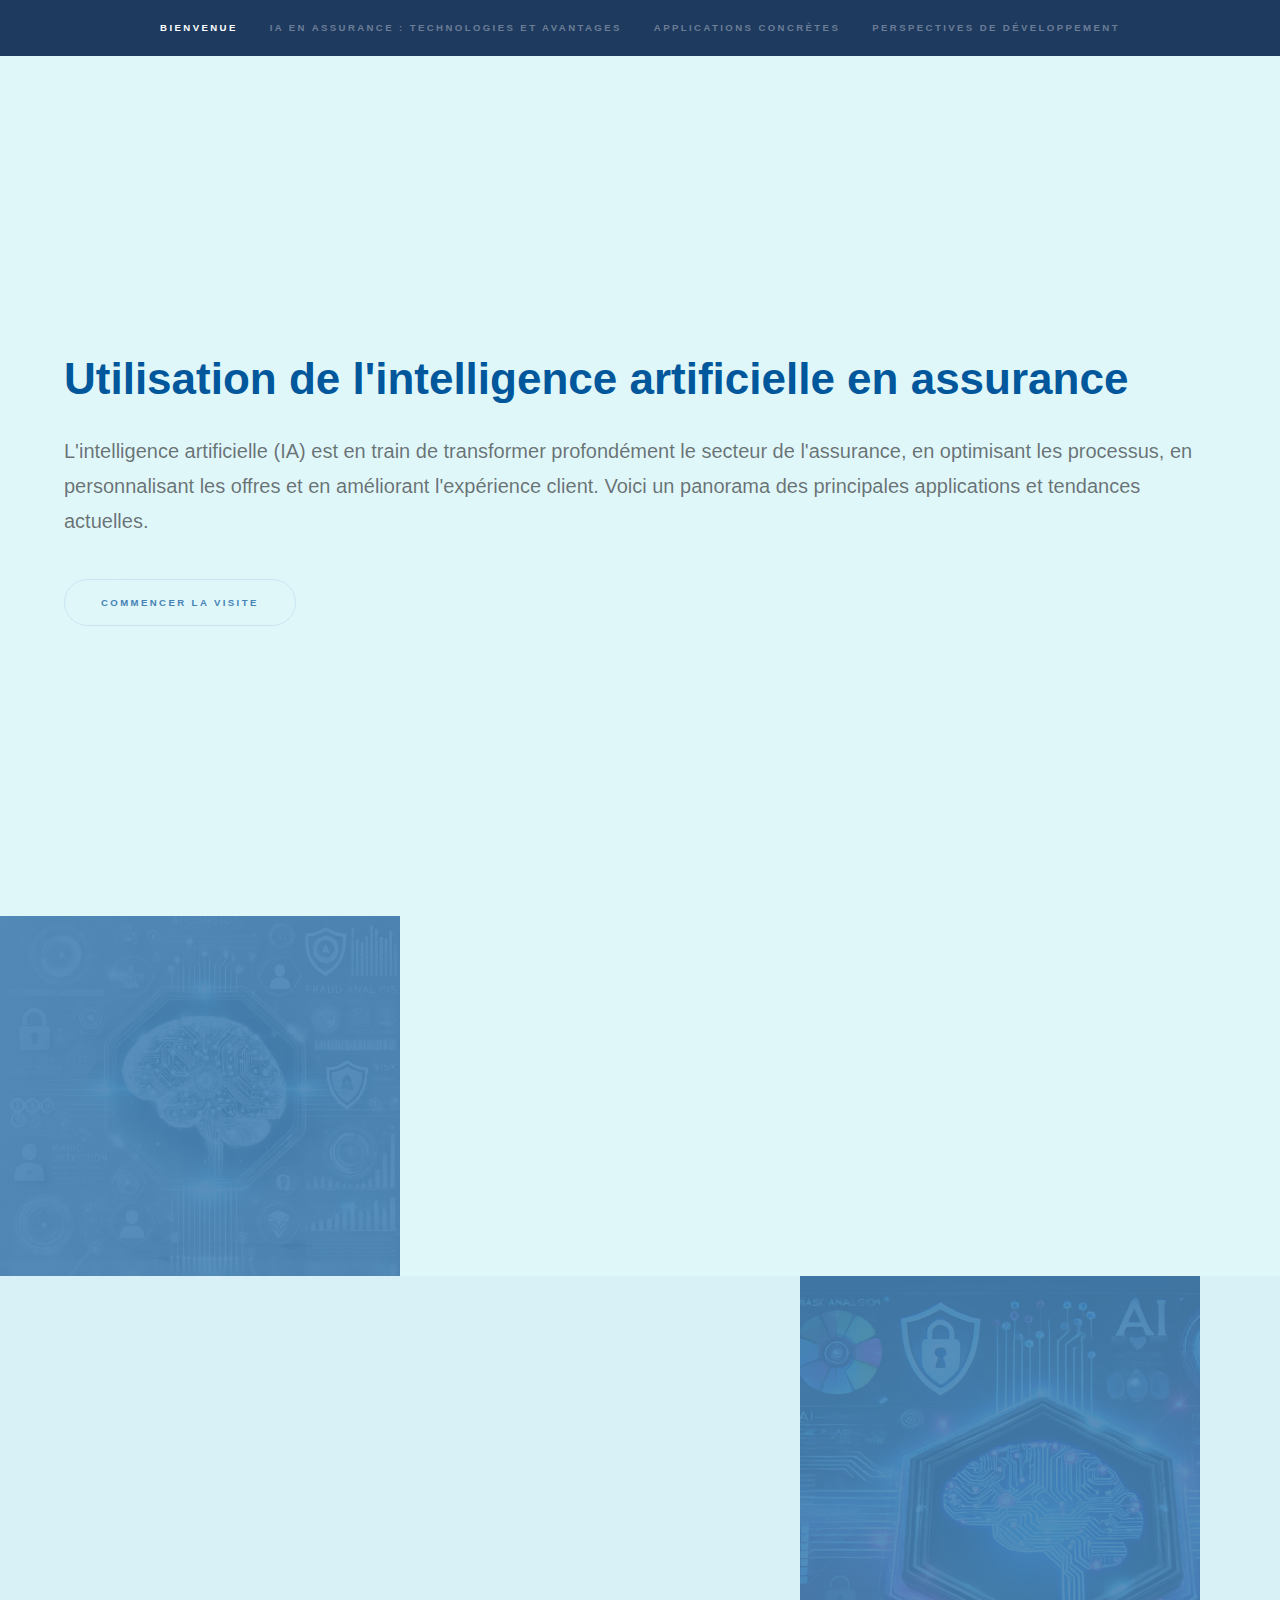
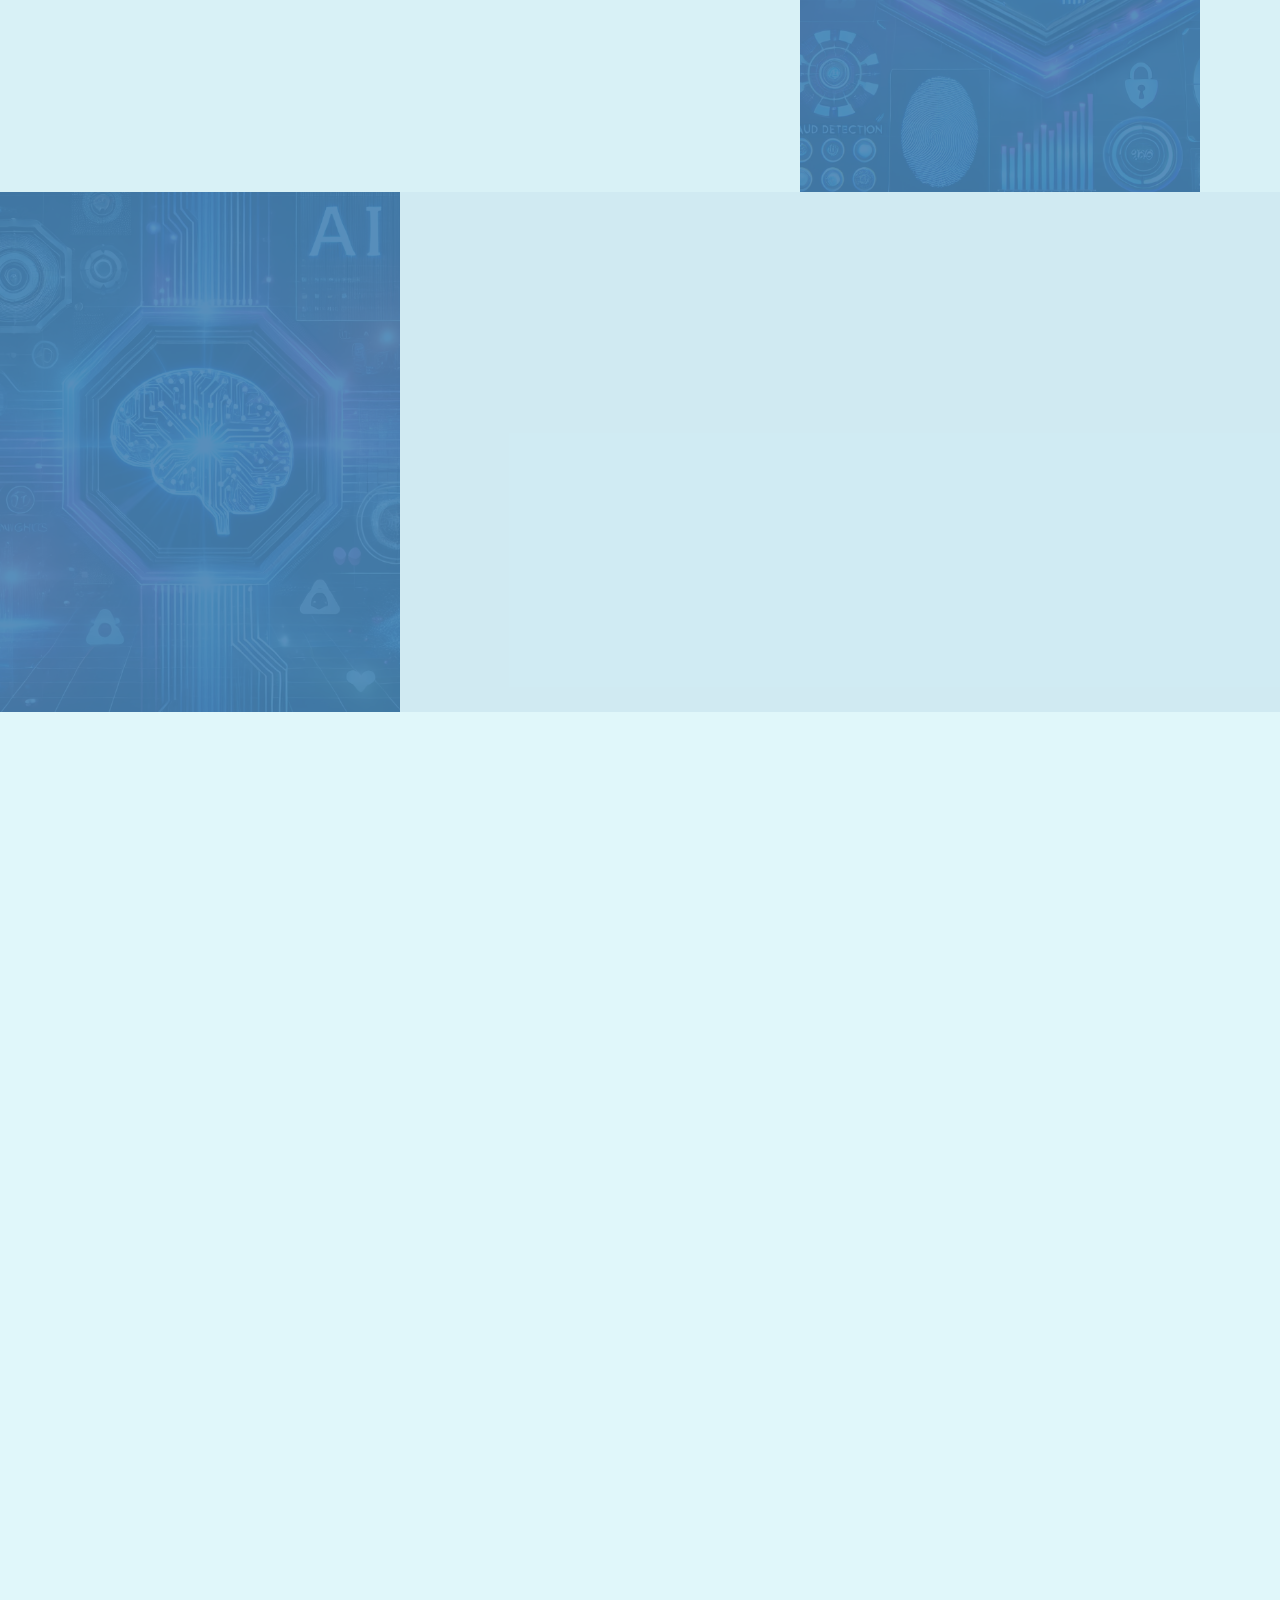
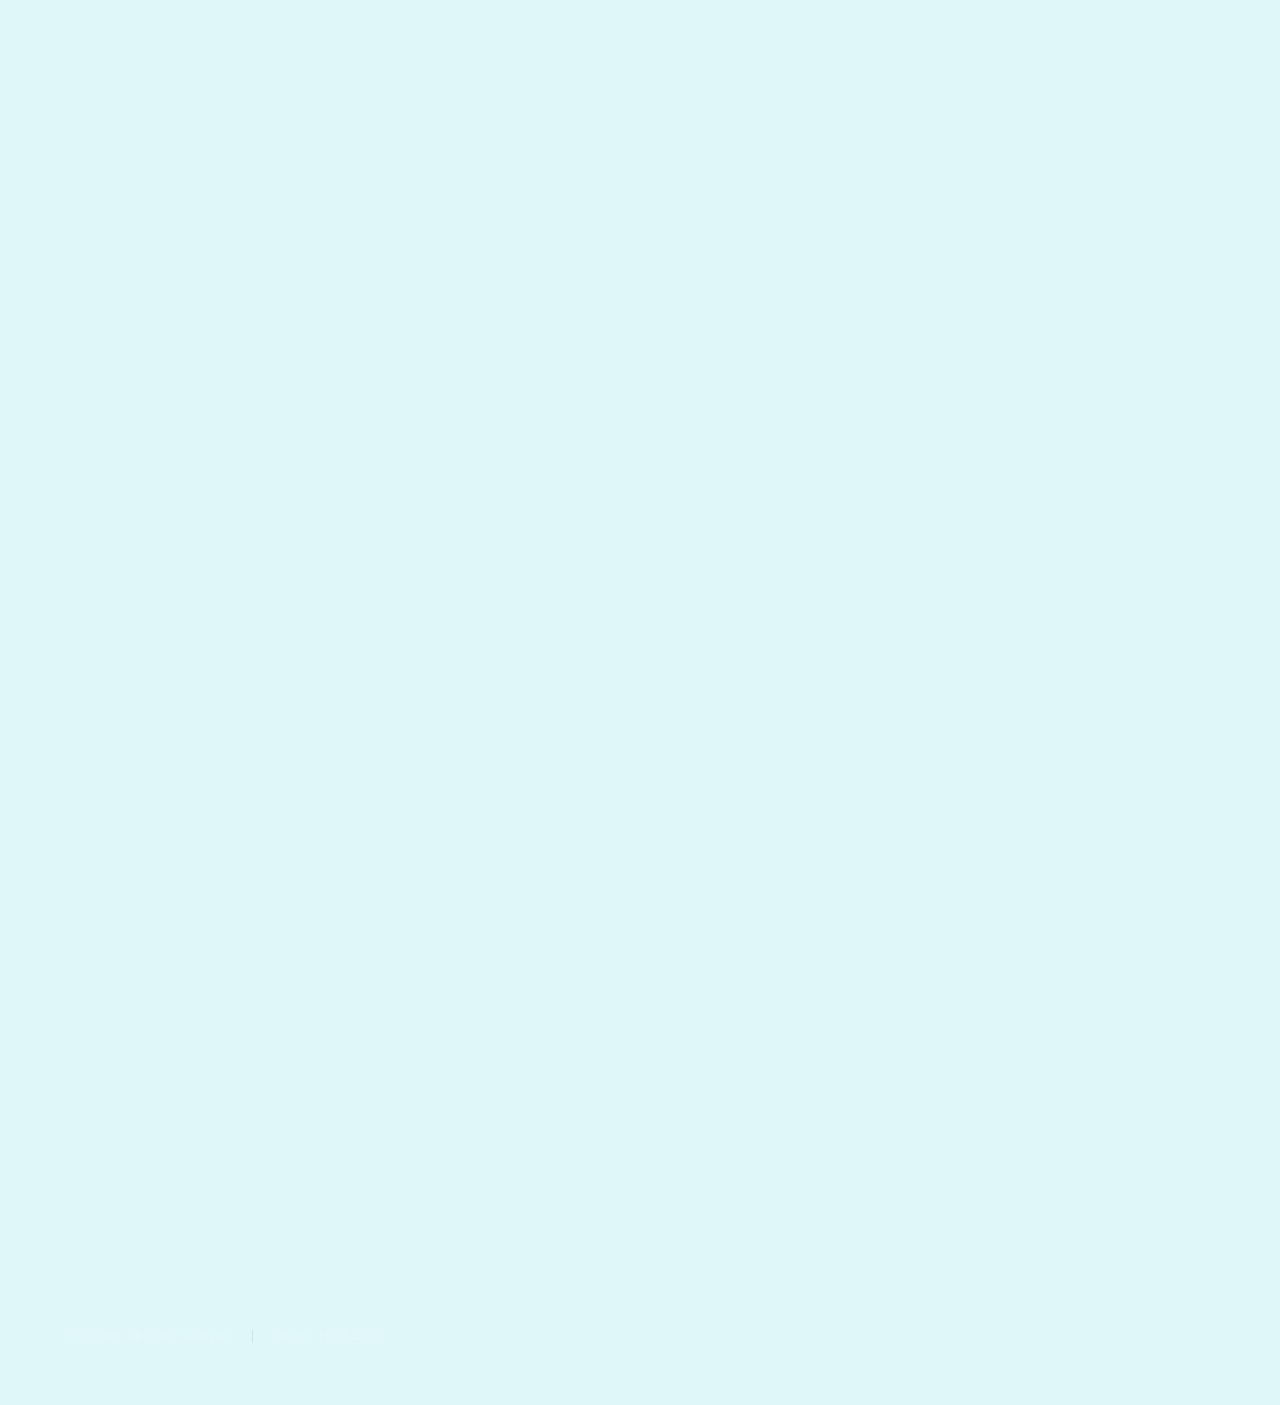
<file: index.html>
<!DOCTYPE HTML>
<!--
	Hyperspace by HTML5 UP
	html5up.net | @ajlkn
	Free for personal and commercial use under the CCA 3.0 license (html5up.net/license)
-->
<html>
	<head>
		<title>IA en Assurance</title>
		<meta charset="utf-8" />
		<meta name="viewport" content="width=device-width, initial-scale=1, user-scalable=no" />
		<link rel="stylesheet" href="assets/css/main.css" />
		<noscript><link rel="stylesheet" href="assets/css/noscript.css" /></noscript>
	</head>
	<body class="is-preload">

		<!-- Sidebar -->
			<section id="sidebar">
				<div class="inner">
					<nav>
						<ul>
							<li><a href="#intro">Bienvenue</a></li>
							<li><a href="#one">IA en assurance : Technologies et avantages</a></li>
							<li><a href="#two">Applications concrètes</a></li>
							<li><a href="#three">Perspectives de développement</a></li>
						</ul>
					</nav>
				</div>
			</section>

		<!-- Wrapper -->
			<div id="wrapper">

				<!-- Intro -->
					<section id="intro" class="wrapper style1 fullscreen fade-up">
						<div class="inner">
							<h1>Utilisation de l'intelligence artificielle en assurance</h1>
							<p>L'intelligence artificielle (IA) est en train de transformer profondément le secteur de l'assurance, en optimisant les processus, en personnalisant les offres et en améliorant l'expérience client. Voici un panorama des principales applications et tendances actuelles.
							</p>
							<ul class="actions">
								<li><a href="#one" class="button scrolly">Commencer la visite</a></li>
							</ul>
						</div>
					</section>

				<!-- One -->
					<section id="one" class="wrapper style2 spotlights">
						<section>
							<a href="#" class="image"><img src="assets/images/pic01.jpg" alt="" data-position="center center" /></a>
							<div class="content">
								<div class="inner">
									<h2>C'est quoi l'intelligence artificielle?</h2>
									<p>L'intelligence artificielle (IA) est un ensemble de technologies et de techniques informatiques conçues pour simuler l'intelligence humaine. Elle permet aux machines et aux ordinateurs de simuler des capacités cognitives telles que l'apprentissage, la compréhension, la résolution de problèmes et la prise de décision.</p>
								</div>
							</div>
						</section>
						<section>
							<div class="content">
							  <div class="inner">
								<h2>Technologies sous-jacentes</h2>
								<p> <b>Apprentissage automatique (Machine Learning) </b>: Utilisé pour analyser de grandes quantités de données et identifier des schémas complexes. <br/>
									
								<b>Traitement du langage naturel (NLP) </b>: Employé pour comprendre et analyser les interactions clients ou traiter automatiquement les réclamations.  
								<sup><a href="https://fr.shaip.com/blog/how-ai-is-making-insurance-claim-processing-simple/" >[IA Réclamations]
								</a></li></sup>	<br/>
								<b>Reconnaissance d'images et vidéos </b>: Cruciale pour évaluer visuellement les dommages lors des sinistres. (Matterport, ALTO AI de Tchek) <br/>
									<b>Automatisation robotisée des processus (RPA) </b>: Réduit le temps consacré aux tâches répétitives comme la saisie de données ou l'émission de contrat La RA en elle même compte différentes catégories en fonction des technologies qu'elle utilise. <sup><a href="https://www.sap.com/france/products/technology-platform/process-automation/what-is-rpa.html" >[RAP - SAP]
									</a></li></sup>
									</p>
								<ul class="actions">
								  <li><a href="generic.html" class="button">En savoir plus</a></li>
								</ul>
							  </div>
							</div>
							<a href="#" class="image" style="float:right;"><img src="assets/images/pic03.jpg" alt="" data-position="25% 25%" /></a>
						  </section>
						<section>
							<a href="#" class="image"><img src="assets/images/pic02.jpg" alt="" data-position="center center" /></a>
							<div class="content">
								<div class="inner">
									<h2>Avantages pour le secteur</h2>
									<p> <b>Efficacité opérationnelle accrue :	</b>			<br/>						
										- Automatisation des processus internes avec un taux d'extraction documentaire atteignant jusqu'à 96%.<br/>
										- Réduction significative des coûts grâce à l'automatisation et à la diminution des erreurs humaines.<br/>
										<b>Expérience client améliorée :</b><br/>
										- Une gestion plus rapide et précise des demandes renforce la fidélité des clients.<br/>
										- La personnalisation permet une meilleure adéquation entre les produits proposés et les besoins réels des assurés.<br/>
										<b>Réduction des pertes financières :</b><br/>
										- Une détection proactive de la fraude limite les pertes pour les assureurs.<br/>
										- Une meilleure évaluation des risques réduit l'exposition aux sinistres coûteux</p>
									
								</div>
							</div>
						</section>
					</section>

				<!-- Two -->
					<section id="two" class="wrapper style3 fade-up">
						<div class="inner">
							<h2>Applications concrètes de l'IA en assurance
							</h2>
							<blockquote>“L’industrie de l’assurance est à un tournant majeur. Des pratiques longtemps perçues comme traditionnelles sont en train d’être révolutionnées par les données. -Head of Data Science, APRIL”</blockquote>
							<div class="features">
								<section>
									<span class="icon major fa-gem"></span>
									<h3>Personnalisation à grande échelle (Focus sur la reconstruction 3D pour évaluer les dégats)</h3>
									<p> Grâce aux modèles prédictifs, les offres peuvent être adaptées au risque individuel de chaque client, pour des tarifs plus justes et des produits mieux adaptés.</p>
									<ul class="actions">
										<li><a href="sectors.html" class="button">En savoir plus</a></li>
									</ul>
								</section>
								<section>
									<span class="icon major solid-fas"></i>〰</span>
									<h3>Automatisation intelligente (Focus sur les outils d'automatisation de flux et de traitement des données)</h3>
									<p> L’intelligence artificielle (IA) permet de simplifier et d’accélérer les processus grâce à des méthodes d'automatisation de flux et de traitement des données: gestion des sinistres, détection des fraudes ou encore prévisions de risques.</p>
									<ul class="actions">
										<li><a href="sectors.html" class="button">En savoir plus</a></li>
									</ul>
								</section>
								<section>
									<span class="icon solid major fa-paint-brush"></span>
									<h3>Approche préventive</h3>
									<p> Avec les données issues de la technologie ou de l’historique des clients, les assureurs peuvent anticiper et prévenir les risques avant qu’ils ne surviennent.</p>
									<ul class="actions">
										<li><a href="sectors.html" class="button">En savoir plus</a></li>
									</ul>
								</section>
								<section>
									<span class="icon solid major fa-shopping-cart"></span>
									<h3>Amélioration du service client (Focus sur les chatbots)</h3>
									<p>Les chatbots et assistants virtuels offrent un service 24/7 pour répondre aux demandes courantes, réduisant les coûts opérationnels tout en augmentant la satisfaction des assurés</p>
									<ul class="actions">
										<li><a href="sectors.html" class="button">En savoir plus</a></li>
									</ul>
								</section>

								
							
					</section>

				<!-- Three -->
					<section id="three" class="wrapper style1 fade-up">
						<div class="inner">
							<h2>Limites de l'IA en assurance
							</h2>
							<p>   </p>
							<div class="split style1">
								<section>
									<p>
										<p>En dépit de ses nombreux bénéfices, l'IA dans le secteur des assurances a quelques contraintes. Premièrement, la précision des prévisions et des études est fortement liée à la qualité et au volume des données à disposition. Par ailleurs, les algorithmes d'IA peuvent parfois manquer de clarté, ce qui complique l'explication des choix effectués. En définitive, la mise en place de l'intelligence artificielle demande des apports conséquents en matière de temps, de ressources et d'expertises, ce qui peut constituer un frein pour quelques assureurs. Par ailleurs, l'emploi de l'intelligence artificielle suscite des inquiétudes en matière de protection de la vie privée et de sécurité des données sensibles des clients, ce qui exige la mise en place de mesures rigoureuses pour sauvegarder ces informations. <sup><a href="https://www.genevaassociation.org/sites/default/files/2023-09/Regulation%20of%20AI%20in%20insurance.pdf">[Geneva Association - Regulation of AI in Insurance]</a></sup></p>
									
								</section>
								<section>
									<ul class="contact">
										
										<li>
											<h3>Email</h3>
											<a href="#">neirouz.bouchaira@etu.ec-lyon.fr											</a>
										</li>
										
										<li>
											<h3>Social</h3>
											<ul class="icons">
											
												<li><a href="https://github.com/NeirouzB" class="icon brands fa-github"><span class="label">GitHub</span></a></li>
												
												<li><a href="https://www.linkedin.com/in/neirouz-bouchaira/" class="icon brands fa-linkedin-in"><span class="label">LinkedIn</span></a></li>
											</ul>
										</li>
									</ul>
								</section>
							</div>
						</div>
						<div class="inner">
							<h2>Sources</h2>
							<ul>
								<li>Ramesh Pingili. AI-driven intelligent document processing for healthcare and insurance. International Journal of Science and Research Archive, 2025, 14(01), 1063-1077. Article DOI: <a href="https://doi.org/10.30574/ijsra.2025.14.1.0194">https://doi.org/10.30574/ijsra.2025.14.1.0194</a>.</li>
								<li>Balasubramanian, R., Libarikian, A., & McElhaney, D. (2018). Insurance 2030—The impact of AI on the future of insurance. McKinsey & Company. <a href="https://www.mckinsey.com/industries/financial-services/our-insights/insurance-2030-the-impact-of-ai-on-the-future-of-insurance">1844-McKinsey-insurance-2030-the-impact-of-ai-on-the-future-of-insurance-f.pdf</a>.</li>
								<li>Galena Pisoni, Natalia Díaz-Rodríguez, Responsible and human centric AI-based insurance advisors. <a href="https://www.sciencedirect.com/science/article/pii/S0000000000000000">Responsible and human centric AI-based insurance advisors - ScienceDirect</a>.</li>
								<li>N. Dhieb, H. Ghazzai, H. Besbes and Y. Massoud, "A Secure AI-Driven Architecture for Automated Insurance Systems: Fraud Detection and Risk Measurement," in IEEE Access, vol. 8, pp. 58546-58558, 2020, doi: <a href="https://doi.org/10.1109/ACCESS.2020.2983300">10.1109/ACCESS.2020.2983300</a>.</li>
								<li>Lamberton, Chris and Brigo, Damiano and Hoy, Dave, Impact of Robotics, RPA and AI on the Insurance Industry: Challenges and Opportunities (November 29, 2017). Journal of Financial Perspectives, Vol. 4, No. 1, May 2017, Available at SSRN: <a href="https://ssrn.com/abstract=3079495">https://ssrn.com/abstract=3079495</a>.</li>
								<li>Qu'est-ce que l'automatisation robotisée des processus (RPA) ? (SAP). <a href="https://www.sap.com/france/products/technology-platform/process-automation/what-is-rpa.html">Qu'est-ce que l'automatisation robotisée des processus (RPA) ? | SAP</a>.</li>
								<li><a href="https://www.banquedesterritoires.fr/experience/grace-lintelligence-artificielle-la-capi-fait-la-chasse-aux-fuites-deau-38">https://www.banquedesterritoires.fr/experience/grace-lintelligence-artificielle-la-capi-fait-la-chasse-aux-fuites-deau-38</a>.</li>
								<li>Matterport 3D <a href="https://wingmanmedia.com.au/matterport-3d/">https://wingmanmedia.com.au/matterport-3d/</a>.</li>
								<li><a href="https://www.boitealivres.com/bonus/extrait/9782354745554">Livre: Les fondamentaux de l’IA dans l’assurance</a></li>
								<li><a href="https://www.institutdesactuaires.com/docs/mem/1d003557cff239c58be6e129cf6f84c9.pdf">Développement d’une tarification spécifique dommages AXA</a></li>
							</ul>
						</div>
					</section>

			</div>
			<!-- Sources -->
		
		<!-- Footer -->
			<footer id="footer" class="wrapper style1-alt">
				<div class="inner">
					<ul class="menu">
						<li>&copy; Untitled. All rights reserved.</li><li>Design: <a href="http://html5up.net">HTML5 UP</a></li>
					</ul>
				</div>
			</footer>

		<!-- Scripts -->
			<script src="assets/js/jquery.min.js"></script>
			<script src="assets/js/jquery.scrollex.min.js"></script>
			<script src="assets/js/jquery.scrolly.min.js"></script>
			<script src="assets/js/browser.min.js"></script>
			<script src="assets/js/breakpoints.min.js"></script>
			<script src="assets/js/util.js"></script>
			<script src="assets/js/main.js"></script>

	</body>
</html>
</file>
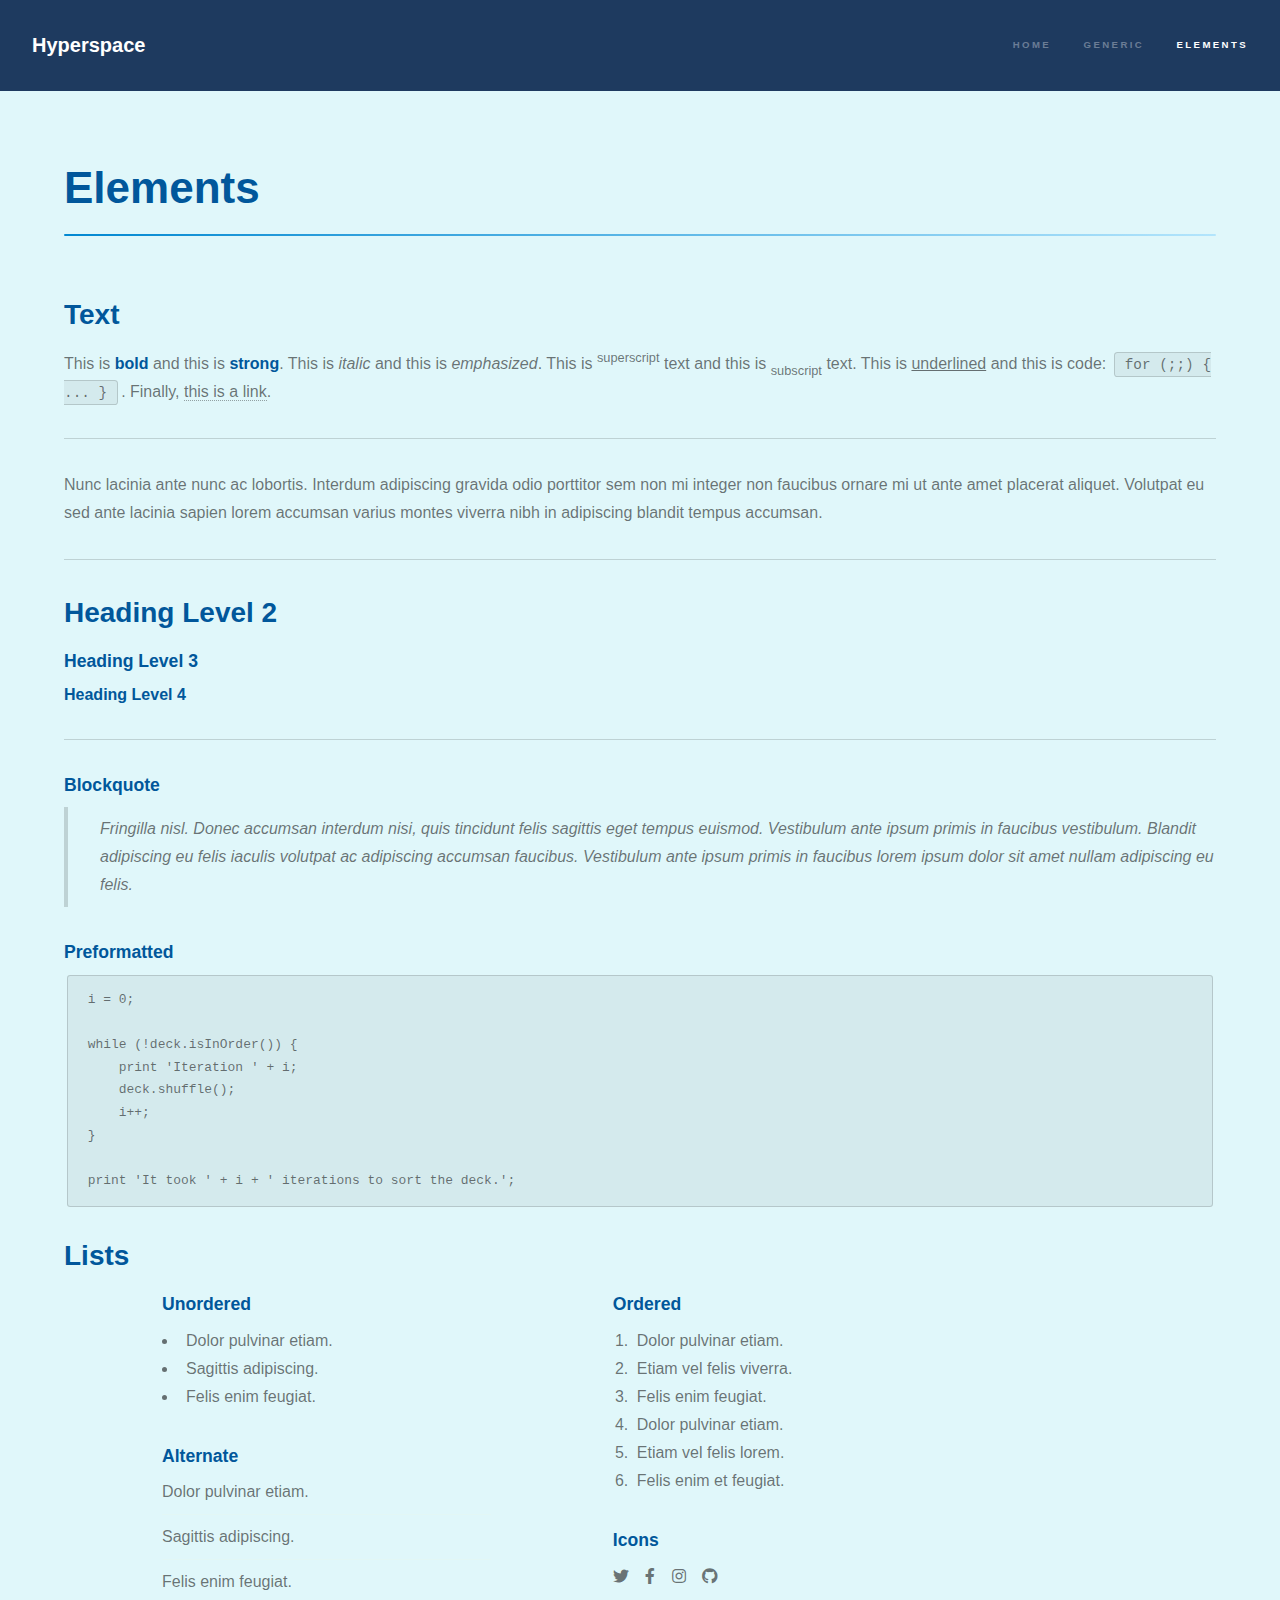
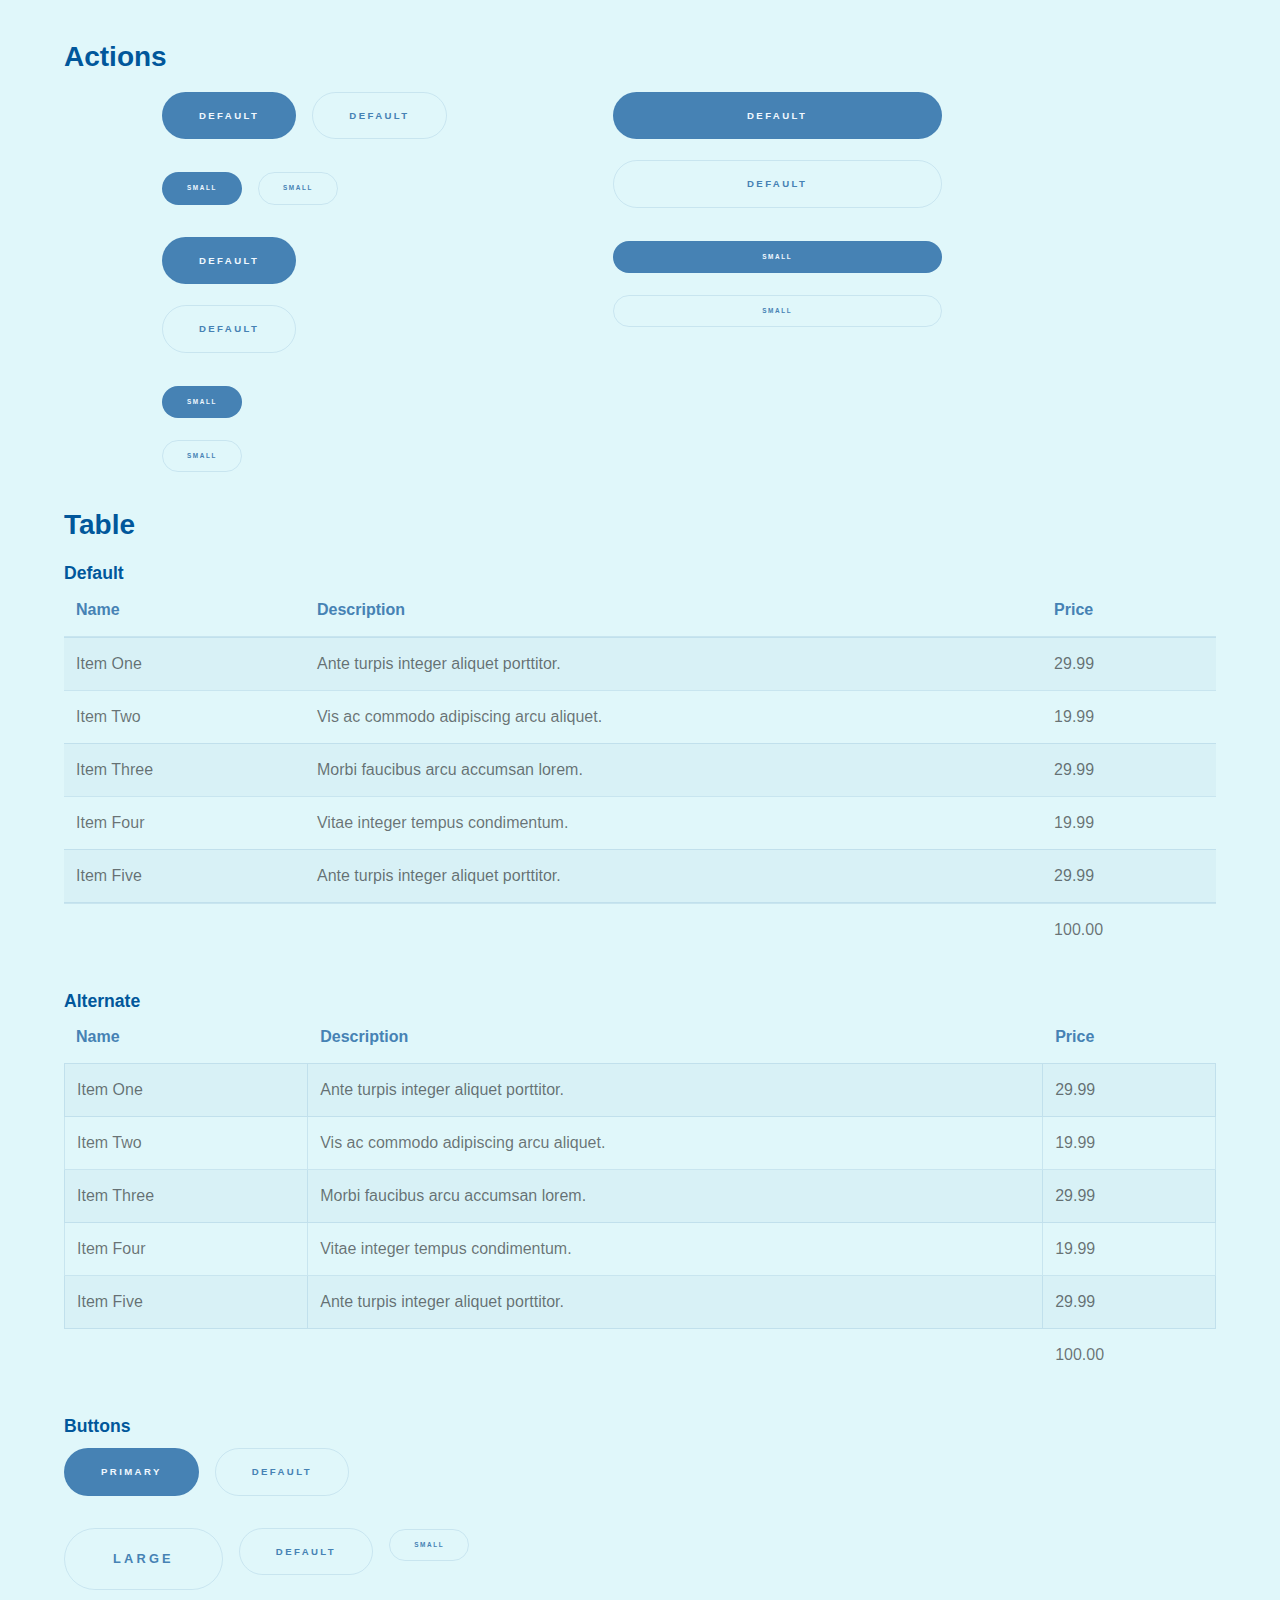
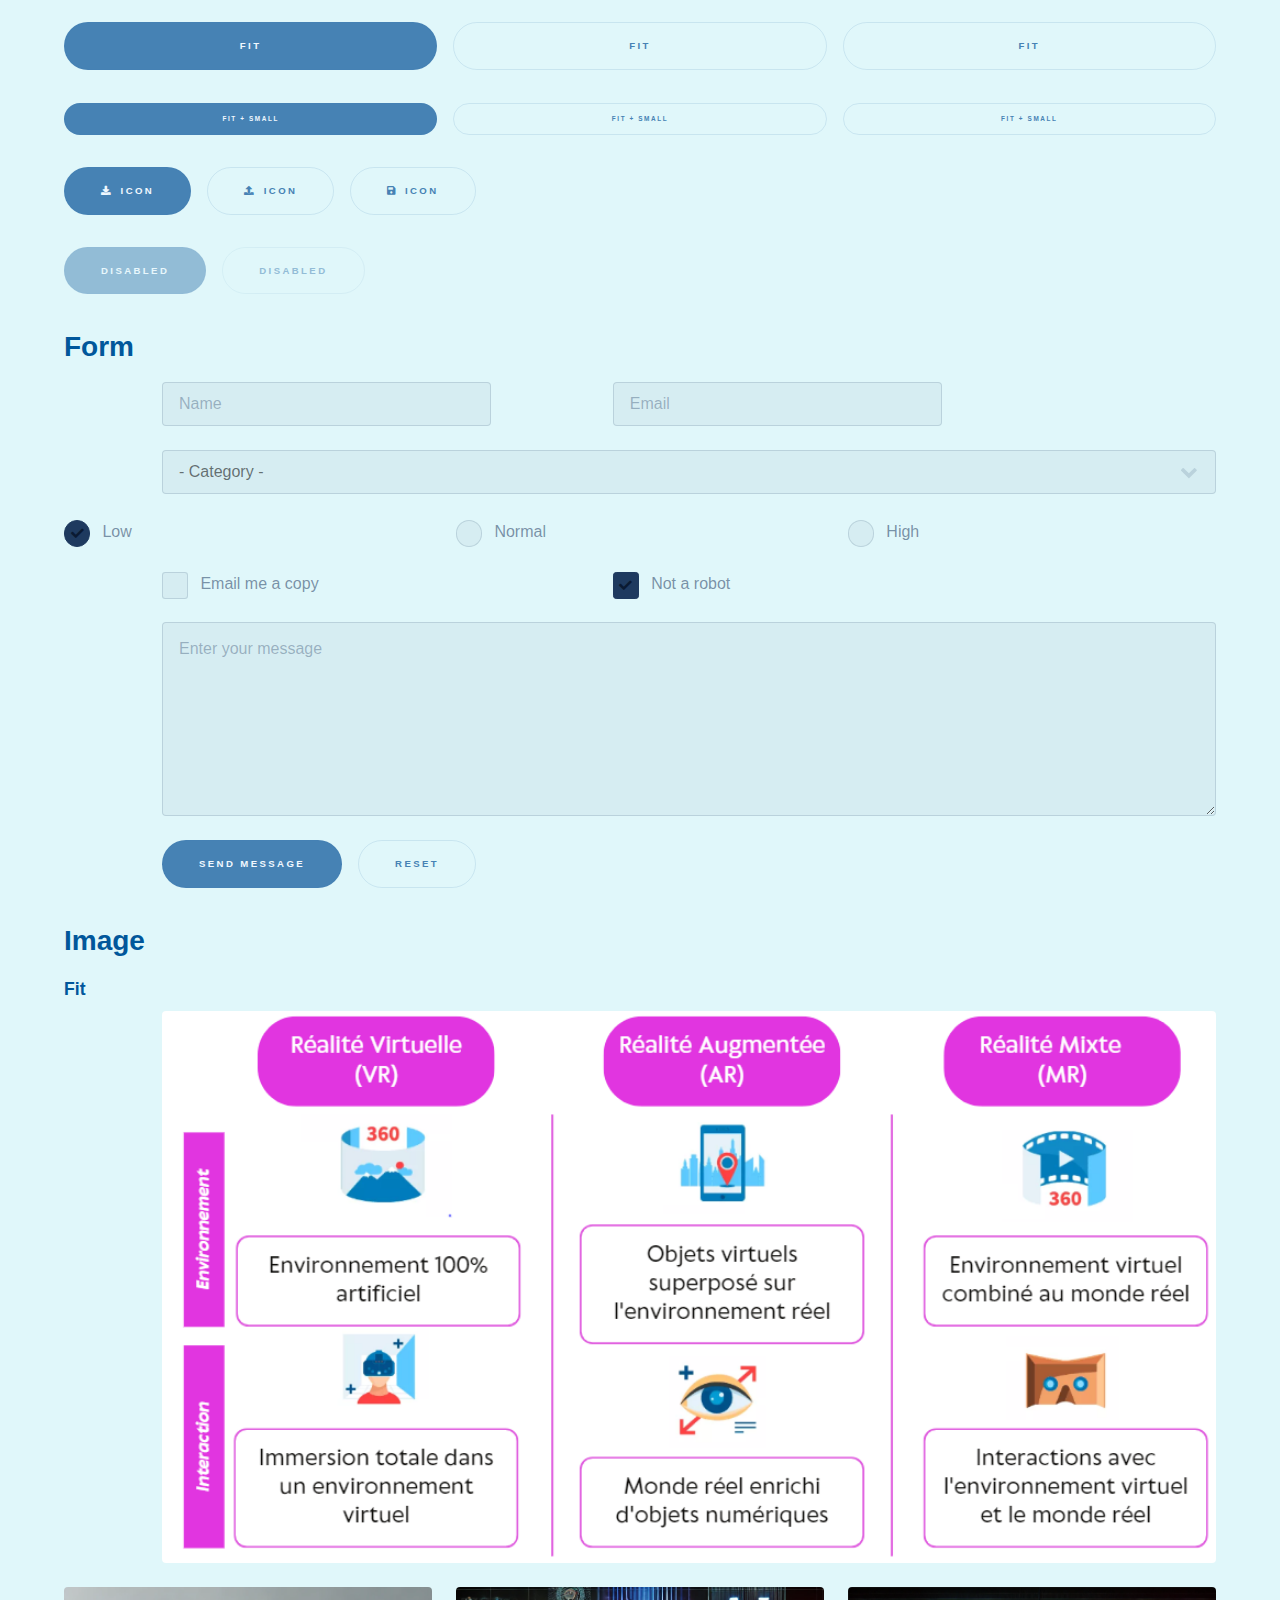
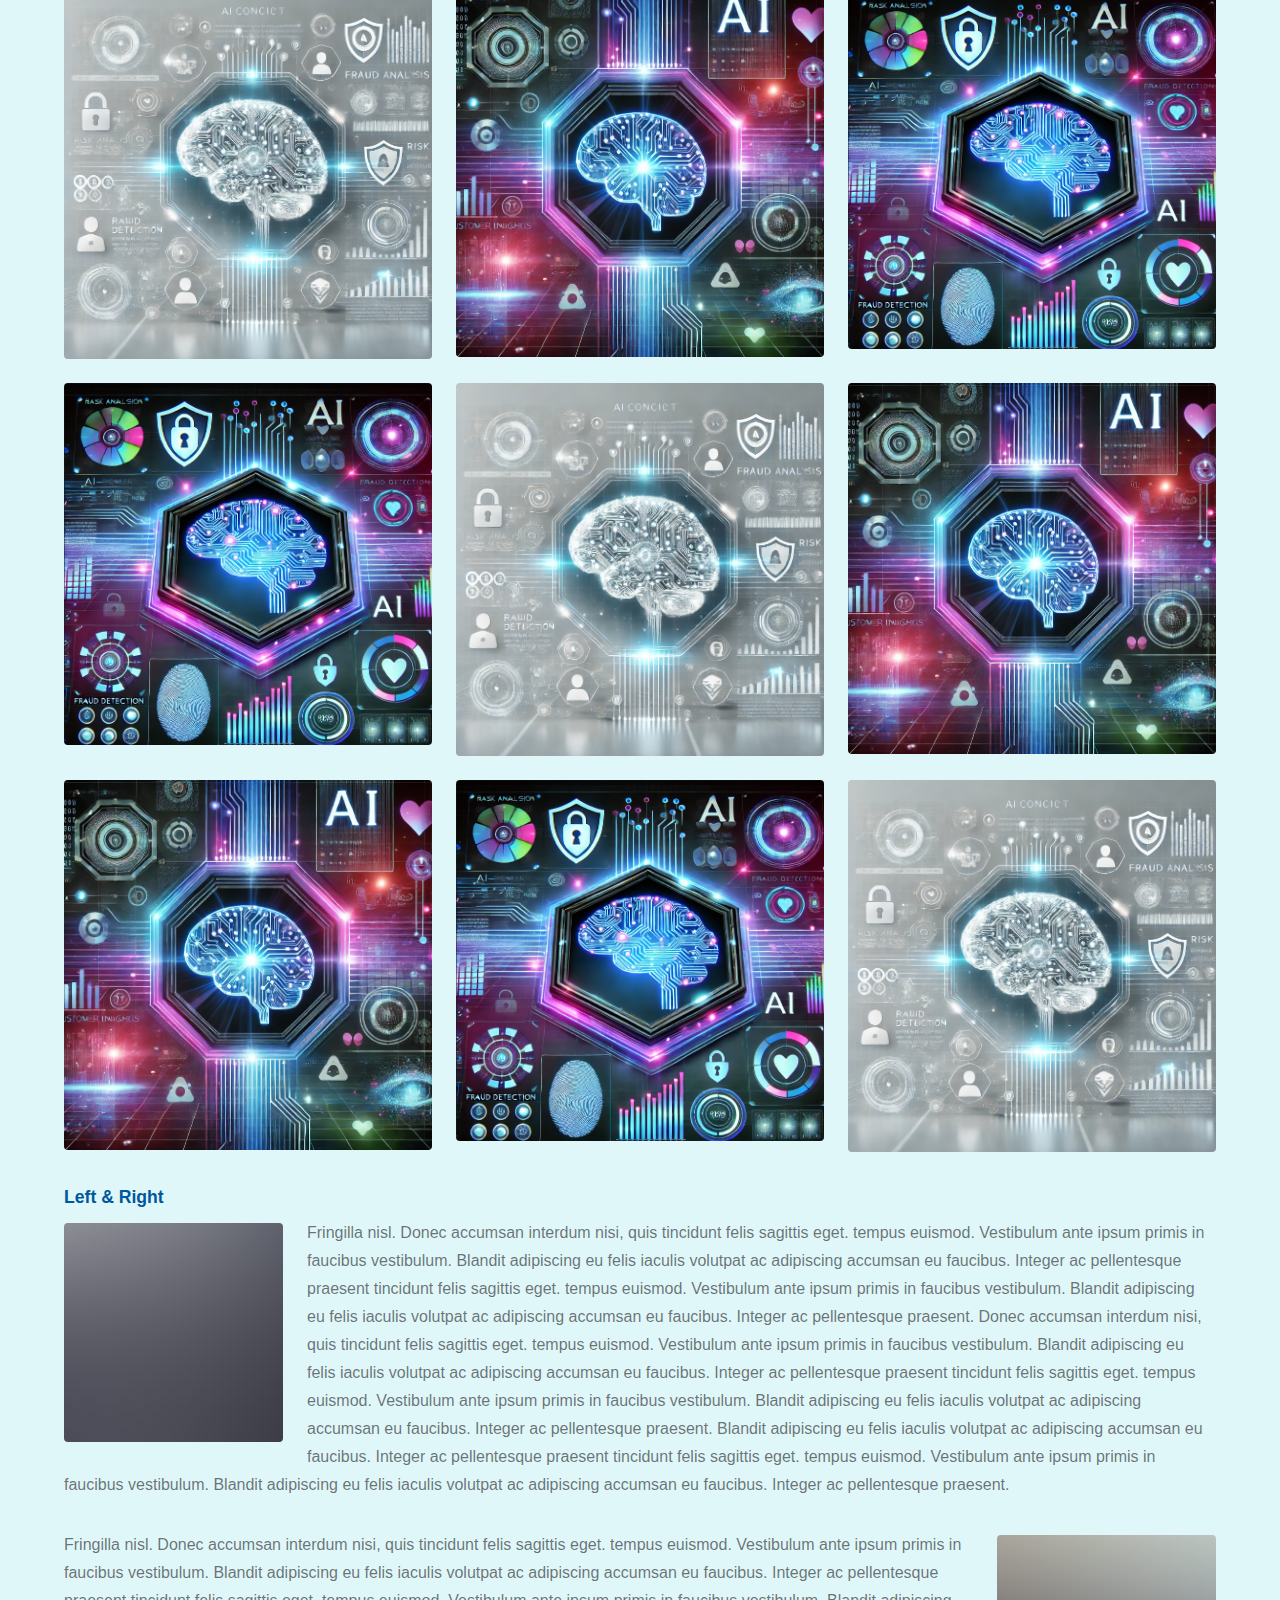
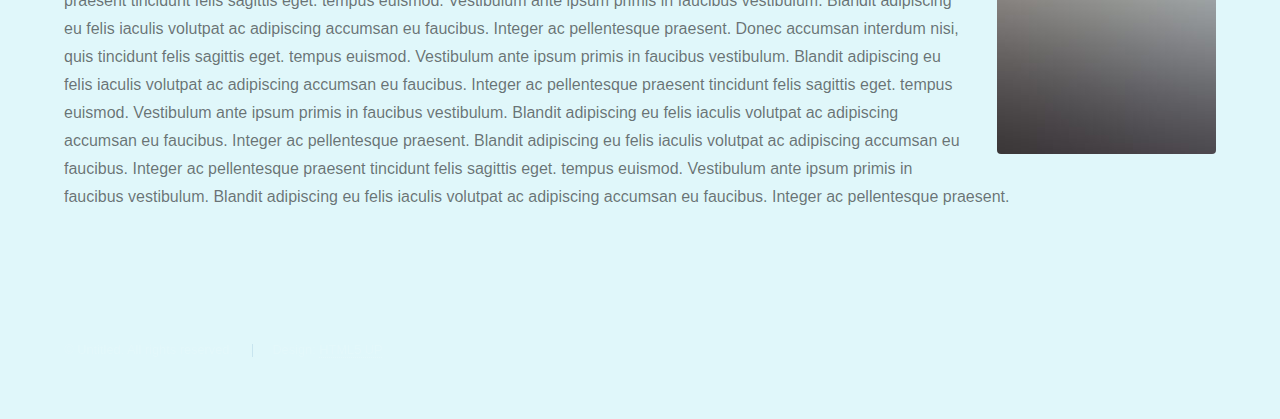
<file: elements.html>
<!DOCTYPE HTML>
<!--
	Hyperspace by HTML5 UP
	html5up.net | @ajlkn
	Free for personal and commercial use under the CCA 3.0 license (html5up.net/license)
-->
<html>
	<head>
		<title>Elements - Hyperspace by HTML5 UP</title>
		<meta charset="utf-8" />
		<meta name="viewport" content="width=device-width, initial-scale=1, user-scalable=no" />
		<link rel="stylesheet" href="assets/css/main.css" />
		<noscript><link rel="stylesheet" href="assets/css/noscript.css" /></noscript>
	</head>
	<body class="is-preload">

		<!-- Header -->
			<header id="header">
				<a href="index.html" class="title">Hyperspace</a>
				<nav>
					<ul>
						<li><a href="index.html">Home</a></li>
						<li><a href="generic.html">Generic</a></li>
						<li><a href="elements.html"  class="active">Elements</a></li>
					</ul>
				</nav>
			</header>

		<!-- Wrapper -->
			<div id="wrapper">

				<!-- Main -->
					<section id="main" class="wrapper">
						<div class="inner">
							<h1 class="major">Elements</h1>

							<!-- Text -->
								<section>
									<h2>Text</h2>
									<p>This is <b>bold</b> and this is <strong>strong</strong>. This is <i>italic</i> and this is <em>emphasized</em>.
									This is <sup>superscript</sup> text and this is <sub>subscript</sub> text.
									This is <u>underlined</u> and this is code: <code>for (;;) { ... }</code>. Finally, <a href="#">this is a link</a>.</p>
									<hr />
									<p>Nunc lacinia ante nunc ac lobortis. Interdum adipiscing gravida odio porttitor sem non mi integer non faucibus ornare mi ut ante amet placerat aliquet. Volutpat eu sed ante lacinia sapien lorem accumsan varius montes viverra nibh in adipiscing blandit tempus accumsan.</p>
									<hr />
									<h2>Heading Level 2</h2>
									<h3>Heading Level 3</h3>
									<h4>Heading Level 4</h4>
									<hr />
									<h3>Blockquote</h3>
									<blockquote>Fringilla nisl. Donec accumsan interdum nisi, quis tincidunt felis sagittis eget tempus euismod. Vestibulum ante ipsum primis in faucibus vestibulum. Blandit adipiscing eu felis iaculis volutpat ac adipiscing accumsan faucibus. Vestibulum ante ipsum primis in faucibus lorem ipsum dolor sit amet nullam adipiscing eu felis.</blockquote>
									<h3>Preformatted</h3>
									<pre><code>i = 0;

while (!deck.isInOrder()) {
    print 'Iteration ' + i;
    deck.shuffle();
    i++;
}

print 'It took ' + i + ' iterations to sort the deck.';</code></pre>
								</section>

							<!-- Lists -->
								<section>
									<h2>Lists</h2>
									<div class="row">
										<div class="col-6 col-12-medium">
											<h3>Unordered</h3>
											<ul>
												<li>Dolor pulvinar etiam.</li>
												<li>Sagittis adipiscing.</li>
												<li>Felis enim feugiat.</li>
											</ul>
											<h3>Alternate</h3>
											<ul class="alt">
												<li>Dolor pulvinar etiam.</li>
												<li>Sagittis adipiscing.</li>
												<li>Felis enim feugiat.</li>
											</ul>
										</div>
										<div class="col-6 col-12-medium">
											<h3>Ordered</h3>
											<ol>
												<li>Dolor pulvinar etiam.</li>
												<li>Etiam vel felis viverra.</li>
												<li>Felis enim feugiat.</li>
												<li>Dolor pulvinar etiam.</li>
												<li>Etiam vel felis lorem.</li>
												<li>Felis enim et feugiat.</li>
											</ol>
											<h3>Icons</h3>
											<ul class="icons">
												<li><a href="#" class="icon brands fa-twitter"><span class="label">Twitter</span></a></li>
												<li><a href="#" class="icon brands fa-facebook-f"><span class="label">Facebook</span></a></li>
												<li><a href="#" class="icon brands fa-instagram"><span class="label">Instagram</span></a></li>
												<li><a href="#" class="icon brands fa-github"><span class="label">Github</span></a></li>
											</ul>
										</div>
									</div>
									<h2>Actions</h2>
									<div class="row">
										<div class="col-6 col-12-medium">
											<ul class="actions">
												<li><a href="#" class="button primary">Default</a></li>
												<li><a href="#" class="button">Default</a></li>
											</ul>
											<ul class="actions small">
												<li><a href="#" class="button primary small">Small</a></li>
												<li><a href="#" class="button small">Small</a></li>
											</ul>
											<ul class="actions stacked">
												<li><a href="#" class="button primary">Default</a></li>
												<li><a href="#" class="button">Default</a></li>
											</ul>
											<ul class="actions stacked">
												<li><a href="#" class="button primary small">Small</a></li>
												<li><a href="#" class="button small">Small</a></li>
											</ul>
										</div>
										<div class="col-6 col-12-medium">
											<ul class="actions stacked">
												<li><a href="#" class="button primary fit">Default</a></li>
												<li><a href="#" class="button fit">Default</a></li>
											</ul>
											<ul class="actions stacked">
												<li><a href="#" class="button primary small fit">Small</a></li>
												<li><a href="#" class="button small fit">Small</a></li>
											</ul>
										</div>
									</div>
								</section>

							<!-- Table -->
								<section>
									<h2>Table</h2>
									<h3>Default</h3>
									<div class="table-wrapper">
										<table>
											<thead>
												<tr>
													<th>Name</th>
													<th>Description</th>
													<th>Price</th>
												</tr>
											</thead>
											<tbody>
												<tr>
													<td>Item One</td>
													<td>Ante turpis integer aliquet porttitor.</td>
													<td>29.99</td>
												</tr>
												<tr>
													<td>Item Two</td>
													<td>Vis ac commodo adipiscing arcu aliquet.</td>
													<td>19.99</td>
												</tr>
												<tr>
													<td>Item Three</td>
													<td> Morbi faucibus arcu accumsan lorem.</td>
													<td>29.99</td>
												</tr>
												<tr>
													<td>Item Four</td>
													<td>Vitae integer tempus condimentum.</td>
													<td>19.99</td>
												</tr>
												<tr>
													<td>Item Five</td>
													<td>Ante turpis integer aliquet porttitor.</td>
													<td>29.99</td>
												</tr>
											</tbody>
											<tfoot>
												<tr>
													<td colspan="2"></td>
													<td>100.00</td>
												</tr>
											</tfoot>
										</table>
									</div>

									<h3>Alternate</h3>
									<div class="table-wrapper">
										<table class="alt">
											<thead>
												<tr>
													<th>Name</th>
													<th>Description</th>
													<th>Price</th>
												</tr>
											</thead>
											<tbody>
												<tr>
													<td>Item One</td>
													<td>Ante turpis integer aliquet porttitor.</td>
													<td>29.99</td>
												</tr>
												<tr>
													<td>Item Two</td>
													<td>Vis ac commodo adipiscing arcu aliquet.</td>
													<td>19.99</td>
												</tr>
												<tr>
													<td>Item Three</td>
													<td> Morbi faucibus arcu accumsan lorem.</td>
													<td>29.99</td>
												</tr>
												<tr>
													<td>Item Four</td>
													<td>Vitae integer tempus condimentum.</td>
													<td>19.99</td>
												</tr>
												<tr>
													<td>Item Five</td>
													<td>Ante turpis integer aliquet porttitor.</td>
													<td>29.99</td>
												</tr>
											</tbody>
											<tfoot>
												<tr>
													<td colspan="2"></td>
													<td>100.00</td>
												</tr>
											</tfoot>
										</table>
									</div>
								</section>

							<!-- Buttons -->
								<section>
									<h3>Buttons</h3>
									<ul class="actions">
										<li><a href="#" class="button primary">Primary</a></li>
										<li><a href="#" class="button">Default</a></li>
									</ul>
									<ul class="actions">
										<li><a href="#" class="button large">Large</a></li>
										<li><a href="#" class="button">Default</a></li>
										<li><a href="#" class="button small">Small</a></li>
									</ul>
									<ul class="actions fit">
										<li><a href="#" class="button primary fit">Fit</a></li>
										<li><a href="#" class="button fit">Fit</a></li>
										<li><a href="#" class="button fit">Fit</a></li>
									</ul>
									<ul class="actions fit small">
										<li><a href="#" class="button primary fit small">Fit + Small</a></li>
										<li><a href="#" class="button fit small">Fit + Small</a></li>
										<li><a href="#" class="button fit small">Fit + Small</a></li>
									</ul>
									<ul class="actions">
										<li><a href="#" class="button primary icon solid fa-download">Icon</a></li>
										<li><a href="#" class="button icon solid fa-upload">Icon</a></li>
										<li><a href="#" class="button icon solid fa-save">Icon</a></li>
									</ul>
									<ul class="actions">
										<li><span class="button primary disabled">Disabled</span></li>
										<li><span class="button disabled">Disabled</span></li>
									</ul>
								</section>

							<!-- Form -->
								<section>
									<h2>Form</h2>
									<form method="post" action="#">
										<div class="row gtr-uniform">
											<div class="col-6 col-12-xsmall">
												<input type="text" name="demo-name" id="demo-name" value="" placeholder="Name" />
											</div>
											<div class="col-6 col-12-xsmall">
												<input type="email" name="demo-email" id="demo-email" value="" placeholder="Email" />
											</div>
											<div class="col-12">
												<select name="demo-category" id="demo-category">
													<option value="">- Category -</option>
													<option value="1">Manufacturing</option>
													<option value="1">Shipping</option>
													<option value="1">Administration</option>
													<option value="1">Human Resources</option>
												</select>
											</div>
											<div class="col-4 col-12-small">
												<input type="radio" id="demo-priority-low" name="demo-priority" checked>
												<label for="demo-priority-low">Low</label>
											</div>
											<div class="col-4 col-12-small">
												<input type="radio" id="demo-priority-normal" name="demo-priority">
												<label for="demo-priority-normal">Normal</label>
											</div>
											<div class="col-4 col-12-small">
												<input type="radio" id="demo-priority-high" name="demo-priority">
												<label for="demo-priority-high">High</label>
											</div>
											<div class="col-6 col-12-small">
												<input type="checkbox" id="demo-copy" name="demo-copy">
												<label for="demo-copy">Email me a copy</label>
											</div>
											<div class="col-6 col-12-small">
												<input type="checkbox" id="demo-human" name="demo-human" checked>
												<label for="demo-human">Not a robot</label>
											</div>
											<div class="col-12">
												<textarea name="demo-message" id="demo-message" placeholder="Enter your message" rows="6"></textarea>
											</div>
											<div class="col-12">
												<ul class="actions">
													<li><input type="submit" value="Send Message" class="primary" /></li>
													<li><input type="reset" value="Reset" /></li>
												</ul>
											</div>
										</div>
									</form>
								</section>

							<!-- Image -->
								<section>
									<h2>Image</h2>
									<h3>Fit</h3>
									<div class="box alt">
										<div class="row gtr-uniform">
											<div class="col-12"><span class="image fit"><img src="images/pic04.jpg" alt="" /></span></div>
											<div class="col-4"><span class="image fit"><img src="images/pic01.jpg" alt="" /></span></div>
											<div class="col-4"><span class="image fit"><img src="images/pic02.jpg" alt="" /></span></div>
											<div class="col-4"><span class="image fit"><img src="images/pic03.jpg" alt="" /></span></div>
											<div class="col-4"><span class="image fit"><img src="images/pic03.jpg" alt="" /></span></div>
											<div class="col-4"><span class="image fit"><img src="images/pic01.jpg" alt="" /></span></div>
											<div class="col-4"><span class="image fit"><img src="images/pic02.jpg" alt="" /></span></div>
											<div class="col-4"><span class="image fit"><img src="images/pic02.jpg" alt="" /></span></div>
											<div class="col-4"><span class="image fit"><img src="images/pic03.jpg" alt="" /></span></div>
											<div class="col-4"><span class="image fit"><img src="images/pic01.jpg" alt="" /></span></div>
										</div>
									</div>
									<h3>Left &amp; Right</h3>
									<p><span class="image left"><img src="images/pic05.jpg" alt="" /></span>Fringilla nisl. Donec accumsan interdum nisi, quis tincidunt felis sagittis eget. tempus euismod. Vestibulum ante ipsum primis in faucibus vestibulum. Blandit adipiscing eu felis iaculis volutpat ac adipiscing accumsan eu faucibus. Integer ac pellentesque praesent tincidunt felis sagittis eget. tempus euismod. Vestibulum ante ipsum primis in faucibus vestibulum. Blandit adipiscing eu felis iaculis volutpat ac adipiscing accumsan eu faucibus. Integer ac pellentesque praesent. Donec accumsan interdum nisi, quis tincidunt felis sagittis eget. tempus euismod. Vestibulum ante ipsum primis in faucibus vestibulum. Blandit adipiscing eu felis iaculis volutpat ac adipiscing accumsan eu faucibus. Integer ac pellentesque praesent tincidunt felis sagittis eget. tempus euismod. Vestibulum ante ipsum primis in faucibus vestibulum. Blandit adipiscing eu felis iaculis volutpat ac adipiscing accumsan eu faucibus. Integer ac pellentesque praesent. Blandit adipiscing eu felis iaculis volutpat ac adipiscing accumsan eu faucibus. Integer ac pellentesque praesent tincidunt felis sagittis eget. tempus euismod. Vestibulum ante ipsum primis in faucibus vestibulum. Blandit adipiscing eu felis iaculis volutpat ac adipiscing accumsan eu faucibus. Integer ac pellentesque praesent.</p>
									<p><span class="image right"><img src="images/pic06.jpg" alt="" /></span>Fringilla nisl. Donec accumsan interdum nisi, quis tincidunt felis sagittis eget. tempus euismod. Vestibulum ante ipsum primis in faucibus vestibulum. Blandit adipiscing eu felis iaculis volutpat ac adipiscing accumsan eu faucibus. Integer ac pellentesque praesent tincidunt felis sagittis eget. tempus euismod. Vestibulum ante ipsum primis in faucibus vestibulum. Blandit adipiscing eu felis iaculis volutpat ac adipiscing accumsan eu faucibus. Integer ac pellentesque praesent. Donec accumsan interdum nisi, quis tincidunt felis sagittis eget. tempus euismod. Vestibulum ante ipsum primis in faucibus vestibulum. Blandit adipiscing eu felis iaculis volutpat ac adipiscing accumsan eu faucibus. Integer ac pellentesque praesent tincidunt felis sagittis eget. tempus euismod. Vestibulum ante ipsum primis in faucibus vestibulum. Blandit adipiscing eu felis iaculis volutpat ac adipiscing accumsan eu faucibus. Integer ac pellentesque praesent. Blandit adipiscing eu felis iaculis volutpat ac adipiscing accumsan eu faucibus. Integer ac pellentesque praesent tincidunt felis sagittis eget. tempus euismod. Vestibulum ante ipsum primis in faucibus vestibulum. Blandit adipiscing eu felis iaculis volutpat ac adipiscing accumsan eu faucibus. Integer ac pellentesque praesent.</p>
								</section>

						</div>
					</section>

			</div>

		<!-- Footer -->
			<footer id="footer" class="wrapper alt">
				<div class="inner">
					<ul class="menu">
						<li>&copy; Untitled. All rights reserved.</li><li>Design: <a href="http://html5up.net">HTML5 UP</a></li>
					</ul>
				</div>
			</footer>

		<!-- Scripts -->
			<script src="assets/js/jquery.min.js"></script>
			<script src="assets/js/jquery.scrollex.min.js"></script>
			<script src="assets/js/jquery.scrolly.min.js"></script>
			<script src="assets/js/browser.min.js"></script>
			<script src="assets/js/breakpoints.min.js"></script>
			<script src="assets/js/util.js"></script>
			<script src="assets/js/main.js"></script>

	</body>
</html>
</file>
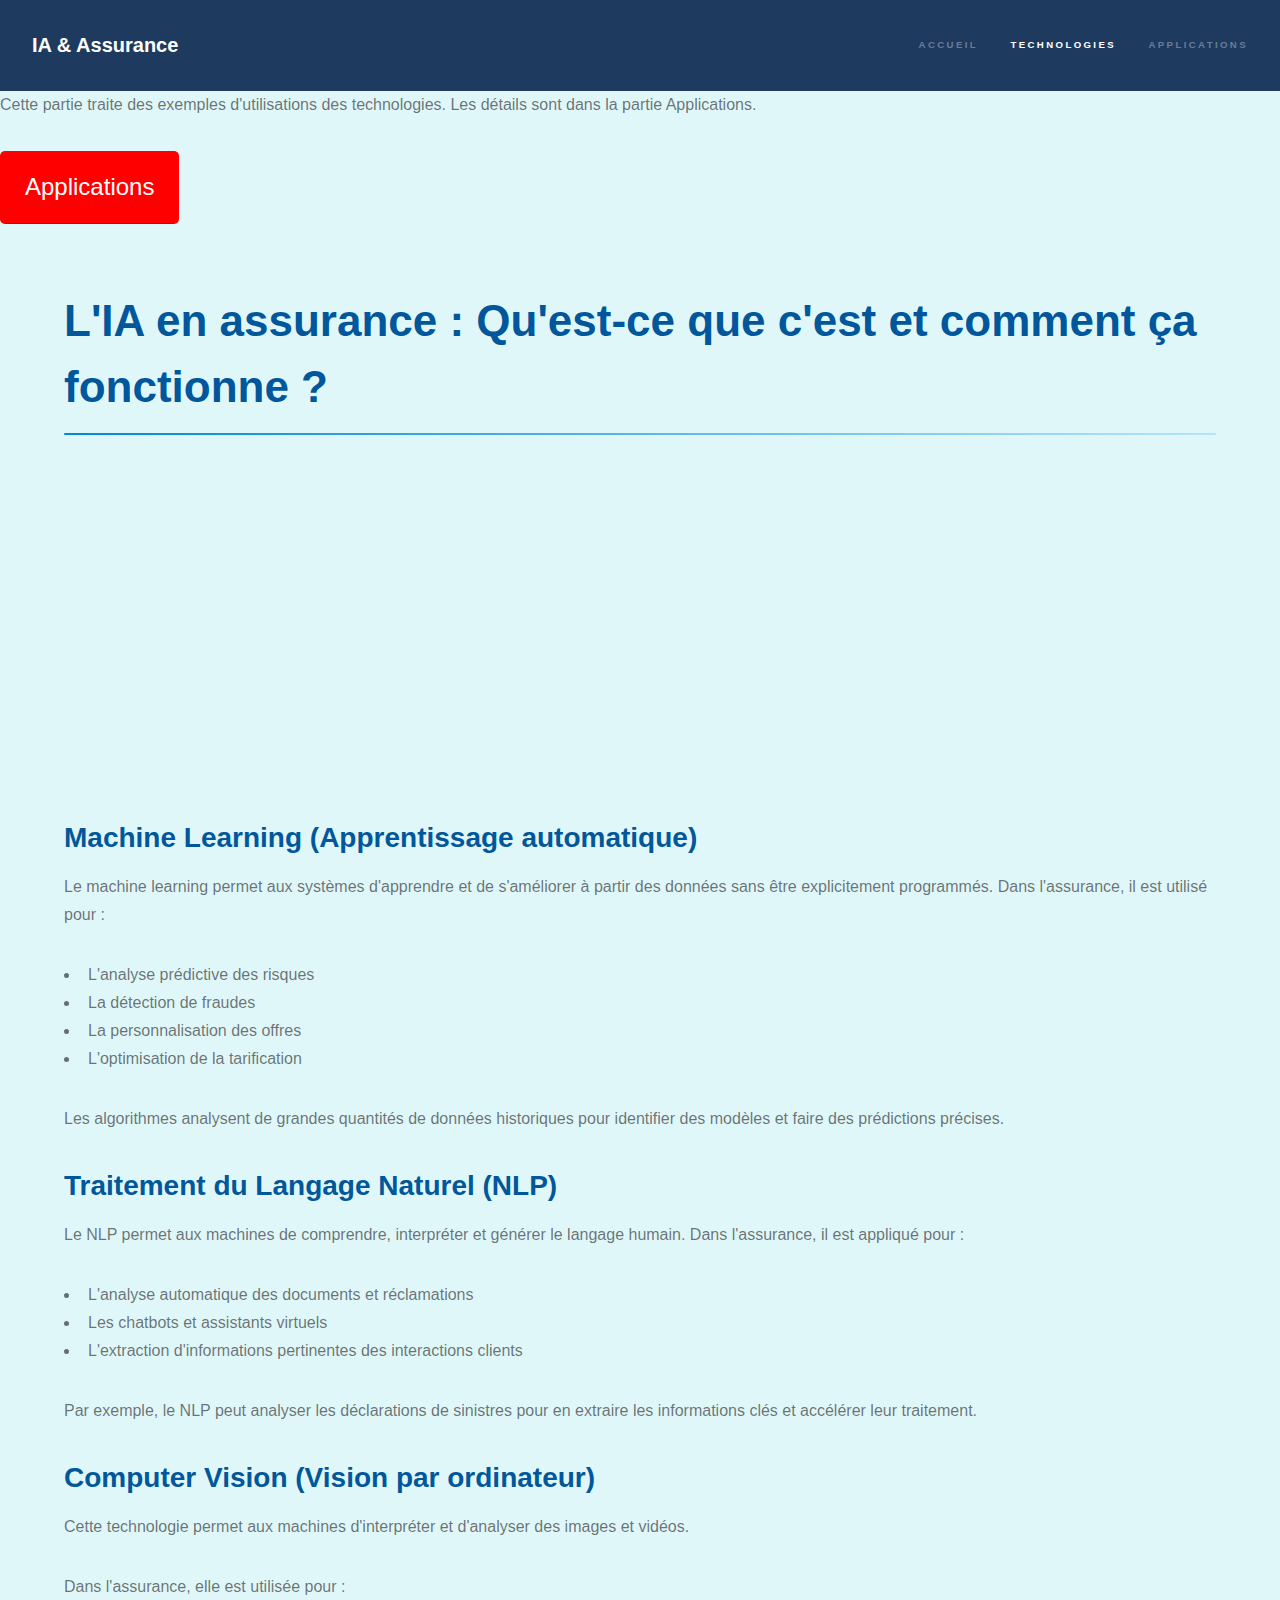
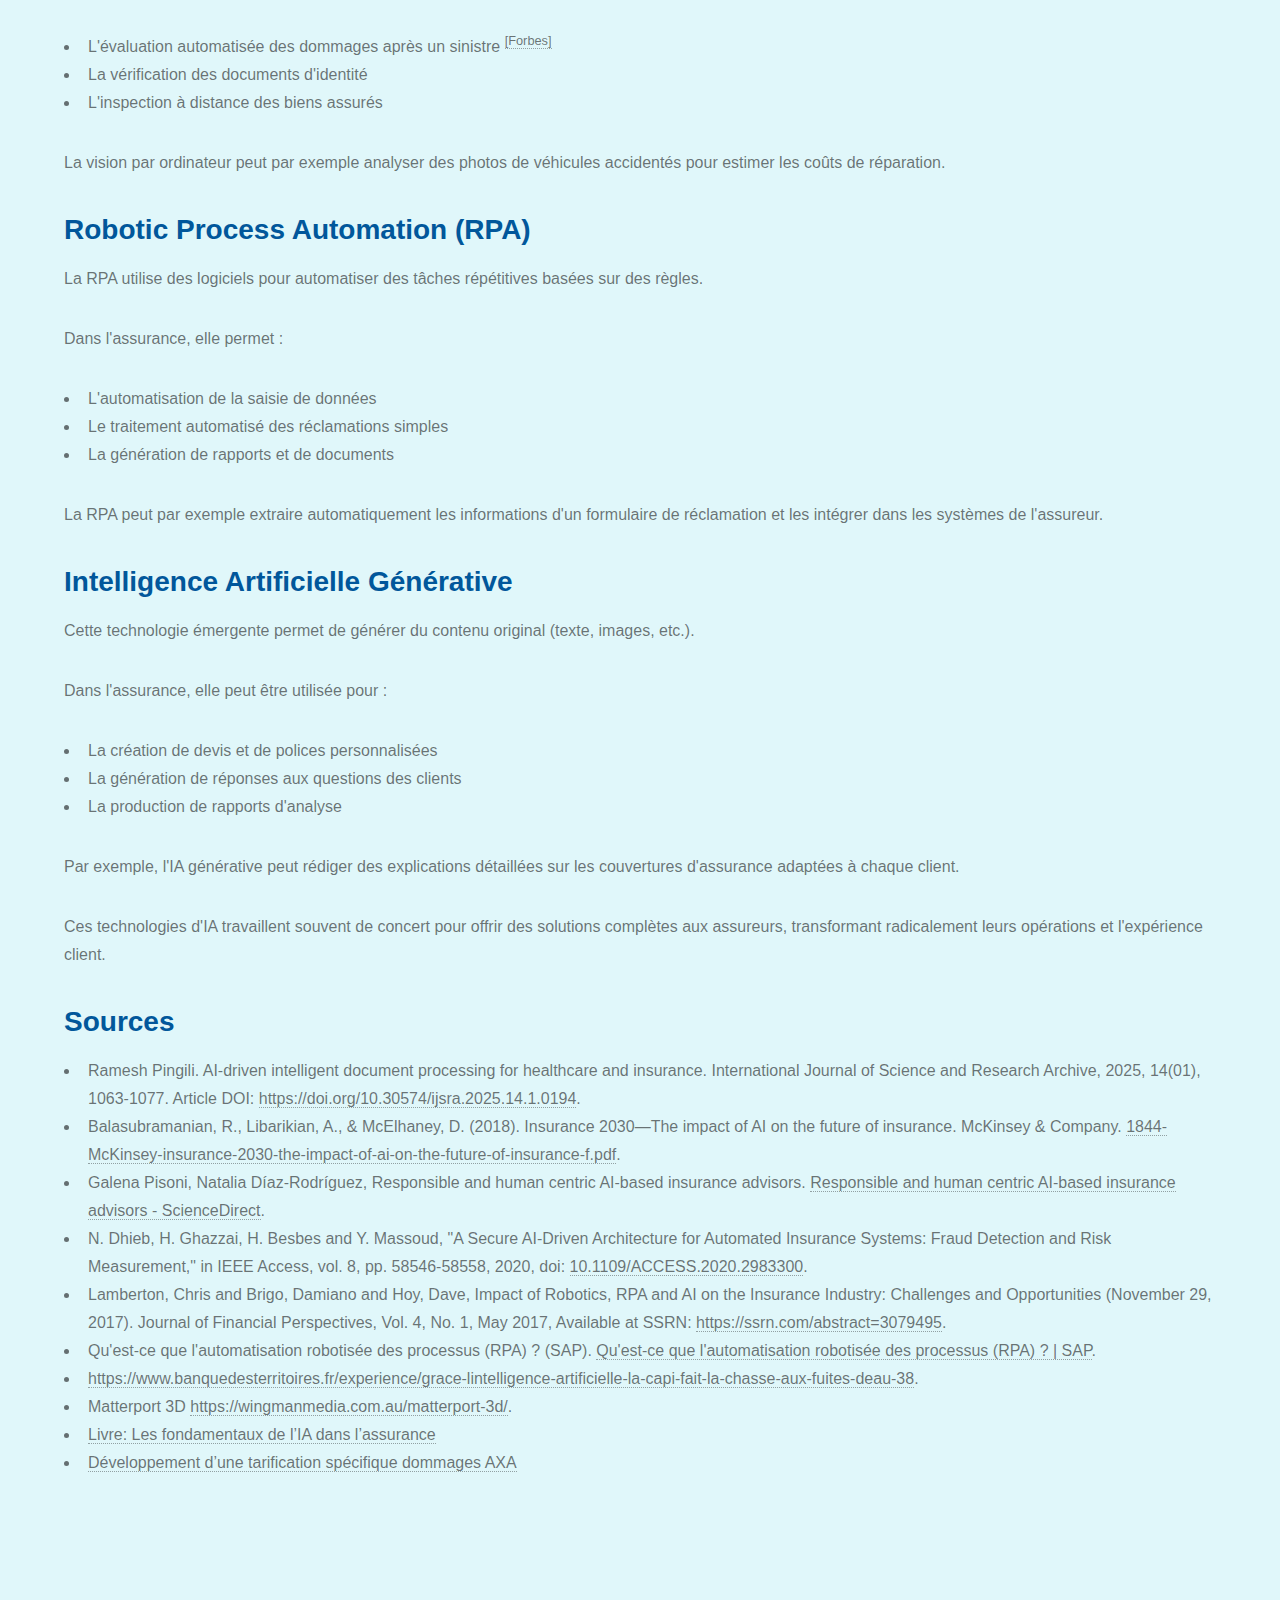
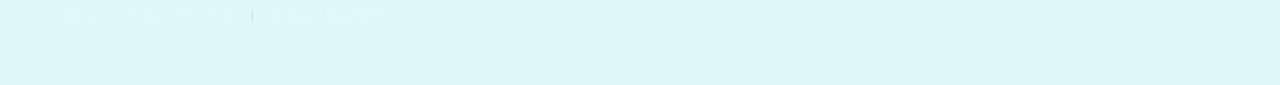
<file: generic.html>
<!DOCTYPE HTML>
<!--
	Hyperspace by HTML5 UP
	html5up.net | @ajlkn
	Free for personal and commercial use under the CCA 3.0 license (html5up.net/license)
-->
<html>
	
	<head>
		<title>L'IA en assurance : Qu'est-ce que c'est et comment ça fonctionne ?</title>
		<meta charset="utf-8" />
		<meta name="viewport" content="width=device-width, initial-scale=1, user-scalable=no" />
		<link rel="stylesheet" href="assets/css/main.css" />
		<noscript><link rel="stylesheet" href="assets/css/noscript.css" /></noscript>
	</head>
	<body class="is-preload">

		<!-- Header -->
		 
			<header id="header">
				<a href="index.html" class="title">IA & Assurance</a>
				<nav>
					<ul>
						<li><a href="index.html">Accueil</a></li>
						<li><a href="generic.html" class="active">Technologies</a></li>
						<li><a href="sectors.html">Applications</a></li>
					</ul>
				</nav>
			</header>
			<!-- Banner -->
			<section id="banner">
				<div class="inner">
					<p>Cette partie traite des exemples d'utilisations des technologies. Les détails sont dans la partie Applications.</p>
				</div>
				<div style="text-align: center; margin-top: 20px;"></div>
					<a href="sectors.html" style="display: inline-block; padding: 15px 25px; font-size: 24px; color: white; background-color: red; text-decoration: none; border-radius: 5px;">Applications</a>
				</div>
			</section>
		<!-- Wrapper -->
			<div id="wrapper">

				</section>
					<section id="main" class="wrapper">
						<div class="inner">
							<h1 class="major">L'IA en assurance : Qu'est-ce que c'est et comment ça fonctionne ?</h1>
							<iframe width="560" height="315" src="https://www.youtube.com/embed/c0m6yaGlZh4" frameborder="0" allow="accelerometer; autoplay; clipboard-write; encrypted-media; gyroscope; picture-in-picture" allowfullscreen></iframe>
							<h2>Machine Learning (Apprentissage automatique)</h2>

							<p>Le machine learning permet aux systèmes d'apprendre et de s'améliorer à partir des données sans être explicitement programmés. Dans l'assurance, il est utilisé pour :</p>
						
							<ul>
								<li>L'analyse prédictive des risques</li>
								<li>La détection de fraudes</li>
								<li>La personnalisation des offres</li>
								<li>L'optimisation de la tarification</li>
							</ul>
						
							<p>Les algorithmes analysent de grandes quantités de données historiques pour identifier des modèles et faire des prédictions précises.</p>
						
							<h2>Traitement du Langage Naturel (NLP)</h2>
						
							<p>Le NLP permet aux machines de comprendre, interpréter et générer le langage humain. Dans l'assurance, il est appliqué pour :</p>
						
							<ul>
								<li>L'analyse automatique des documents et réclamations</li>
								<li>Les chatbots et assistants virtuels</li>
								<li>L'extraction d'informations pertinentes des interactions clients</li>
							</ul>
						
							<p>Par exemple, le NLP peut analyser les déclarations de sinistres pour en extraire les informations clés et accélérer leur traitement.</p>
						
							
							<h2>Computer Vision (Vision par ordinateur)</h2>

							<p>Cette technologie permet aux machines d'interpréter et d'analyser des images et vidéos.</p>
						
							<p>Dans l'assurance, elle est utilisée pour :</p>
						
							<ul>
								<li>L'évaluation automatisée des dommages après un sinistre <sup><a href="https://www.forbes.com/sites/sap/2023/10/12/how-ai-is-revolutionizing-the-insurance-industry/">[Forbes]</a></sup></li>
								<li>La vérification des documents d'identité </li>
								<li>L'inspection à distance des biens assurés </li>
							</ul>
						
							<p class="example">La vision par ordinateur peut par exemple analyser des photos de véhicules accidentés pour estimer les coûts de réparation.

							</p>
						
							<h2>Robotic Process Automation (RPA)</h2>
						
							<p>La RPA utilise des logiciels pour automatiser des tâches répétitives basées sur des règles.</p>
						
							<p>Dans l'assurance, elle permet :</p>
						
							<ul>
								<li>L'automatisation de la saisie de données</li>
								<li>Le traitement automatisé des réclamations simples</li>
								<li>La génération de rapports et de documents</li>
							</ul>
						
							<p class="example">La RPA peut par exemple extraire automatiquement les informations d'un formulaire de réclamation et les intégrer dans les systèmes de l'assureur.</p>
						
							<h2>Intelligence Artificielle Générative</h2>

							<p>Cette technologie émergente permet de générer du contenu original (texte, images, etc.).</p>
						
							<p>Dans l'assurance, elle peut être utilisée pour :</p>
						
							<ul>
								<li>La création de devis et de polices personnalisées</li>
								<li>La génération de réponses aux questions des clients</li>
								<li>La production de rapports d'analyse</li>
							</ul>
						
							<p class="example">Par exemple, l'IA générative peut rédiger des explications détaillées sur les couvertures d'assurance adaptées à chaque client.</p>
						
							<p class="note">Ces technologies d'IA travaillent souvent de concert pour offrir des solutions complètes aux assureurs, transformant radicalement leurs opérations et l'expérience client.</p>
						

							<div class="inner"></div>
								<h2>Sources</h2>
								<ul>
									<li>Ramesh Pingili. AI-driven intelligent document processing for healthcare and insurance. International Journal of Science and Research Archive, 2025, 14(01), 1063-1077. Article DOI: <a href="https://doi.org/10.30574/ijsra.2025.14.1.0194">https://doi.org/10.30574/ijsra.2025.14.1.0194</a>.</li>
									<li>Balasubramanian, R., Libarikian, A., & McElhaney, D. (2018). Insurance 2030—The impact of AI on the future of insurance. McKinsey & Company. <a href="https://www.mckinsey.com/industries/financial-services/our-insights/insurance-2030-the-impact-of-ai-on-the-future-of-insurance">1844-McKinsey-insurance-2030-the-impact-of-ai-on-the-future-of-insurance-f.pdf</a>.</li>
									<li>Galena Pisoni, Natalia Díaz-Rodríguez, Responsible and human centric AI-based insurance advisors. <a href="https://www.sciencedirect.com/science/article/pii/S0000000000000000">Responsible and human centric AI-based insurance advisors - ScienceDirect</a>.</li>
									<li>N. Dhieb, H. Ghazzai, H. Besbes and Y. Massoud, "A Secure AI-Driven Architecture for Automated Insurance Systems: Fraud Detection and Risk Measurement," in IEEE Access, vol. 8, pp. 58546-58558, 2020, doi: <a href="https://doi.org/10.1109/ACCESS.2020.2983300">10.1109/ACCESS.2020.2983300</a>.</li>
									<li>Lamberton, Chris and Brigo, Damiano and Hoy, Dave, Impact of Robotics, RPA and AI on the Insurance Industry: Challenges and Opportunities (November 29, 2017). Journal of Financial Perspectives, Vol. 4, No. 1, May 2017, Available at SSRN: <a href="https://ssrn.com/abstract=3079495">https://ssrn.com/abstract=3079495</a>.</li>
									<li>Qu'est-ce que l'automatisation robotisée des processus (RPA) ? (SAP). <a href="https://www.sap.com/france/products/technology-platform/process-automation/what-is-rpa.html">Qu'est-ce que l'automatisation robotisée des processus (RPA) ? | SAP</a>.</li>
									<li><a href="https://www.banquedesterritoires.fr/experience/grace-lintelligence-artificielle-la-capi-fait-la-chasse-aux-fuites-deau-38">https://www.banquedesterritoires.fr/experience/grace-lintelligence-artificielle-la-capi-fait-la-chasse-aux-fuites-deau-38</a>.</li>
									<li>Matterport 3D <a href="https://wingmanmedia.com.au/matterport-3d/">https://wingmanmedia.com.au/matterport-3d/</a>.</li>
									<li><a href="https://www.boitealivres.com/bonus/extrait/9782354745554">Livre: Les fondamentaux de l’IA dans l’assurance</a></li>
									<li><a href="https://www.institutdesactuaires.com/docs/mem/1d003557cff239c58be6e129cf6f84c9.pdf">Développement d’une tarification spécifique dommages AXA</a></li>
								</ul>
							</div>
					</section>

			</div>

		<!-- Footer -->
			<footer id="footer" class="wrapper alt">
				<div class="inner">
					<ul class="menu">
						<li>&copy; Untitled. All rights reserved.</li><li>Design: <a href="http://html5up.net">HTML5 UP</a></li>
					</ul>
				</div>
			</footer>

		<!-- Scripts -->
			<script src="assets/js/jquery.min.js"></script>
			<script src="assets/js/jquery.scrollex.min.js"></script>
			<script src="assets/js/jquery.scrolly.min.js"></script>
			<script src="assets/js/browser.min.js"></script>
			<script src="assets/js/breakpoints.min.js"></script>
			<script src="assets/js/util.js"></script>
			<script src="assets/js/main.js"></script>

	</body>
</html>
</file>
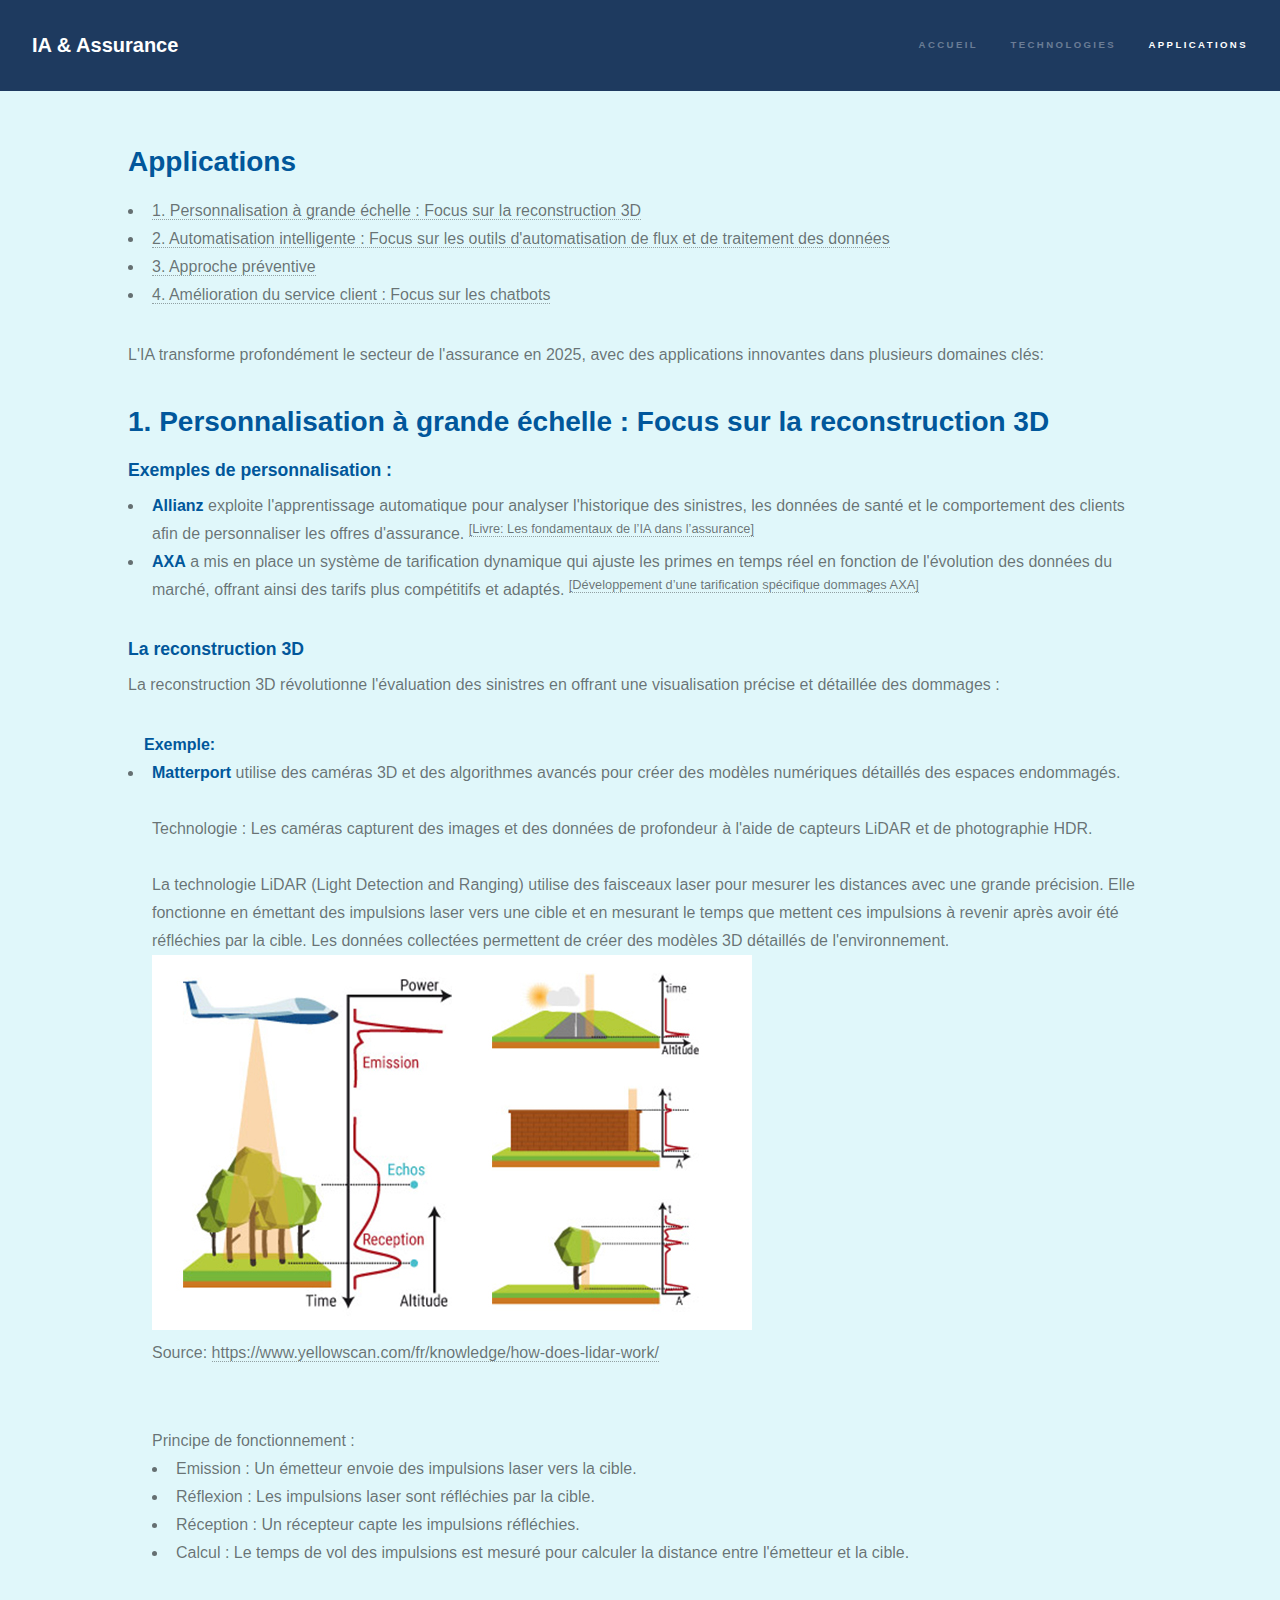
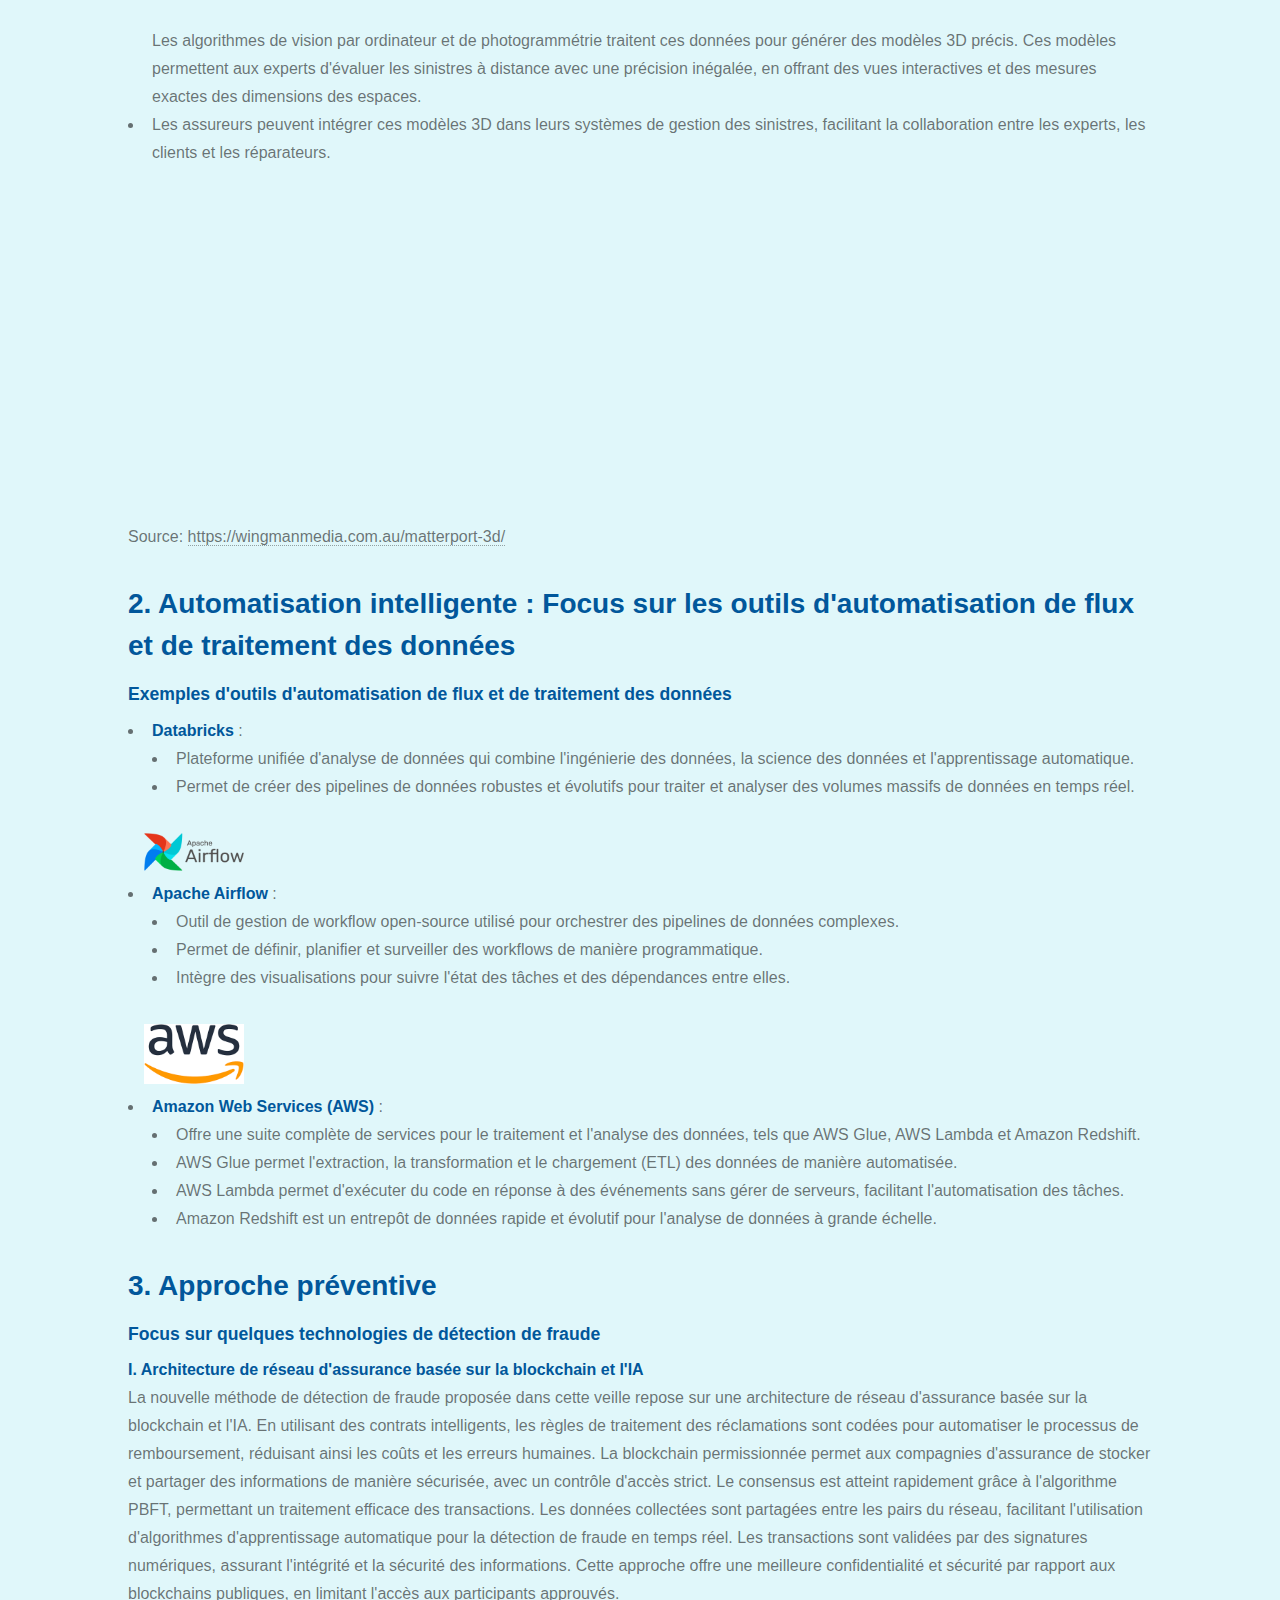
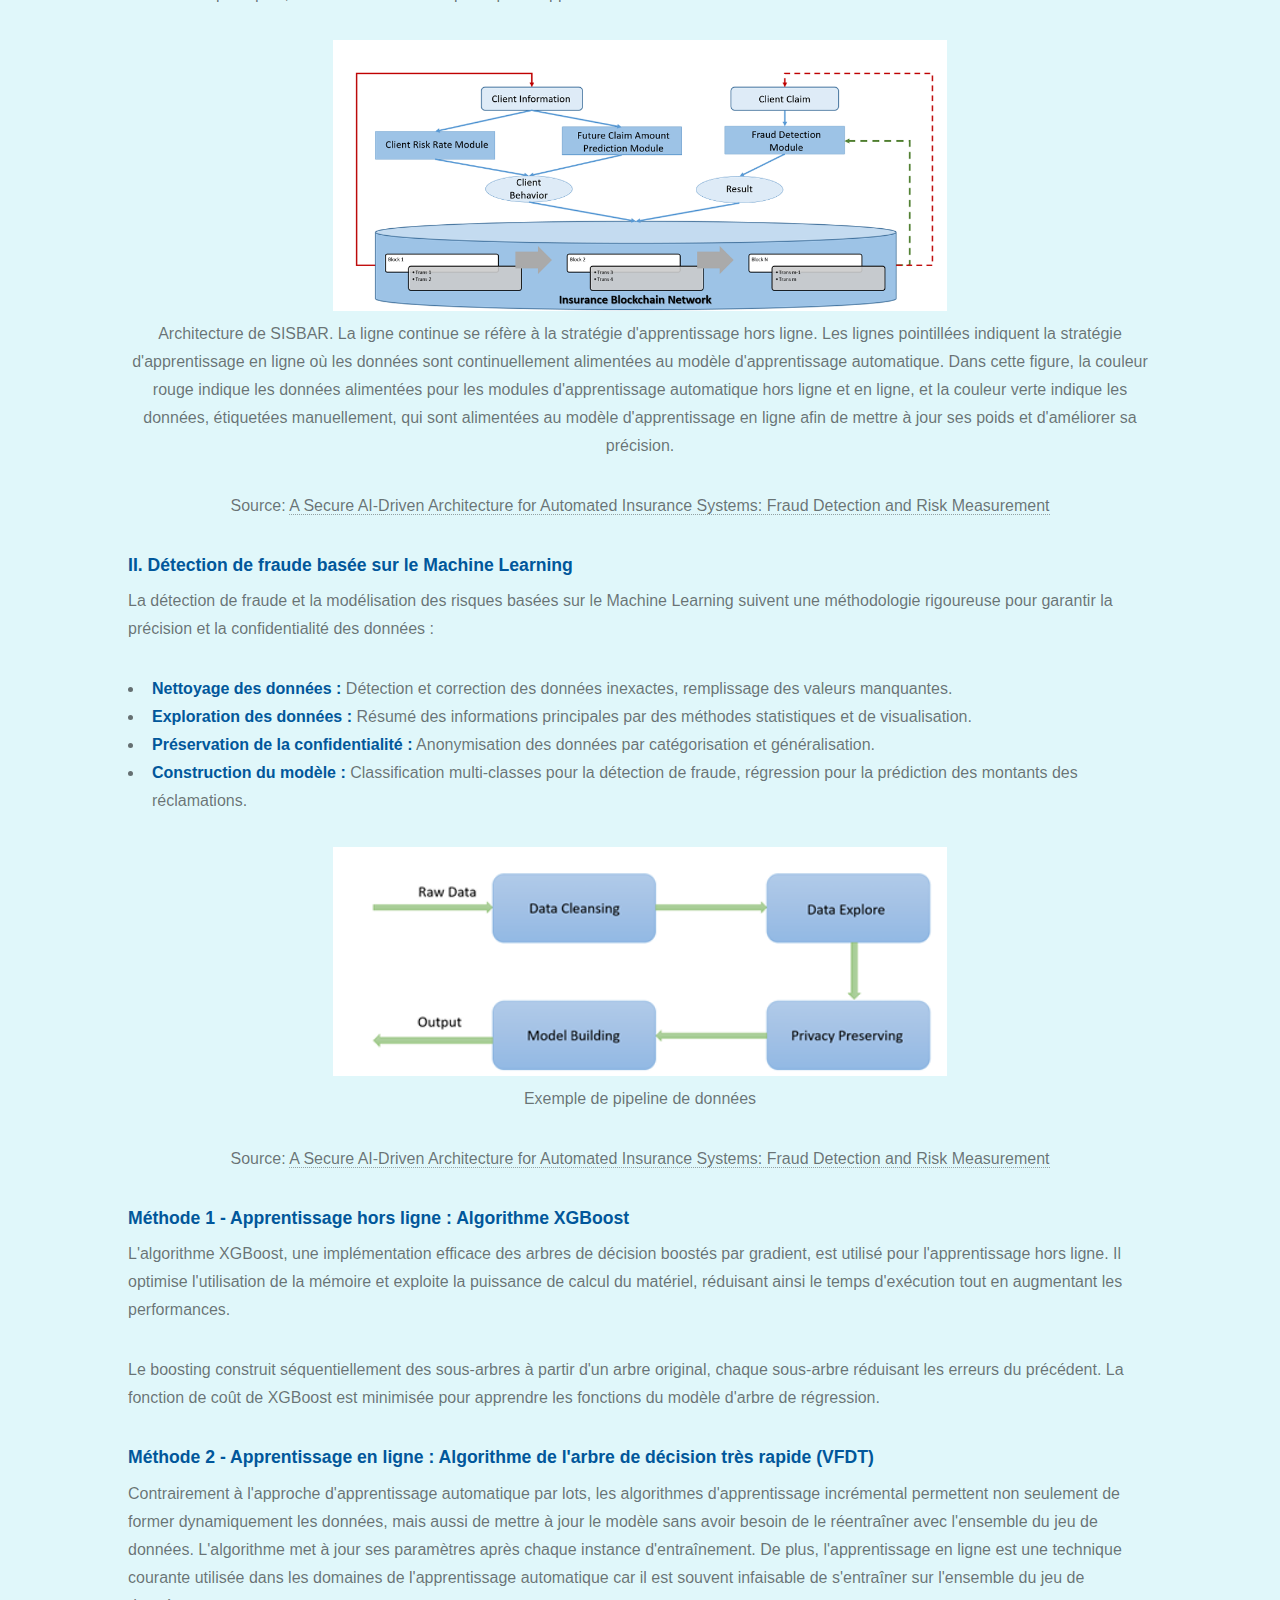
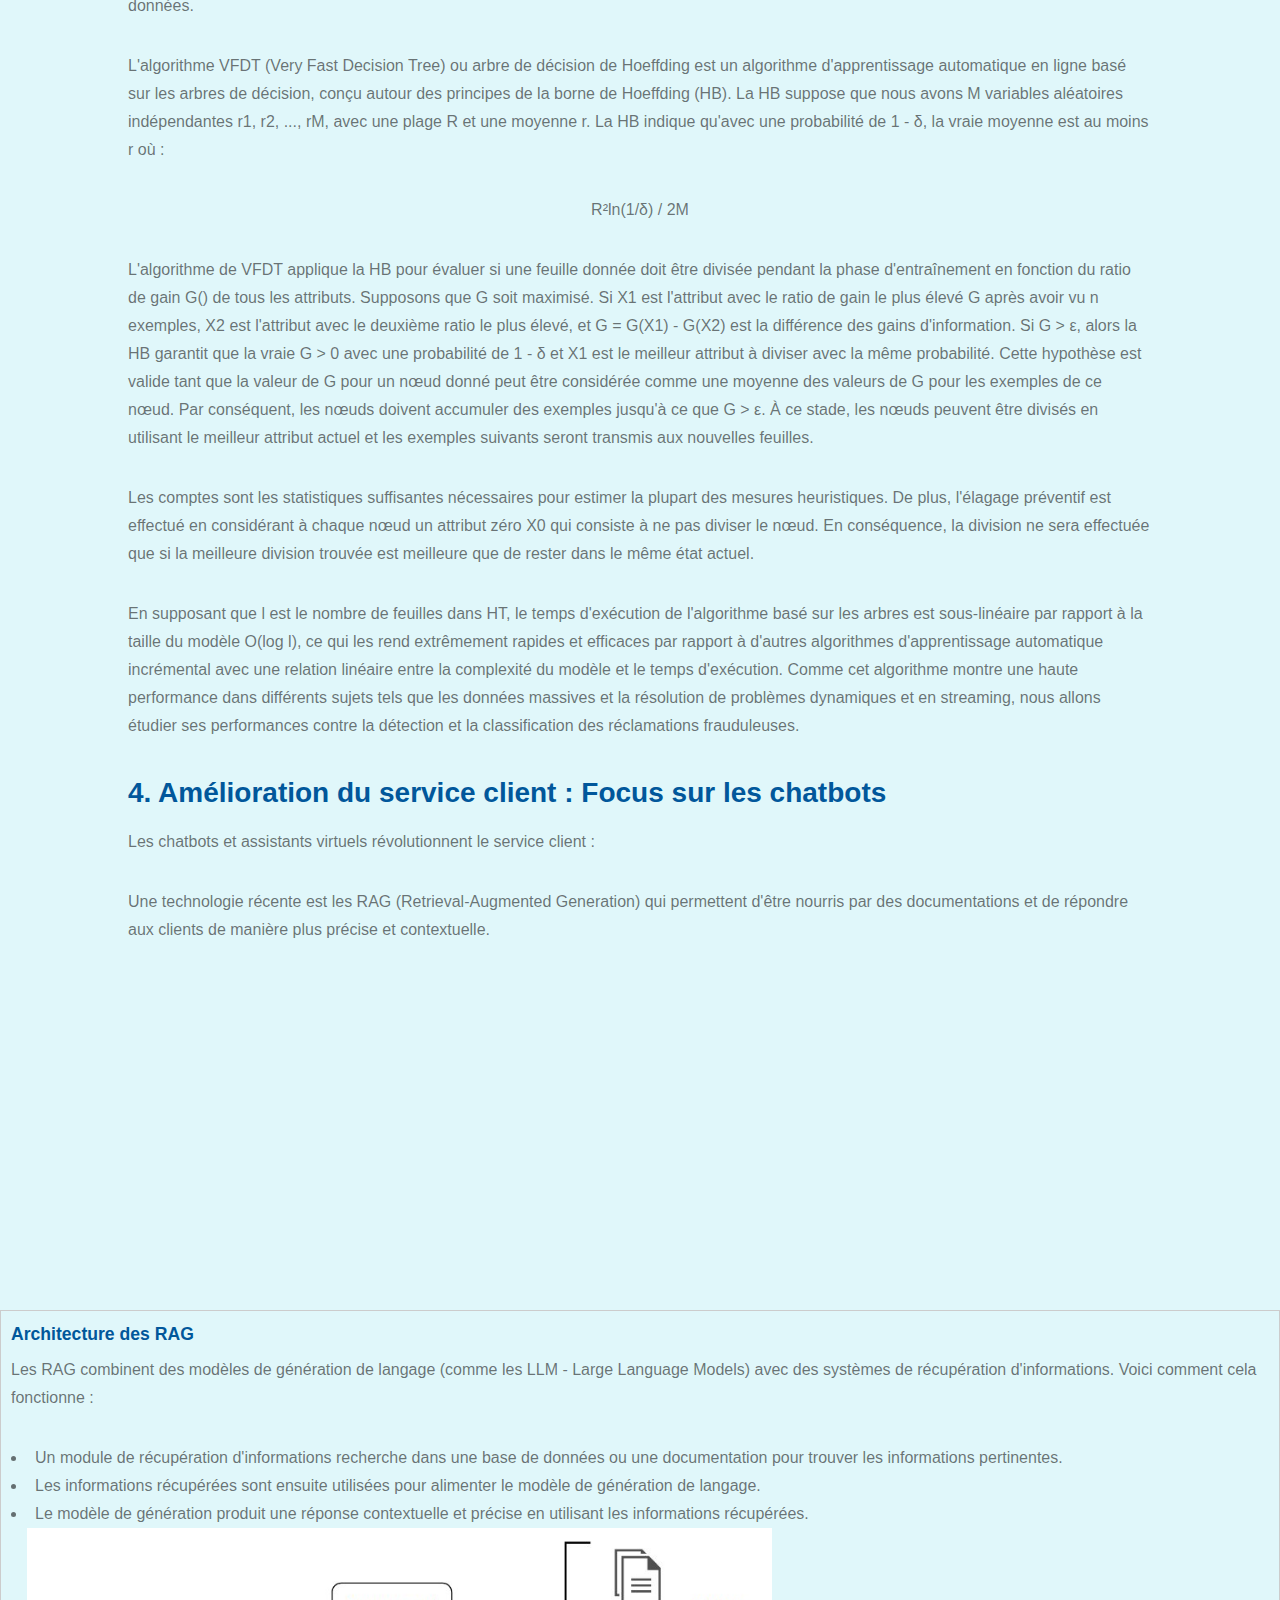
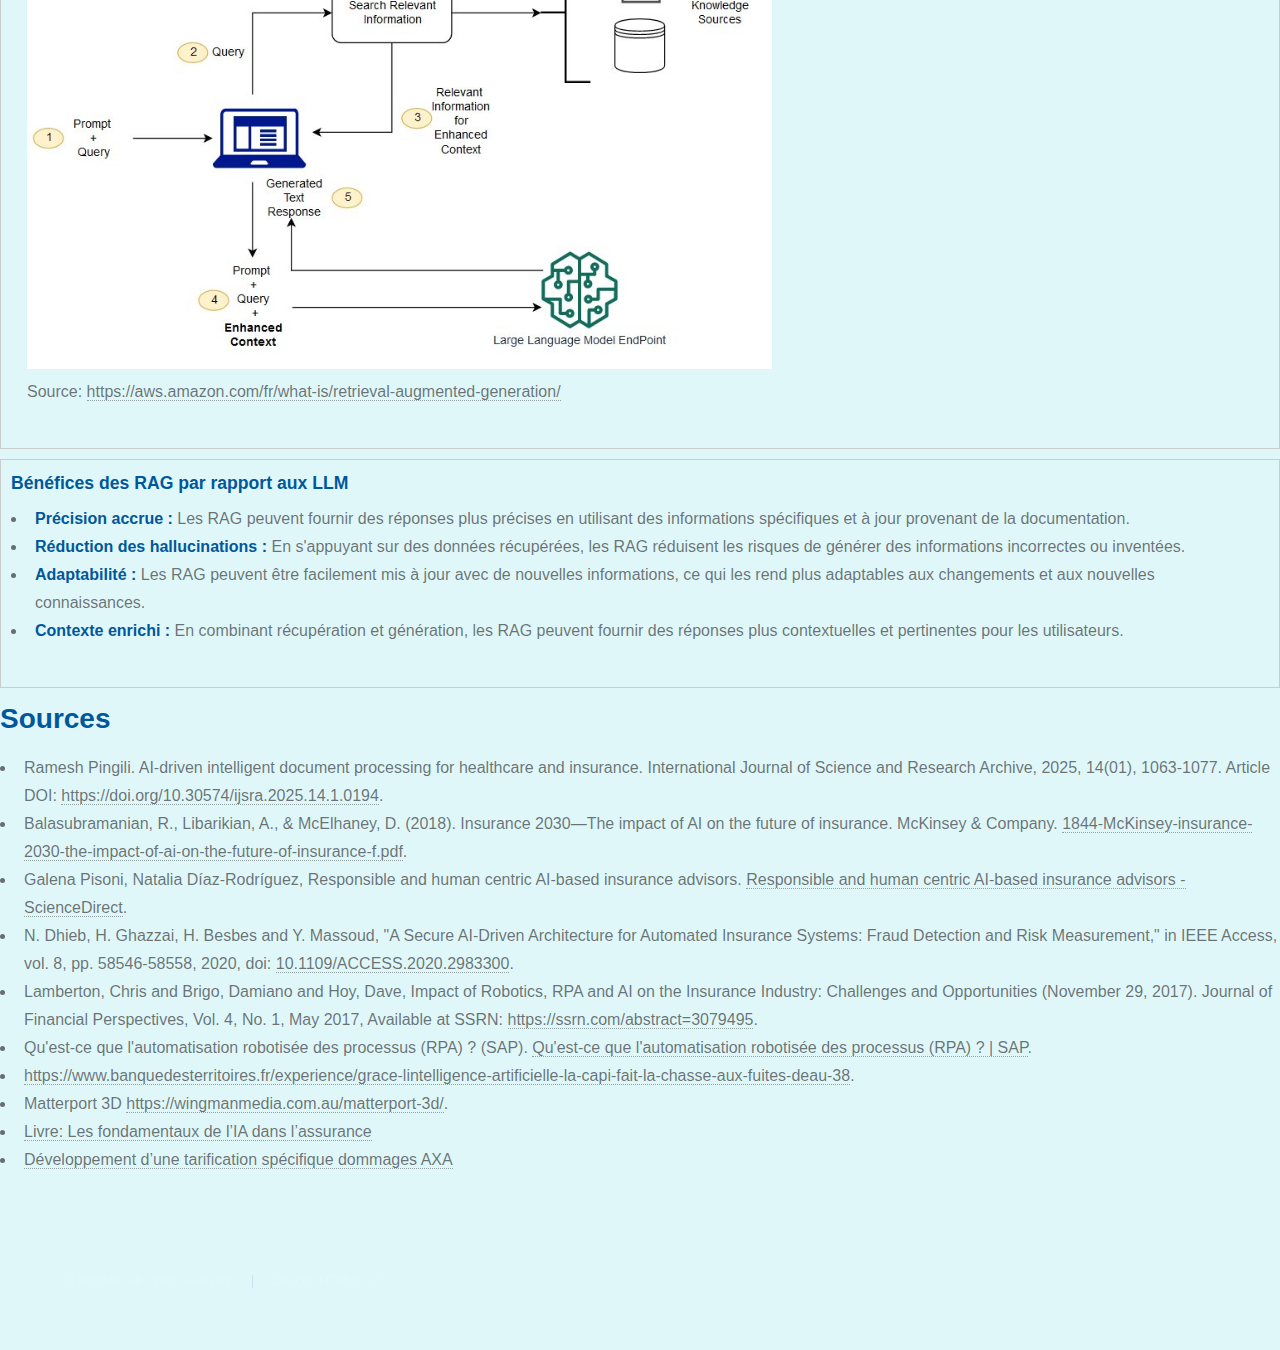
<file: sectors.html>
<!DOCTYPE HTML>
<!--
	Hyperspace by HTML5 UP
	html5up.net | @ajlkn
	Free for personal and commercial use under the CCA 3.0 license (html5up.net/license)
-->
<style>
	.custom-margin {
		margin-left: 10%;
		margin-right: 10%;
	}
</style>

<html>
	<head>
		<title>Applications </title>
		<meta charset="utf-8" />
		<meta name="viewport" content="width=device-width, initial-scale=1, user-scalable=no" />
		<link rel="stylesheet" href="assets/css/main.css" />
		<noscript><link rel="stylesheet" href="assets/css/noscript.css" /></noscript>
		<meta charset="UTF-8">
		<meta name="viewport" content="width=device-width, initial-scale=1.0">
	</head>
	<body class="is-preload">

		<!-- Header -->
			<header id="header">
				<a href="index.html" class="title">IA & Assurance</a>
				<nav>
					<ul>
						<li><a href="index.html">Accueil</a></li>
						<li><a href="generic.html" >Technologies</a></li>
						<li><a href="sectors.html" class="active">Applications</a></li>
					</ul>
				</nav>
			</header>

		<!-- Wrapper -->
			<div id="wrapper"> 

				<!-- Main -->
					<section id="main" class="wrapper custom-margin">

						<div style="text-align: center;"></div>
							<div style="height: 50px;"></div>
							<!-- Table of Contents -->
							<h2>Applications</h2>
							<ul>
								<li><a href="#section1">1. Personnalisation à grande échelle : Focus sur la reconstruction 3D</a></li>
								<li><a href="#section2">2. Automatisation intelligente : Focus sur les outils d'automatisation de flux et de traitement des données</a></li>
								<li><a href="#section3">3. Approche préventive</a></li>
								<li><a href="#section4">4. Amélioration du service client : Focus sur les chatbots</a></li>
							</ul>
							<p>L'IA transforme profondément le secteur de l'assurance en 2025, avec des applications innovantes dans plusieurs domaines clés:</p>

							<h2 id="section1">1. Personnalisation à grande échelle : Focus sur la reconstruction 3D</h2>
							<h3>Exemples de personnalisation : </h3>
							<ul style="text-align: left;">
								<li><strong>Allianz</strong> exploite l'apprentissage automatique pour analyser l'historique des sinistres, les données de santé et le comportement des clients afin de personnaliser les offres d'assurance. <sup><a href="https://www.boitealivres.com/bonus/extrait/9782354745554">[Livre: Les fondamentaux de l’IA dans l’assurance]</a></sup></li>
								<li><strong>AXA</strong> a mis en place un système de tarification dynamique qui ajuste les primes en temps réel en fonction de l'évolution des données du marché, offrant ainsi des tarifs plus compétitifs et adaptés. <sup><a href="https://www.institutdesactuaires.com/docs/mem/1d003557cff239c58be6e129cf6f84c9.pdf">[Développement d’une tarification spécifique dommages AXA]</a></sup></li>
							</ul>

							<h3>La reconstruction 3D</h3>
							<p>La reconstruction 3D révolutionne l'évaluation des sinistres en offrant une visualisation précise et détaillée des dommages :</p>
							<ul style="text-align: left;">
								<strong>Exemple: </strong>
								<li><strong>Matterport</strong> utilise des caméras 3D et des algorithmes avancés pour créer des modèles numériques détaillés des espaces endommagés. 
								<br> <br>Technologie : 
									Les caméras capturent des images et des données de profondeur à l'aide de capteurs LiDAR et de photographie HDR. 
									<br>  <br>
									La technologie LiDAR (Light Detection and Ranging) utilise des faisceaux laser pour mesurer les distances avec une grande précision. Elle fonctionne en émettant des impulsions laser vers une cible et en mesurant le temps que mettent ces impulsions à revenir après avoir été réfléchies par la cible. Les données collectées permettent de créer des modèles 3D détaillés de l'environnement.
									<img src="assets/images/lidar-operating-principle.jpg" alt="Principe de fonctionnement du LiDAR" style="width:60%;height:auto;">
									<p>Source: <a href="https://www.yellowscan.com/fr/knowledge/how-does-lidar-work/">https://www.yellowscan.com/fr/knowledge/how-does-lidar-work/</a></p>
									<br> Principe de fonctionnement :
									<ul>
										<li>Emission : Un émetteur envoie des impulsions laser vers la cible.</li>
										<li>Réflexion : Les impulsions laser sont réfléchies par la cible.</li>
										<li>Réception : Un récepteur capte les impulsions réfléchies.</li>
										<li>Calcul : Le temps de vol des impulsions est mesuré pour calculer la distance entre l'émetteur et la cible.</li>
									</ul>
									<br>Les algorithmes de vision par ordinateur et de photogrammétrie traitent ces données pour générer des modèles 3D précis. Ces modèles permettent aux experts d'évaluer les sinistres à distance avec une précision inégalée, en offrant des vues interactives et des mesures exactes des dimensions des espaces.</li>
								<li>Les assureurs peuvent intégrer ces modèles 3D dans leurs systèmes de gestion des sinistres, facilitant la collaboration entre les experts, les clients et les réparateurs.</li>
							</ul>
							<div style="text-align: center; margin-top: 20px;">
								<iframe width="560" height="315" src="https://www.youtube.com/embed/9_GD7kUbogk" frameborder="0" allow="accelerometer; autoplay; clipboard-write; encrypted-media; gyroscope; picture-in-picture" allowfullscreen></iframe>
							</div>
							<p>Source: <a href="https://wingmanmedia.com.au/matterport-3d/">https://wingmanmedia.com.au/matterport-3d/</a></p>

							<h2 id="section2">2. Automatisation intelligente : Focus sur les outils d'automatisation de flux et de traitement des données</h2>
							
							<h3>Exemples d'outils d'automatisation de flux et de traitement des données</h3>
							<ul style="text-align: left;">
								<li><strong>Databricks</strong> :
									<ul>
										<li>Plateforme unifiée d'analyse de données qui combine l'ingénierie des données, la science des données et l'apprentissage automatique.</li>
										<li>Permet de créer des pipelines de données robustes et évolutifs pour traiter et analyser des volumes massifs de données en temps réel.</li>
									</ul>
								</li>
								<img src="assets/images/AirflowLogo.png" alt="Airflow Logo" style="width:100px;height:auto;">
								<li><strong>Apache Airflow</strong> :
									<ul>
										<li>Outil de gestion de workflow open-source utilisé pour orchestrer des pipelines de données complexes.</li>
										<li>Permet de définir, planifier et surveiller des workflows de manière programmatique.</li>
										<li>Intègre des visualisations pour suivre l'état des tâches et des dépendances entre elles.</li>
									</ul>
								</li>
								<img src="assets/images/aws.png" alt="AWS Logo" style="width:100px;height:auto;">
								<li><strong>Amazon Web Services (AWS)</strong> :
									<ul>
										<li>Offre une suite complète de services pour le traitement et l'analyse des données, tels que AWS Glue, AWS Lambda et Amazon Redshift.</li>
										<li>AWS Glue permet l'extraction, la transformation et le chargement (ETL) des données de manière automatisée.</li>
										<li>AWS Lambda permet d'exécuter du code en réponse à des événements sans gérer de serveurs, facilitant l'automatisation des tâches.</li>
										<li>Amazon Redshift est un entrepôt de données rapide et évolutif pour l'analyse de données à grande échelle.</li>
									</ul>
								</li>
							</ul>

							<h2 id="section3">3. Approche préventive</h2>
							<h3>Focus sur quelques technologies de détection de fraude</h3>
							<strong>I. Architecture de réseau d'assurance basée sur la blockchain et l'IA</strong>
							<p>La nouvelle méthode de détection de fraude proposée dans cette veille repose sur une architecture de réseau d'assurance basée sur la blockchain et l'IA. En utilisant des contrats intelligents, les règles de traitement des réclamations sont codées pour automatiser le processus de remboursement, réduisant ainsi les coûts et les erreurs humaines. La blockchain permissionnée permet aux compagnies d'assurance de stocker et partager des informations de manière sécurisée, avec un contrôle d'accès strict. Le consensus est atteint rapidement grâce à l'algorithme PBFT, permettant un traitement efficace des transactions. Les données collectées sont partagées entre les pairs du réseau, facilitant l'utilisation d'algorithmes d'apprentissage automatique pour la détection de fraude en temps réel. Les transactions sont validées par des signatures numériques, assurant l'intégrité et la sécurité des informations. Cette approche offre une meilleure confidentialité et sécurité par rapport aux blockchains publiques, en limitant l'accès aux participants approuvés.</p>
							<div style="text-align: center; margin-top: 20px;">
								<img src="assets\images\blochchain.png" alt="Architecture of SISBAR" style="width:60%;height:auto;">
								<p>Architecture de SISBAR. La ligne continue se réfère à la stratégie d'apprentissage hors ligne. Les lignes pointillées indiquent la stratégie d'apprentissage en ligne où les données sont continuellement alimentées au modèle d'apprentissage automatique. Dans cette figure, la couleur rouge indique les données alimentées pour les modules d'apprentissage automatique hors ligne et en ligne, et la couleur verte indique les données, étiquetées manuellement, qui sont alimentées au modèle d'apprentissage en ligne afin de mettre à jour ses poids et d'améliorer sa précision.</p>
								<p>Source: <a href="https://ieeexplore.ieee.org/abstract/document/9046765">A Secure AI-Driven Architecture for Automated Insurance Systems: Fraud Detection and Risk Measurement</a></p>
							</div>
							<h3>II. Détection de fraude basée sur le Machine Learning</h3>
							<p>La détection de fraude et la modélisation des risques basées sur le Machine Learning suivent une méthodologie rigoureuse pour garantir la précision et la confidentialité des données :</p>
							<ul style="text-align: left;">
								<li><strong>Nettoyage des données :</strong> Détection et correction des données inexactes, remplissage des valeurs manquantes.</li>
								<li><strong>Exploration des données :</strong> Résumé des informations principales par des méthodes statistiques et de visualisation.</li>
								<li><strong>Préservation de la confidentialité :</strong> Anonymisation des données par catégorisation et généralisation.</li>
								<li><strong>Construction du modèle :</strong> Classification multi-classes pour la détection de fraude, régression pour la prédiction des montants des réclamations.</li>
							</ul>
							<div style="text-align: center; margin-top: 20px;">
								<img src="assets/images/pipeline.png" alt="Exemple de pipeline de données" style="width:60%;height:auto;">
								<p>Exemple de pipeline de données</p>
								<p>Source: <a href="https://ieeexplore.ieee.org/abstract/document/9046765">A Secure AI-Driven Architecture for Automated Insurance Systems: Fraud Detection and Risk Measurement</a></p>

							</div>
							<h3>Méthode 1 - Apprentissage hors ligne : Algorithme XGBoost</h3>
							<p>L'algorithme XGBoost, une implémentation efficace des arbres de décision boostés par gradient, est utilisé pour l'apprentissage hors ligne. Il optimise l'utilisation de la mémoire et exploite la puissance de calcul du matériel, réduisant ainsi le temps d'exécution tout en augmentant les performances.</p>
							<p>Le boosting construit séquentiellement des sous-arbres à partir d'un arbre original, chaque sous-arbre réduisant les erreurs du précédent. La fonction de coût de XGBoost est minimisée pour apprendre les fonctions du modèle d'arbre de régression.</p>
							<h3>Méthode 2 - Apprentissage en ligne : Algorithme de l'arbre de décision très rapide (VFDT)</h3>
							<p>Contrairement à l'approche d'apprentissage automatique par lots, les algorithmes d'apprentissage incrémental permettent non seulement de former dynamiquement les données, mais aussi de mettre à jour le modèle sans avoir besoin de le réentraîner avec l'ensemble du jeu de données. L'algorithme met à jour ses paramètres après chaque instance d'entraînement. De plus, l'apprentissage en ligne est une technique courante utilisée dans les domaines de l'apprentissage automatique car il est souvent infaisable de s'entraîner sur l'ensemble du jeu de données.</p>
							<p>L'algorithme VFDT (Very Fast Decision Tree) ou arbre de décision de Hoeffding est un algorithme d'apprentissage automatique en ligne basé sur les arbres de décision, conçu autour des principes de la borne de Hoeffding (HB). La HB suppose que nous avons M variables aléatoires indépendantes r1, r2, ..., rM, avec une plage R et une moyenne r. La HB indique qu'avec une probabilité de 1 - δ, la vraie moyenne est au moins r où :</p>
							<p style="text-align: center;">R²ln(1/δ) / 2M</p>
							<p>L'algorithme de VFDT applique la HB pour évaluer si une feuille donnée doit être divisée pendant la phase d'entraînement en fonction du ratio de gain G() de tous les attributs. Supposons que G soit maximisé. Si X1 est l'attribut avec le ratio de gain le plus élevé G après avoir vu n exemples, X2 est l'attribut avec le deuxième ratio le plus élevé, et G = G(X1) - G(X2) est la différence des gains d'information. Si G > ε, alors la HB garantit que la vraie G > 0 avec une probabilité de 1 - δ et X1 est le meilleur attribut à diviser avec la même probabilité. Cette hypothèse est valide tant que la valeur de G pour un nœud donné peut être considérée comme une moyenne des valeurs de G pour les exemples de ce nœud. Par conséquent, les nœuds doivent accumuler des exemples jusqu'à ce que G > ε. À ce stade, les nœuds peuvent être divisés en utilisant le meilleur attribut actuel et les exemples suivants seront transmis aux nouvelles feuilles.</p>
							<p>Les comptes sont les statistiques suffisantes nécessaires pour estimer la plupart des mesures heuristiques. De plus, l'élagage préventif est effectué en considérant à chaque nœud un attribut zéro X0 qui consiste à ne pas diviser le nœud. En conséquence, la division ne sera effectuée que si la meilleure division trouvée est meilleure que de rester dans le même état actuel.</p>
							<p>En supposant que l est le nombre de feuilles dans HT, le temps d'exécution de l'algorithme basé sur les arbres est sous-linéaire par rapport à la taille du modèle O(log l), ce qui les rend extrêmement rapides et efficaces par rapport à d'autres algorithmes d'apprentissage automatique incrémental avec une relation linéaire entre la complexité du modèle et le temps d'exécution. Comme cet algorithme montre une haute performance dans différents sujets tels que les données massives et la résolution de problèmes dynamiques et en streaming, nous allons étudier ses performances contre la détection et la classification des réclamations frauduleuses.</p>

							<h2 id="section4">4. Amélioration du service client : Focus sur les chatbots</h2>
							<p>Les chatbots et assistants virtuels révolutionnent le service client :</p>
							<p>Une technologie récente est les RAG (Retrieval-Augmented Generation) qui permettent d'être nourris par des documentations et de répondre aux clients de manière plus précise et contextuelle.</p>
							<div style="text-align: center; margin-top: 20px;"></div>
								<iframe width="560" height="315" src="https://www.youtube.com/embed/T-D1OfcDW1M?start=18" frameborder="0" allow="accelerometer; autoplay; clipboard-write; encrypted-media; gyroscope; picture-in-picture" allowfullscreen></iframe>
							</div>


							<div style="border: 1px solid #ccc; padding: 10px; margin: 10px 0;">
								<h3>Architecture des RAG</h3>
								<p>Les RAG combinent des modèles de génération de langage (comme les LLM - Large Language Models) avec des systèmes de récupération d'informations. Voici comment cela fonctionne :</p>
								<ul style="text-align: left;">
									<li>Un module de récupération d'informations recherche dans une base de données ou une documentation pour trouver les informations pertinentes.</li>
									<li>Les informations récupérées sont ensuite utilisées pour alimenter le modèle de génération de langage.</li>
									<li>Le modèle de génération produit une réponse contextuelle et précise en utilisant les informations récupérées.</li>
									<img src="assets/images/RAG.jpg" alt="RAG Architecture" style="width:60%;height:auto;">
									<p>Source: <a href="https://aws.amazon.com/fr/what-is/retrieval-augmented-generation/">https://aws.amazon.com/fr/what-is/retrieval-augmented-generation/</a></p>
								</ul>
							</div>

							<div style="border: 1px solid #ccc; padding: 10px; margin: 10px 0;">
								<h3>Bénéfices des RAG par rapport aux LLM</h3>
								<ul style="text-align: left;">
									<li><strong>Précision accrue :</strong> Les RAG peuvent fournir des réponses plus précises en utilisant des informations spécifiques et à jour provenant de la documentation.</li>
									<li><strong>Réduction des hallucinations :</strong> En s'appuyant sur des données récupérées, les RAG réduisent les risques de générer des informations incorrectes ou inventées.</li>
									<li><strong>Adaptabilité :</strong> Les RAG peuvent être facilement mis à jour avec de nouvelles informations, ce qui les rend plus adaptables aux changements et aux nouvelles connaissances.</li>
									<li><strong>Contexte enrichi :</strong> En combinant récupération et génération, les RAG peuvent fournir des réponses plus contextuelles et pertinentes pour les utilisateurs.</li>
								</ul>
							</div>

							<h2>Sources</h2>
							<ul>
								<li>Ramesh Pingili. AI-driven intelligent document processing for healthcare and insurance. International Journal of Science and Research Archive, 2025, 14(01), 1063-1077. Article DOI: <a href="https://doi.org/10.30574/ijsra.2025.14.1.0194">https://doi.org/10.30574/ijsra.2025.14.1.0194</a>.</li>
								<li>Balasubramanian, R., Libarikian, A., & McElhaney, D. (2018). Insurance 2030—The impact of AI on the future of insurance. McKinsey & Company. <a href="https://www.mckinsey.com/industries/financial-services/our-insights/insurance-2030-the-impact-of-ai-on-the-future-of-insurance">1844-McKinsey-insurance-2030-the-impact-of-ai-on-the-future-of-insurance-f.pdf</a>.</li>
								<li>Galena Pisoni, Natalia Díaz-Rodríguez, Responsible and human centric AI-based insurance advisors. <a href="https://www.sciencedirect.com/science/article/pii/S0000000000000000">Responsible and human centric AI-based insurance advisors - ScienceDirect</a>.</li>
								<li>N. Dhieb, H. Ghazzai, H. Besbes and Y. Massoud, "A Secure AI-Driven Architecture for Automated Insurance Systems: Fraud Detection and Risk Measurement," in IEEE Access, vol. 8, pp. 58546-58558, 2020, doi: <a href="https://doi.org/10.1109/ACCESS.2020.2983300">10.1109/ACCESS.2020.2983300</a>.</li>
								<li>Lamberton, Chris and Brigo, Damiano and Hoy, Dave, Impact of Robotics, RPA and AI on the Insurance Industry: Challenges and Opportunities (November 29, 2017). Journal of Financial Perspectives, Vol. 4, No. 1, May 2017, Available at SSRN: <a href="https://ssrn.com/abstract=3079495">https://ssrn.com/abstract=3079495</a>.</li>
								<li>Qu'est-ce que l'automatisation robotisée des processus (RPA) ? (SAP). <a href="https://www.sap.com/france/products/technology-platform/process-automation/what-is-rpa.html">Qu'est-ce que l'automatisation robotisée des processus (RPA) ? | SAP</a>.</li>
								<li><a href="https://www.banquedesterritoires.fr/experience/grace-lintelligence-artificielle-la-capi-fait-la-chasse-aux-fuites-deau-38">https://www.banquedesterritoires.fr/experience/grace-lintelligence-artificielle-la-capi-fait-la-chasse-aux-fuites-deau-38</a>.</li>
								<li>Matterport 3D <a href="https://wingmanmedia.com.au/matterport-3d/">https://wingmanmedia.com.au/matterport-3d/</a>.</li>
								<li><a href="https://www.boitealivres.com/bonus/extrait/9782354745554">Livre: Les fondamentaux de l’IA dans l’assurance</a></li>
								<li><a href="https://www.institutdesactuaires.com/docs/mem/1d003557cff239c58be6e129cf6f84c9.pdf">Développement d’une tarification spécifique dommages AXA</a></li>
							</ul>
							</div>
						</div>
					
					</section>

			</div>

		<!-- Footer -->
			<footer id="footer" class="wrapper alt">
				<div class="inner">
					<ul class="menu">
						<li>&copy; Untitled. All rights reserved.</li><li>Design: <a href="http://html5up.net">HTML5 UP</a></li>
					</ul>
				</div>
			</footer>

		<!-- Scripts -->
			<script src="assets/js/jquery.min.js"></script>
			<script src="assets/js/jquery.scrollex.min.js"></script>
			<script src="assets/js/jquery.scrolly.min.js"></script>
			<script src="assets/js/browser.min.js"></script>
			<script src="assets/js/breakpoints.min.js"></script>
			<script src="assets/js/util.js"></script>
			<script src="assets/js/main.js"></script>

	</body>
</html>
</file>
<file: assets/css/noscript.css>
/*
	Hyperspace by HTML5 UP
	html5up.net | @ajlkn
	Free for personal and commercial use under the CCA 3.0 license (html5up.net/license)
*/

/* Spotlights */

	.spotlights > section > .image:before {
		opacity: 0 !important;
	}

	.spotlights > section > .content > .inner {
		-moz-transform: none !important;
		-webkit-transform: none !important;
		-ms-transform: none !important;
		transform: none !important;
		opacity: 1 !important;
	}

/* Wrapper */

	.wrapper > .inner {
		opacity: 1 !important;
		-moz-transform: none !important;
		-webkit-transform: none !important;
		-ms-transform: none !important;
		transform: none !important;
	}

/* Sidebar */

	#sidebar > .inner {
		opacity: 1 !important;
	}

	#sidebar nav > ul > li {
		-moz-transform: none !important;
		-webkit-transform: none !important;
		-ms-transform: none !important;
		transform: none !important;
		opacity: 1 !important;
	}
</file>
<file: assets/css/main.css>
@import url(fontawesome-all.min.css);

/*
	Hyperspace by HTML5 UP
	html5up.net | @ajlkn
	Free for personal and commercial use under the CCA 3.0 license (html5up.net/license)
*/

html, body, div, span, applet, object,
iframe, h1, h2, h3, h4, h5, h6, p, blockquote,
pre, a, abbr, acronym, address, big, cite,
code, del, dfn, em, img, ins, kbd, q, s, samp,
small, strike, strong, sub, sup, tt, var, b,
u, i, center, dl, dt, dd, ol, ul, li, fieldset,
form, label, legend, table, caption, tbody,
tfoot, thead, tr, th, td, article, aside,
canvas, details, embed, figure, figcaption,
footer, header, hgroup, menu, nav, output, ruby,
section, summary, time, mark, audio, video {
	margin: 0;
	padding: 0;
	border: 0;
	font-size: 100%;
	font: inherit;
	vertical-align: baseline;
}

article, aside, details, figcaption, figure,
footer, header, hgroup, menu, nav, section {
	display: block;
}

body {
	line-height: 1;
}

ol, ul {
	list-style: none;
}

blockquote, q {
	quotes: none;
}

	blockquote:before, blockquote:after, q:before, q:after {
		content: '';
		content: none;
	}

table {
	border-collapse: collapse;
	border-spacing: 0;
}

body {
	-webkit-text-size-adjust: none;
}

mark {
	background-color: transparent;
	color: inherit;
}

input::-moz-focus-inner {
	border: 0;
	padding: 0;
}

input, select, textarea {
	-moz-appearance: none;
	-webkit-appearance: none;
	-ms-appearance: none;
	appearance: none;
}

/* Basic */

	@-ms-viewport {
		width: device-width;
	}

	body {
		-ms-overflow-style: scrollbar;
	}

	@media screen and (max-width: 480px) {

		html, body {
			min-width: 320px;
		}

	}

	html {
		box-sizing: border-box;
	}

	*, *:before, *:after {
		box-sizing: inherit;
	}

	body {
		background: #e0f7fa; /* Light Cyan */
	}

		body.is-preload *, body.is-preload *:before, body.is-preload *:after {
			-moz-animation: none !important;
			-webkit-animation: none !important;
			-ms-animation: none !important;
			animation: none !important;
			-moz-transition: none !important;
			-webkit-transition: none !important;
			-ms-transition: none !important;
			transition: none !important;
		}

/* Type */

	body, input, select, textarea {
		color: rgba(0, 0, 0, 0.55); /* Dark text */
		font-family: Arial, Helvetica, sans-serif;
		font-size: 16.5pt;
		font-weight: normal;
		line-height: 1.75;
	}

		@media screen and (max-width: 1680px) {

			body, input, select, textarea {
				font-size: 13pt;
			}

		}

		@media screen and (max-width: 1280px) {

			body, input, select, textarea {
				font-size: 12pt;
			}

		}

		@media screen and (max-width: 360px) {

			body, input, select, textarea {
				font-size: 11pt;
			}

		}

	a {
		-moz-transition: color 0.2s ease, border-bottom-color 0.2s ease;
		-webkit-transition: color 0.2s ease, border-bottom-color 0.2s ease;
		-ms-transition: color 0.2s ease, border-bottom-color 0.2s ease;
		transition: color 0.2s ease, border-bottom-color 0.2s ease;
		border-bottom: dotted 1px rgba(0, 0, 0, 0.35); /* Dark text */
		color: inherit;
		text-decoration: none;
	}

	a:hover {
		border-bottom-color: transparent;
		color: #0288d1; /* Light Blue */
	}

	strong, b {
		color: #01579b; /* Dark Blue */
		font-weight: bold;
	}

	em, i {
		font-style: italic;
	}

	p {
		margin: 0 0 2em 0;
	}

	h1, h2, h3, h4, h5, h6 {
		color: #01579b; /* Dark Blue */
		font-weight: bold;
		line-height: 1.5;
		margin: 0 0 0.5em 0;
	}

	h1 a, h2 a, h3 a, h4 a, h5 a, h6 a {
		color: inherit;
		text-decoration: none;
	}

	h1 {
		font-size: 2.75em;
	}

	h1.major {
		margin: 0 0 1.3em 0;
		position: relative;
		padding-bottom: 0.35em;
	}

	h1.major:after {
		background-image: -moz-linear-gradient(to right, #0288d1, #b3e5fc); /* Light Blue to Light Cyan gradient */
		background-image: -webkit-linear-gradient(to right, #0288d1, #b3e5fc);
		background-image: -ms-linear-gradient(to right, #0288d1, #b3e5fc);
		background-image: linear-gradient(to right, #0288d1, #b3e5fc);
		-moz-transition: max-width 0.2s ease;
		-webkit-transition: max-width 0.2s ease;
		-ms-transition: max-width 0.2s ease;
		transition: max-width 0.2s ease;
		border-radius: 0.2em;
		bottom: 0;
		content: '';
		height: 0.05em;
		position: absolute;
		right: 0;
		width: 100%;
	}

	h2 {
		font-size: 1.75em;
	}

	h3 {
		font-size: 1.1em;
	}

	h4 {
		font-size: 1em;
	}

	h5 {
		font-size: 0.8em;
	}

	h6 {
		font-size: 0.6em;
	}

	@media screen and (max-width: 736px) {

		h1 {
			font-size: 2em;
		}

		h2 {
			font-size: 1.25em;
		}

		h3 {
			font-size: 1em;
		}

		h4 {
			font-size: 0.8em;
		}

		h5 {
			font-size: 0.6em;
		}

		h6 {
			font-size: 0.6em;
		}

	}

	sub {
		font-size: 0.8em;
		position: relative;
		top: 0.5em;
	}

	sup {
		font-size: 0.8em;
		position: relative;
		top: -0.5em;
	}

	blockquote {
		border-left: solid 4px rgba(0, 0, 0, 0.15); /* Dark text */
		font-style: italic;
		margin: 0 0 2em 0;
		padding: 0.5em 0 0.5em 2em;
	}

	code {
		background: rgba(0, 0, 0, 0.05); /* Dark text */
		border-radius: 0.25em;
		border: solid 1px rgba(0, 0, 0, 0.15); /* Dark text */
		font-family: "Courier New", monospace;
		font-size: 0.9em;
		margin: 0 0.25em;
		padding: 0.25em 0.65em;
	}

	pre {
		-webkit-overflow-scrolling: touch;
		font-family: "Courier New", monospace;
		font-size: 0.9em;
		margin: 0 0 2em 0;
	}

		pre code {
			display: block;
			line-height: 1.75em;
			padding: 1em 1.5em;
			overflow-x: auto;
		}

	hr {
		border: 0;
		border-bottom: solid 1px rgba(0, 0, 0, 0.15); /* Dark text */
		margin: 2em 0;
	}

		hr.major {
			margin: 3em 0;
		}

	.align-left {
		text-align: left;
	}

	.align-center {
		text-align: center;
	}

	.align-right {
		text-align: right;
	}

/* Row */

	.row {
		display: flex;
		flex-wrap: wrap;
		box-sizing: border-box;
		align-items: stretch;
	}

		.row > * {
			box-sizing: border-box;
		}

		.row.gtr-uniform > * > :last-child {
			margin-bottom: 0;
		}

		.row.aln-left {
			justify-content: flex-start;
		}

		.row.aln-center {
			justify-content: center;
		}

		.row.aln-right {
			justify-content: flex-end;
		}

		.row.aln-top {
			align-items: flex-start;
		}

		.row.aln-middle {
			align-items: center;
		}

		.row.aln-bottom {
			align-items: flex-end;
		}

		.row > .imp {
			order: -1;
		}

		.row > .col-1 {
			width: 8.33333%;
		}

		.row > .off-1 {
			margin-left: 8.33333%;
		}

		.row > .col-2 {
			width: 16.66667%;
		}

		.row > .off-2 {
			margin-left: 16.66667%;
		}

		.row > .col-3 {
			width: 25%;
		}

		.row > .off-3 {
			margin-left: 25%;
		}

		.row > .col-4 {
			width: 33.33333%;
		}

		.row > .off-4 {
			margin-left: 33.33333%;
		}

		.row > .col-5 {
			width: 41.66667%;
		}

		.row > .off-5 {
			margin-left: 41.66667%;
		}

		.row > .col-6 {
			width: 30%;
			margin-left: 8.33333%;
		}

		.row > .off-6 {
			margin-left: 50%;
		}

		.row > .col-7 {
			width: 58.33333%;
		}

		.row > .off-7 {
			margin-left: 58.33333%;
		}

		.row > .col-8 {
			width: 66.66667%;
		}

		.row > .off-8 {
			margin-left: 66.66667%;
		}

		.row > .col-9 {
			width: 75%;
		}

		.row > .off-9 {
			margin-left: 75%;
		}

		.row > .col-10 {
			width: 83.33333%;
		}

		.row > .off-10 {
			margin-left: 83.33333%;
		}

		.row > .col-11 {
			width: 91.66667%;
		}

		.row > .off-11 {
			margin-left: 91.66667%;
		}

		.row > .col-12 {
			width: 100%;
			margin-left:  8.33333%;
		}

		.row > .off-12 {
			margin-left: 100%;
		}

		.row.gtr-0 {
			margin-top: 0;
			margin-left: 0em;
		}

			.row.gtr-0 > * {
				padding: 0 0 0 0em;
			}

			.row.gtr-0.gtr-uniform {
				margin-top: 0em;
			}

				.row.gtr-0.gtr-uniform > * {
					padding-top: 0em;
				}

		.row.gtr-25 {
			margin-top: 0;
			margin-left: -0.375em;
		}

			.row.gtr-25 > * {
				padding: 0 0 0 0.375em;
			}

			.row.gtr-25.gtr-uniform {
				margin-top: -0.375em;
			}

				.row.gtr-25.gtr-uniform > * {
					padding-top: 0.375em;
				}
			

				.row.gtr-25.gtr-uniform > * {
					padding-top: 0.375em;
				}

		.row.gtr-50 {
			margin-top: 0;
			margin-left: -0.75em;
		}

			.row.gtr-50 > * {
				padding: 0 0 0 0.75em;
			}

			.row.gtr-50.gtr-uniform {
				margin-top: -0.75em;
			}

				.row.gtr-50.gtr-uniform > * {
					padding-top: 0.75em;
				}

		.row {
			margin-top: 0;
			margin-left: -1.5em;
		}

			.row > * {
				padding: 0 0 0 1.5em;
			}

			.row.gtr-uniform {
				margin-top: -1.5em;
			}

				.row.gtr-uniform > * {
					padding-top: 1.5em;
				}

		.row.gtr-150 {
			margin-top: 0;
			margin-left: -2.25em;
		}

			.row.gtr-150 > * {
				padding: 0 0 0 2.25em;
			}

			.row.gtr-150.gtr-uniform {
				margin-top: -2.25em;
			}

				.row.gtr-150.gtr-uniform > * {
					padding-top: 2.25em;
				}

		.row.gtr-200 {
			margin-top: 0;
			margin-left: -3em;
		}

			.row.gtr-200 > * {
				padding: 0 0 0 3em;
			}

			.row.gtr-200.gtr-uniform {
				margin-top: -3em;
			}

				.row.gtr-200.gtr-uniform > * {
					padding-top: 3em;
				}

		@media screen and (max-width: 1680px) {

			.row {
				display: flex;
				flex-wrap: wrap;
				box-sizing: border-box;
				align-items: stretch;
			}

				.row > * {
					box-sizing: border-box;
				}

				.row.gtr-uniform > * > :last-child {
					margin-bottom: 0;
				}

				.row.aln-left {
					justify-content: flex-start;
				}

				.row.aln-center {
					justify-content: center;
				}

				.row.aln-right {
					justify-content: flex-end;
				}

				.row.aln-top {
					align-items: flex-start;
				}

				.row.aln-middle {
					align-items: center;
				}

				.row.aln-bottom {
					align-items: flex-end;
				}

				.row > .imp-xlarge {
					order: -1;
				}

				.row > .col-1-xlarge {
					width: 8.33333%;
				}

				.row > .off-1-xlarge {
					margin-left: 8.33333%;
				}

				.row > .col-2-xlarge {
					width: 16.66667%;
				}

				.row > .off-2-xlarge {
					margin-left: 16.66667%;
				}

				.row > .col-3-xlarge {
					width: 25%;
				}

				.row > .off-3-xlarge {
					margin-left: 25%;
				}

				.row > .col-4-xlarge {
					width: 33.33333%;
				}

				.row > .off-4-xlarge {
					margin-left: 33.33333%;
				}

				.row > .col-5-xlarge {
					width: 41.66667%;
				}

				.row > .off-5-xlarge {
					margin-left: 41.66667%;
				}

				.row > .col-6-xlarge {
					width: 50%;
				}

				.row > .off-6-xlarge {
					margin-left: 50%;
				}

				.row > .col-7-xlarge {
					width: 58.33333%;
				}

				.row > .off-7-xlarge {
					margin-left: 58.33333%;
				}

				.row > .col-8-xlarge {
					width: 66.66667%;
				}

				.row > .off-8-xlarge {
					margin-left: 66.66667%;
				}

				.row > .col-9-xlarge {
					width: 75%;
				}

				.row > .off-9-xlarge {
					margin-left: 75%;
				}

				.row > .col-10-xlarge {
					width: 83.33333%;
				}

				.row > .off-10-xlarge {
					margin-left: 83.33333%;
				}

				.row > .col-11-xlarge {
					width: 91.66667%;
				}

				.row > .off-11-xlarge {
					margin-left: 91.66667%;
				}

				.row > .col-12-xlarge {
					width: 100%;
				}

				.row > .off-12-xlarge {
					margin-left: 100%;
				}

				.row.gtr-0 {
					margin-top: 0;
					margin-left: 0em;
				}

					.row.gtr-0 > * {
						padding: 0 0 0 0em;
					}

					.row.gtr-0.gtr-uniform {
						margin-top: 0em;
					}

						.row.gtr-0.gtr-uniform > * {
							padding-top: 0em;
						}

				.row.gtr-25 {
					margin-top: 0;
					margin-left: -0.375em;
				}

					.row.gtr-25 > * {
						padding: 0 0 0 0.375em;
					}

					.row.gtr-25.gtr-uniform {
						margin-top: -0.375em;
					}

						.row.gtr-25.gtr-uniform > * {
							padding-top: 0.375em;
						}

				.row.gtr-50 {
					margin-top: 0;
					margin-left: -0.75em;
				}

					.row.gtr-50 > * {
						padding: 0 0 0 0.75em;
					}

					.row.gtr-50.gtr-uniform {
						margin-top: -0.75em;
					}

						.row.gtr-50.gtr-uniform > * {
							padding-top: 0.75em;
						}

				.row {
					margin-top: 0;
					margin-left: -1.5em;
				}

					.row > * {
						padding: 0 0 0 1.5em;
					}

					.row.gtr-uniform {
						margin-top: -1.5em;
					}

						.row.gtr-uniform > * {
							padding-top: 1.5em;
						}

				.row.gtr-150 {
					margin-top: 0;
					margin-left: -2.25em;
				}

					.row.gtr-150 > * {
						padding: 0 0 0 2.25em;
					}

					.row.gtr-150.gtr-uniform {
						margin-top: -2.25em;
					}

						.row.gtr-150.gtr-uniform > * {
							padding-top: 2.25em;
						}

				.row.gtr-200 {
					margin-top: 0;
					margin-left: -3em;
				}

					.row.gtr-200 > * {
						padding: 0 0 0 3em;
					}

					.row.gtr-200.gtr-uniform {
						margin-top: -3em;
					}

						.row.gtr-200.gtr-uniform > * {
							padding-top: 3em;
						}

		}

		@media screen and (max-width: 1280px) {

			.row {
				display: flex;
				flex-wrap: wrap;
				box-sizing: border-box;
				align-items: stretch;
			}

				.row > * {
					box-sizing: border-box;
				}

				.row.gtr-uniform > * > :last-child {
					margin-bottom: 0;
				}

				.row.aln-left {
					justify-content: flex-start;
				}

				.row.aln-center {
					justify-content: center;
				}

				.row.aln-right {
					justify-content: flex-end;
				}

				.row.aln-top {
					align-items: flex-start;
				}

				.row.aln-middle {
					align-items: center;
				}

				.row.aln-bottom {
					align-items: flex-end;
				}

				.row > .imp-large {
					order: -1;
				}

				.row > .col-1-large {
					width: 8.33333%;
				}

				.row > .off-1-large {
					margin-left: 8.33333%;
				}

				.row > .col-2-large {
					width: 16.66667%;
				}

				.row > .off-2-large {
					margin-left: 16.66667%;
				}

				.row > .col-3-large {
					width: 25%;
				}

				.row > .off-3-large {
					margin-left: 25%;
				}

				.row > .col-4-large {
					width: 33.33333%;
				}

				.row > .off-4-large {
					margin-left: 33.33333%;
				}

				.row > .col-5-large {
					width: 41.66667%;
				}

				.row > .off-5-large {
					margin-left: 41.66667%;
				}

				.row > .col-6-large {
					width: 50%;
				}

				.row > .off-6-large {
					margin-left: 50%;
				}

				.row > .col-7-large {
					width: 58.33333%;
				}

				.row > .off-7-large {
					margin-left: 58.33333%;
				}

				.row > .col-8-large {
					width: 66.66667%;
				}

				.row > .off-8-large {
					margin-left: 66.66667%;
				}

				.row > .col-9-large {
					width: 75%;
				}

				.row > .off-9-large {
					margin-left: 75%;
				}

				.row > .col-10-large {
					width: 83.33333%;
				}

				.row > .off-10-large {
					margin-left: 83.33333%;
				}

				.row > .col-11-large {
					width: 91.66667%;
				}

				.row > .off-11-large {
					margin-left: 91.66667%;
				}

				.row > .col-12-large {
					width: 100%;
				}

				.row > .off-12-large {
					margin-left: 100%;
				}

				.row.gtr-0 {
					margin-top: 0;
					margin-left: 0em;
				}

					.row.gtr-0 > * {
						padding: 0 0 0 0em;
					}

					.row.gtr-0.gtr-uniform {
						margin-top: 0em;
					}

						.row.gtr-0.gtr-uniform > * {
							padding-top: 0em;
						}

				.row.gtr-25 {
					margin-top: 0;
					margin-left: -0.375em;
				}

					.row.gtr-25 > * {
						padding: 0 0 0 0.375em;
					}

					.row.gtr-25.gtr-uniform {
						margin-top: -0.375em;
					}

						.row.gtr-25.gtr-uniform > * {
							padding-top: 0.375em;
						}

				.row.gtr-50 {
					margin-top: 0;
					margin-left: -0.75em;
				}

					.row.gtr-50 > * {
						padding: 0 0 0 0.75em;
					}

					.row.gtr-50.gtr-uniform {
						margin-top: -0.75em;
					}

						.row.gtr-50.gtr-uniform > * {
							padding-top: 0.75em;
						}

				.row {
					margin-top: 0;
					margin-left: -1.5em;
				}

					.row > * {
						padding: 0 0 0 1.5em;
					}

					.row.gtr-uniform {
						margin-top: -1.5em;
					}

						.row.gtr-uniform > * {
							padding-top: 1.5em;
						}

				.row.gtr-150 {
					margin-top: 0;
					margin-left: -2.25em;
				}

					.row.gtr-150 > * {
						padding: 0 0 0 2.25em;
					}

					.row.gtr-150.gtr-uniform {
						margin-top: -2.25em;
					}

						.row.gtr-150.gtr-uniform > * {
							padding-top: 2.25em;
						}

				.row.gtr-200 {
					margin-top: 0;
					margin-left: -3em;
				}

					.row.gtr-200 > * {
						padding: 0 0 0 3em;
					}

					.row.gtr-200.gtr-uniform {
						margin-top: -3em;
					}

						.row.gtr-200.gtr-uniform > * {
							padding-top: 3em;
						}

		}

		@media screen and (max-width: 980px) {

			.row {
				display: flex;
				flex-wrap: wrap;
				box-sizing: border-box;
				align-items: stretch;
			}

				.row > * {
					box-sizing: border-box;
				}

				.row.gtr-uniform > * > :last-child {
					margin-bottom: 0;
				}

				.row.aln-left {
					justify-content: flex-start;
				}

				.row.aln-center {
					justify-content: center;
				}

				.row.aln-right {
					justify-content: flex-end;
				}

				.row.aln-top {
					align-items: flex-start;
				}

				.row.aln-middle {
					align-items: center;
				}

				.row.aln-bottom {
					align-items: flex-end;
				}

				.row > .imp-medium {
					order: -1;
				}

				.row > .col-1-medium {
					width: 8.33333%;
				}

				.row > .off-1-medium {
					margin-left: 8.33333%;
				}

				.row > .col-2-medium {
					width: 16.66667%;
				}

				.row > .off-2-medium {
					margin-left: 16.66667%;
				}

				.row > .col-3-medium {
					width: 25%;
				}

				.row > .off-3-medium {
					margin-left: 25%;
				}

				.row > .col-4-medium {
					width: 33.33333%;
				}

				.row > .off-4-medium {
					margin-left: 33.33333%;
				}

				.row > .col-5-medium {
					width: 41.66667%;
				}

				.row > .off-5-medium {
					margin-left: 41.66667%;
				}

				.row > .col-6-medium {
					width: 50%;
				}

				.row > .off-6-medium {
					margin-left: 50%;
				}

				.row > .col-7-medium {
					width: 58.33333%;
				}

				.row > .off-7-medium {
					margin-left: 58.33333%;
				}

				.row > .col-8-medium {
					width: 66.66667%;
				}

				.row > .off-8-medium {
					margin-left: 66.66667%;
				}

				.row > .col-9-medium {
					width: 75%;
				}

				.row > .off-9-medium {
					margin-left: 75%;
				}

				.row > .col-10-medium {
					width: 83.33333%;
				}

				.row > .off-10-medium {
					margin-left: 83.33333%;
				}

				.row > .col-11-medium {
					width: 91.66667%;
				}

				.row > .off-11-medium {
					margin-left: 91.66667%;
				}

				.row > .col-12-medium {
					width: 100%;
				}

				.row > .off-12-medium {
					margin-left: 100%;
				}

				.row.gtr-0 {
					margin-top: 0;
					margin-left: 0em;
				}

					.row.gtr-0 > * {
						padding: 0 0 0 0em;
					}

					.row.gtr-0.gtr-uniform {
						margin-top: 0em;
					}

						.row.gtr-0.gtr-uniform > * {
							padding-top: 0em;
						}

				.row.gtr-25 {
					margin-top: 0;
					margin-left: -0.375em;
				}

					.row.gtr-25 > * {
						padding: 0 0 0 0.375em;
					}

					.row.gtr-25.gtr-uniform {
						margin-top: -0.375em;
					}

						.row.gtr-25.gtr-uniform > * {
							padding-top: 0.375em;
						}

				.row.gtr-50 {
					margin-top: 0;
					margin-left: -0.75em;
				}

					.row.gtr-50 > * {
						padding: 0 0 0 0.75em;
					}

					.row.gtr-50.gtr-uniform {
						margin-top: -0.75em;
					}

						.row.gtr-50.gtr-uniform > * {
							padding-top: 0.75em;
						}

				.row {
					margin-top: 0;
					margin-left: -1.5em;
				}

					.row > * {
						padding: 0 0 0 1.5em;
					}

					.row.gtr-uniform {
						margin-top: -1.5em;
					}

						.row.gtr-uniform > * {
							padding-top: 1.5em;
						}

				.row.gtr-150 {
					margin-top: 0;
					margin-left: -2.25em;
				}

					.row.gtr-150 > * {
						padding: 0 0 0 2.25em;
					}

					.row.gtr-150.gtr-uniform {
						margin-top: -2.25em;
					}

						.row.gtr-150.gtr-uniform > * {
							padding-top: 2.25em;
						}

				.row.gtr-200 {
					margin-top: 0;
					margin-left: -3em;
				}

					.row.gtr-200 > * {
						padding: 0 0 0 3em;
					}

					.row.gtr-200.gtr-uniform {
						margin-top: -3em;
					}

						.row.gtr-200.gtr-uniform > * {
							padding-top: 3em;
						}

		}

		@media screen and (max-width: 736px) {

			.row {
				display: flex;
				flex-wrap: wrap;
				box-sizing: border-box;
				align-items: stretch;
			}

				.row > * {
					box-sizing: border-box;
				}

				.row.gtr-uniform > * > :last-child {
					margin-bottom: 0;
				}

				.row.aln-left {
					justify-content: flex-start;
				}

				.row.aln-center {
					justify-content: center;
				}

				.row.aln-right {
					justify-content: flex-end;
				}

				.row.aln-top {
					align-items: flex-start;
				}

				.row.aln-middle {
					align-items: center;
				}

				.row.aln-bottom {
					align-items: flex-end;
				}

				.row > .imp-small {
					order: -1;
				}

				.row > .col-1-small {
					width: 8.33333%;
				}

				.row > .off-1-small {
					margin-left: 8.33333%;
				}

				.row > .col-2-small {
					width: 16.66667%;
				}

				.row > .off-2-small {
					margin-left: 16.66667%;
				}

				.row > .col-3-small {
					width: 25%;
				}

				.row > .off-3-small {
					margin-left: 25%;
				}

				.row > .col-4-small {
					width: 33.33333%;
				}

				.row > .off-4-small {
					margin-left: 33.33333%;
				}

				.row > .col-5-small {
					width: 41.66667%;
				}

				.row > .off-5-small {
					margin-left: 41.66667%;
				}

				.row > .col-6-small {
					width: 50%;
				}

				.row > .off-6-small {
					margin-left: 50%;
				}

				.row > .col-7-small {
					width: 58.33333%;
				}

				.row > .off-7-small {
					margin-left: 58.33333%;
				}

				.row > .col-8-small {
					width: 66.66667%;
				}

				.row > .off-8-small {
					margin-left: 66.66667%;
				}

				.row > .col-9-small {
					width: 75%;
				}

				.row > .off-9-small {
					margin-left: 75%;
				}

				.row > .col-10-small {
					width: 83.33333%;
				}

				.row > .off-10-small {
					margin-left: 83.33333%;
				}

				.row > .col-11-small {
					width: 91.66667%;
				}

				.row > .off-11-small {
					margin-left: 91.66667%;
				}

				.row > .col-12-small {
					width: 100%;
				}

				.row > .off-12-small {
					margin-left: 100%;
				}

				.row.gtr-0 {
					margin-top: 0;
					margin-left: 0em;
				}

					.row.gtr-0 > * {
						padding: 0 0 0 0em;
					}

					.row.gtr-0.gtr-uniform {
						margin-top: 0em;
					}

						.row.gtr-0.gtr-uniform > * {
							padding-top: 0em;
						}

				.row.gtr-25 {
					margin-top: 0;
					margin-left: -0.375em;
				}

					.row.gtr-25 > * {
						padding: 0 0 0 0.375em;
					}

					.row.gtr-25.gtr-uniform {
						margin-top: -0.375em;
					}

						.row.gtr-25.gtr-uniform > * {
							padding-top: 0.375em;
						}

				.row.gtr-50 {
					margin-top: 0;
					margin-left: -0.75em;
				}

					.row.gtr-50 > * {
						padding: 0 0 0 0.75em;
					}

					.row.gtr-50.gtr-uniform {
						margin-top: -0.75em;
					}

						.row.gtr-50.gtr-uniform > * {
							padding-top: 0.75em;
						}

				.row {
					margin-top: 0;
					margin-left: -1.5em;
				}

					.row > * {
						padding: 0 0 0 1.5em;
					}

					.row.gtr-uniform {
						margin-top: -1.5em;
					}

						.row.gtr-uniform > * {
							padding-top: 1.5em;
						}

				.row.gtr-150 {
					margin-top: 0;
					margin-left: -2.25em;
				}

					.row.gtr-150 > * {
						padding: 0 0 0 2.25em;
					}

					.row.gtr-150.gtr-uniform {
						margin-top: -2.25em;
					}

						.row.gtr-150.gtr-uniform > * {
							padding-top: 2.25em;
						}

				.row.gtr-200 {
					margin-top: 0;
					margin-left: -3em;
				}

					.row.gtr-200 > * {
						padding: 0 0 0 3em;
					}

					.row.gtr-200.gtr-uniform {
						margin-top: -3em;
					}

						.row.gtr-200.gtr-uniform > * {
							padding-top: 3em;
						}

		}

		@media screen and (max-width: 480px) {

			.row {
				display: flex;
				flex-wrap: wrap;
				box-sizing: border-box;
				align-items: stretch;
			}

				.row > * {
					box-sizing: border-box;
				}

				.row.gtr-uniform > * > :last-child {
					margin-bottom: 0;
				}

				.row.aln-left {
					justify-content: flex-start;
				}

				.row.aln-center {
					justify-content: center;
				}

				.row.aln-right {
					justify-content: flex-end;
				}

				.row.aln-top {
					align-items: flex-start;
				}

				.row.aln-middle {
					align-items: center;
				}

				.row.aln-bottom {
					align-items: flex-end;
				}

				.row > .imp-xsmall {
					order: -1;
				}

				.row > .col-1-xsmall {
					width: 8.33333%;
				}

				.row > .off-1-xsmall {
					margin-left: 8.33333%;
				}

				.row > .col-2-xsmall {
					width: 16.66667%;
				}

				.row > .off-2-xsmall {
					margin-left: 16.66667%;
				}

				.row > .col-3-xsmall {
					width: 25%;
				}

				.row > .off-3-xsmall {
					margin-left: 25%;
				}

				.row > .col-4-xsmall {
					width: 33.33333%;
				}

				.row > .off-4-xsmall {
					margin-left: 33.33333%;
				}

				.row > .col-5-xsmall {
					width: 41.66667%;
				}

				.row > .off-5-xsmall {
					margin-left: 41.66667%;
				}

				.row > .col-6-xsmall {
					width: 50%;
				}

				.row > .off-6-xsmall {
					margin-left: 50%;
				}

				.row > .col-7-xsmall {
					width: 58.33333%;
				}

				.row > .off-7-xsmall {
					margin-left: 58.33333%;
				}

				.row > .col-8-xsmall {
					width: 66.66667%;
				}

				.row > .off-8-xsmall {
					margin-left: 66.66667%;
				}

				.row > .col-9-xsmall {
					width: 75%;
				}

				.row > .off-9-xsmall {
					margin-left: 75%;
				}

				.row > .col-10-xsmall {
					width: 83.33333%;
				}

				.row > .off-10-xsmall {
					margin-left: 83.33333%;
				}

				.row > .col-11-xsmall {
					width: 91.66667%;
				}

				.row > .off-11-xsmall {
					margin-left: 91.66667%;
				}

				.row > .col-12-xsmall {
					width: 100%;
				}

				.row > .off-12-xsmall {
					margin-left: 100%;
				}

				.row.gtr-0 {
					margin-top: 0;
					margin-left: 0em;
				}

					.row.gtr-0 > * {
						padding: 0 0 0 0em;
					}

					.row.gtr-0.gtr-uniform {
						margin-top: 0em;
					}

						.row.gtr-0.gtr-uniform > * {
							padding-top: 0em;
						}

				.row.gtr-25 {
					margin-top: 0;
					margin-left: -0.375em;
				}

					.row.gtr-25 > * {
						padding: 0 0 0 0.375em;
					}

					.row.gtr-25.gtr-uniform {
						margin-top: -0.375em;
					}

						.row.gtr-25.gtr-uniform > * {
							padding-top: 0.375em;
						}

				.row.gtr-50 {
					margin-top: 0;
					margin-left: -0.75em;
				}

					.row.gtr-50 > * {
						padding: 0 0 0 0.75em;
					}

					.row.gtr-50.gtr-uniform {
						margin-top: -0.75em;
					}

						.row.gtr-50.gtr-uniform > * {
							padding-top: 0.75em;
						}

				.row {
					margin-top: 0;
					margin-left: -1.5em;
				}

					.row > * {
						padding: 0 0 0 1.5em;
					}

					.row.gtr-uniform {
						margin-top: -1.5em;
					}

						.row.gtr-uniform > * {
							padding-top: 1.5em;
						}

				.row.gtr-150 {
					margin-top: 0;
					margin-left: -2.25em;
				}

					.row.gtr-150 > * {
						padding: 0 0 0 2.25em;
					}

					.row.gtr-150.gtr-uniform {
						margin-top: -2.25em;
					}

						.row.gtr-150.gtr-uniform > * {
							padding-top: 2.25em;
						}

				.row.gtr-200 {
					margin-top: 0;
					margin-left: -3em;
				}

					.row.gtr-200 > * {
						padding: 0 0 0 3em;
					}

					.row.gtr-200.gtr-uniform {
						margin-top: -3em;
					}

						.row.gtr-200.gtr-uniform > * {
							padding-top: 3em;
						}

		}

/* Box */

	.box {
		border-radius: 0.25em;
		border: solid 1px rgba(255, 255, 255, 0.15);
		margin-bottom: 2em;
		padding: 1.5em;
	}

		.box > :last-child,
		.box > :last-child > :last-child,
		.box > :last-child > :last-child > :last-child {
			margin-bottom: 0;
		}

		.box.alt {
			border: 0;
			border-radius: 0;
			padding: 0;
		}
		/* Button */

			input[type="submit"],
			input[type="reset"],
			input[type="button"],
			button,
			.button {
				-moz-appearance: none;
				-webkit-appearance: none;
				-ms-appearance: none;
				appearance: none;
				-moz-transition: border-color 0.2s ease;
				-webkit-transition: border-color 0.2s ease;
				-ms-transition: border-color 0.2s ease;
				transition: border-color 0.2s ease;
				background-color: transparent;
				border: solid 1px !important;
				border-color: rgba(70, 130, 180, 0.15) !important; /* SteelBlue */
				border-radius: 3em;
				color: #4682b4 !important; /* SteelBlue */
				cursor: pointer;
				display: inline-block;
				font-size: 0.6em;
				font-weight: bold;
				height: calc(4.75em + 2px);
				letter-spacing: 0.25em;
				line-height: 4.75em;
				outline: 0;
				padding: 0 3.75em;
				position: relative;
				text-align: center;
				text-decoration: none;
				text-transform: uppercase;
				white-space: nowrap;
			}

				input[type="submit"]:after,
				input[type="reset"]:after,
				input[type="button"]:after,
				button:after,
				.button:after {
					-moz-transform: scale(0.25);
					-webkit-transform: scale(0.25);
					-ms-transform: scale(0.25);
					transform: scale(0.25);
					pointer-events: none;
					-moz-transition: opacity 0.2s ease, -moz-transform 0.2s ease;
					-webkit-transition: opacity 0.2s ease, -webkit-transform 0.2s ease;
					-ms-transition: opacity 0.2s ease, -ms-transform 0.2s ease;
					transition: opacity 0.2s ease, transform 0.2s ease;
					background: #4682b4; /* SteelBlue */
					border-radius: 3em;
					content: '';
					height: 100%;
					left: 0;
					opacity: 0;
					position: absolute;
					top: 0;
					width: 100%;
				}

				input[type="submit"].icon:before,
				input[type="reset"].icon:before,
				input[type="button"].icon:before,
				button.icon:before,
				.button.icon:before {
					margin-right: 0.75em;
				}

				input[type="submit"].fit,
				input[type="reset"].fit,
				input[type="button"].fit,
				button.fit,
				.button.fit {
					width: 100%;
				}

				input[type="submit"].small,
				input[type="reset"].small,
				input[type="button"].small,
				button.small,
				.button.small {
					font-size: 0.4em;
				}

				input[type="submit"].large,
				input[type="reset"].large,
				input[type="button"].large,
				button.large,
				.button.large {
					font-size: 0.8em;
				}

				input[type="submit"].primary,
				input[type="reset"].primary,
				input[type="button"].primary,
				button.primary,
				.button.primary {
					background-color: #4682b4; /* SteelBlue */
					color: #f0f8ff !important; /* AliceBlue */
				}

					input[type="submit"].primary:after,
					input[type="reset"].primary:after,
					input[type="button"].primary:after,
					button.primary:after,
					.button.primary:after {
						display: none;
					}

				input[type="submit"].disabled, input[type="submit"]:disabled,
				input[type="reset"].disabled,
				input[type="reset"]:disabled,
				input[type="button"].disabled,
				input[type="button"]:disabled,
				button.disabled,
				button:disabled,
				.button.disabled,
				.button:disabled {
					cursor: default;
					opacity: 0.5;
					pointer-events: none;
				}

				input[type="submit"]:hover,
				input[type="reset"]:hover,
				input[type="button"]:hover,
				button:hover,
				.button:hover {
					border-color: rgba(70, 130, 180, 0.55) !important; /* SteelBlue */
				}

					input[type="submit"]:hover:after,
					input[type="reset"]:hover:after,
					input[type="button"]:hover:after,
					button:hover:after,
					.button:hover:after {
						opacity: 0.05;
						-moz-transform: scale(1);
						-webkit-transform: scale(1);
						-ms-transform: scale(1);
						transform: scale(1);
					}

					input[type="submit"]:hover:active,
					input[type="reset"]:hover:active,
					input[type="button"]:hover:active,
					button:hover:active,
					.button:hover:active {
						border-color: #4682b4 !important; /* SteelBlue */
					}

						input[type="submit"]:hover:active:after,
						input[type="reset"]:hover:active:after,
						input[type="button"]:hover:active:after,
						button:hover:active:after,
						.button:hover:active:after {
							opacity: 0.1;
						}

		/* Features */

			.features {
				display: -moz-flex;
				display: -webkit-flex;
				display: -ms-flex;
				display: flex;
				-moz-flex-wrap: wrap;
				-webkit-flex-wrap: wrap;
				-ms-flex-wrap: wrap;
				flex-wrap: wrap;
				border-radius: 0.25em;
				border: solid 1px rgba(70, 130, 180, 0.15); /* SteelBlue */
				background: rgba(70, 130, 180, 0.05); /* SteelBlue */
				margin: 0 0 2em 0;
			}

				.features section {
					padding: 3.5em 3em 1em 7em ;
					width: 50%;
					border-top: solid 1px rgba(70, 130, 180, 0.15); /* SteelBlue */
					position: relative;
				}

					.features section:nth-child(-n + 2) {
						border-top-width: 0;
					}

					.features section:nth-child(2n) {
						border-left: solid 1px rgba(70, 130, 180, 0.15); /* SteelBlue */
					}
					.features section .icon {
						-moz-transition: opacity 0.5s ease, -moz-transform 0.5s ease;
						-webkit-transition: opacity 0.5s ease, -webkit-transform 0.5s ease;
						-ms-transition: opacity 0.5s ease, -ms-transform 0.5s ease;
						transition: opacity 0.5s ease, transform 0.5s ease;
						-moz-transition-delay: 1s;
						-webkit-transition-delay: 1s;
						-ms-transition-delay: 1s;
						transition-delay: 1s;
						-moz-transform: scale(1);
						-webkit-transform: scale(1);
						-ms-transform: scale(1);
						transform: scale(1);
						position: absolute;
						left: 3em;
						top: 3em;
						opacity: 1;
						color: #f0f8ff; /* AliceBlue */
					}

					.features section:nth-child(1) .icon {
						-moz-transition-delay: 0.15s;
						-webkit-transition-delay: 0.15s;
						-ms-transition-delay: 0.15s;
						transition-delay: 0.15s;
					}

					.features section:nth-child(2) .icon {
						-moz-transition-delay: 0.3s;
						-webkit-transition-delay: 0.3s;
						-ms-transition-delay: 0.3s;
						transition-delay: 0.3s;
					}

					.features section:nth-child(3) .icon {
						-moz-transition-delay: 0.45s;
						-webkit-transition-delay: 0.45s;
						-ms-transition-delay: 0.45s;
						transition-delay: 0.45s;
					}

					.features section:nth-child(4) .icon {
						-moz-transition-delay: 0.6s;
						-webkit-transition-delay: 0.6s;
						-ms-transition-delay: 0.6s;
						transition-delay: 0.6s;
					}

					.features section:nth-child(5) .icon {
						-moz-transition-delay: 0.75s;
						-webkit-transition-delay: 0.75s;
						-ms-transition-delay: 0.75s;
						transition-delay: 0.75s;
					}

					.features section:nth-child(6) .icon {
						-moz-transition-delay: 0.9s;
						-webkit-transition-delay: 0.9s;
						-ms-transition-delay: 0.9s;
						transition-delay: 0.9s;
					}

					.features section:nth-child(7) .icon {
						-moz-transition-delay: 1.05s;
						-webkit-transition-delay: 1.05s;
						-ms-transition-delay: 1.05s;
						transition-delay: 1.05s;
					}

					.features section:nth-child(8) .icon {
						-moz-transition-delay: 1.2s;
						-webkit-transition-delay: 1.2s;
						-ms-transition-delay: 1.2s;
						transition-delay: 1.2s;
					}

					.features section:nth-child(9) .icon {
						-moz-transition-delay: 1.35s;
						-webkit-transition-delay: 1.35s;
						-ms-transition-delay: 1.35s;
						transition-delay: 1.35s;
					}

					.features section:nth-child(10) .icon {
						-moz-transition-delay: 1.5s;
						-webkit-transition-delay: 1.5s;
						-ms-transition-delay: 1.5s;
						transition-delay: 1.5s;
					}

					.features section:nth-child(11) .icon {
						-moz-transition-delay: 1.65s;
						-webkit-transition-delay: 1.65s;
						-ms-transition-delay: 1.65s;
						transition-delay: 1.65s;
					}

					.features section:nth-child(12) .icon {
						-moz-transition-delay: 1.8s;
						-webkit-transition-delay: 1.8s;
						-ms-transition-delay: 1.8s;
						transition-delay: 1.8s;
					}

					.features section:nth-child(13) .icon {
						-moz-transition-delay: 1.95s;
						-webkit-transition-delay: 1.95s;
						-ms-transition-delay: 1.95s;
						transition-delay: 1.95s;
					}

					.features section:nth-child(14) .icon {
						-moz-transition-delay: 2.1s;
						-webkit-transition-delay: 2.1s;
						-ms-transition-delay: 2.1s;
						transition-delay: 2.1s;
					}

					.features section:nth-child(15) .icon {
						-moz-transition-delay: 2.25s;
						-webkit-transition-delay: 2.25s;
						-ms-transition-delay: 2.25s;
						transition-delay: 2.25s;
					}

					.features section:nth-child(16) .icon {
						-moz-transition-delay: 2.4s;
						-webkit-transition-delay: 2.4s;
						-ms-transition-delay: 2.4s;
						transition-delay: 2.4s;
					}

					.features section:nth-child(17) .icon {
						-moz-transition-delay: 2.55s;
						-webkit-transition-delay: 2.55s;
						-ms-transition-delay: 2.55s;
						transition-delay: 2.55s;
					}

					.features section:nth-child(18) .icon {
						-moz-transition-delay: 2.7s;
						-webkit-transition-delay: 2.7s;
						-ms-transition-delay: 2.7s;
						transition-delay: 2.7s;
					}

					.features section:nth-child(19) .icon {
						-moz-transition-delay: 2.85s;
						-webkit-transition-delay: 2.85s;
						-ms-transition-delay: 2.85s;
						transition-delay: 2.85s;
					}

					.features section:nth-child(20) .icon {
						-moz-transition-delay: 3s;
						-webkit-transition-delay: 3s;
						-ms-transition-delay: 3s;
						transition-delay: 3s;
					}

				.features.inactive section .icon {
					-moz-transform: scale(0.5);
					-webkit-transform: scale(0.5);
					-ms-transform: scale(0.5);
					transform: scale(0.5);
					opacity: 0;
				}

				@media screen and (max-width: 980px) {

					.features {
						display: block;
					}

						.features section {
							border-top-width: 1px !important;
							border-left-width: 0 !important;
							width: 100%;
						}

							.features section:first-child {
								border-top-width: 0 !important;
							}

				}

				@media screen and (max-width: 736px) {

					.features section {
						padding: 2.5em 1.5em 0.1em 5.5em ;
					}

						.features section .icon {
							left: 1.5em;
							top: 2em;
						}

				}

				@media screen and (max-width: 480px) {

					.features section {
						padding: 2em 1.5em 0.1em 1.5em ;
					}

						.features section .icon {
							left: 0;
							position: relative;
							top: 0;
						}

				}

		/* Form */

			form {
				margin: 0 0 2em 0;
			}

				form > :last-child {
					margin-bottom: 0;
				}

				form > .fields {
					display: -moz-flex;
					display: -webkit-flex;
					display: -ms-flex;
					display: flex;
					-moz-flex-wrap: wrap;
					-webkit-flex-wrap: wrap;
					-ms-flex-wrap: wrap;
					flex-wrap: wrap;
					width: calc(100% + 3em);
					margin: -1.5em 0 2em -1.5em;
				}
				form > .fields > .field {
					-moz-flex-grow: 0;
					-webkit-flex-grow: 0;
					-ms-flex-grow: 0;
					flex-grow: 0;
					-moz-flex-shrink: 0;
					-webkit-flex-shrink: 0;
					-ms-flex-shrink: 0;
					flex-shrink: 0;
					padding: 1.5em 0 0 1.5em;
					width: calc(100% - 1.5em);
				}

					form > .fields > .field.half {
						width: calc(50% - 0.75em);
					}

					form > .fields > .field.third {
						width: calc(100%/3 - 0.5em);
					}

					form > .fields > .field.quarter {
						width: calc(25% - 0.375em);
					}

				@media screen and (max-width: 480px) {

					form > .fields {
						width: calc(100% + 3em);
						margin: -1.5em 0 2em -1.5em;
					}

						form > .fields > .field {
							padding: 1.5em 0 0 1.5em;
							width: calc(100% - 1.5em);
						}

							form > .fields > .field.half {
								width: calc(100% - 1.5em);
							}

							form > .fields > .field.third {
								width: calc(100% - 1.5em);
							}

							form > .fields > .field.quarter {
								width: calc(100% - 1.5em);
							}

				}

				label {
					color: #1e3a5f; /* Dark Blue */
					font-weight: bold;
					line-height: 1.5;
					margin: 0 0 0.7em 0;
					display: block;
					font-size: 1.1em;
				}

				input[type="text"],
				input[type="password"],
				input[type="email"],
				input[type="tel"],
				select,
				textarea {
					-moz-appearance: none;
					-webkit-appearance: none;
					-ms-appearance: none;
					appearance: none;
					background: rgba(30, 58, 95, 0.05); /* Dark Blue */
					border-radius: 0.25em;
					border: none;
					border: solid 1px rgba(30, 58, 95, 0.15); /* Dark Blue */
					color: inherit;
					display: block;
					outline: 0;
					padding: 0 1em;
					text-decoration: none;
					width: 100%;
				}

					input[type="text"]:invalid,
					input[type="password"]:invalid,
					input[type="email"]:invalid,
					input[type="tel"]:invalid,
					select:invalid,
					textarea:invalid {
						box-shadow: none;
					}

					input[type="text"]:focus,
					input[type="password"]:focus,
					input[type="email"]:focus,
					input[type="tel"]:focus,
					select:focus,
					textarea:focus {
						border-color: #1e3a5f; /* Dark Blue */
						box-shadow: 0 0 0 1px #1e3a5f; /* Dark Blue */
					}

				select {
					background-image: url("data:image/svg+xml;charset=utf8,%3Csvg xmlns='http://www.w3.org/2000/svg' width='40' height='40' preserveAspectRatio='none' viewBox='0 0 40 40'%3E%3Cpath d='M9.4,12.3l10.4,10.4l10.4-10.4c0.2-0.2,0.5-0.4,0.9-0.4c0.3,0,0.6,0.1,0.9,0.4l3.3,3.3c0.2,0.2,0.4,0.5,0.4,0.9 c0,0.4-0.1,0.6-0.4,0.9L20.7,31.9c-0.2,0.2-0.5,0.4-0.9,0.4c-0.3,0-0.6-0.1-0.9-0.4L4.3,17.3c-0.2-0.2-0.4-0.5-0.4-0.9 c0-0.4,0.1-0.6,0.4-0.9l3.3-3.3c0.2-0.2,0.5-0.4,0.9-0.4S9.1,12.1,9.4,12.3z' fill='rgba(30, 58, 95, 0.15)' /%3E%3C/svg%3E");
					background-size: 1.25rem;
					background-repeat: no-repeat;
					background-position: calc(100% - 1rem) center;
					height: 2.75em;
					padding-right: 2.75em;
					text-overflow: ellipsis;
				}

					select option {
						color: #1e3a5f; /* Dark Blue */
						background: #0a1a33; /* Very Dark Blue */
					}

					select:focus::-ms-value {
						background-color: transparent;
					}

					select::-ms-expand {
						display: none;
					}

				input[type="text"],
				input[type="password"],
				input[type="email"],
				select {
					height: 2.75em;
				}

				textarea {
					padding: 0.75em 1em;
				}

					body.is-ie textarea {
						min-height: 10em;
					}

				input[type="checkbox"],
				input[type="radio"] {
					-moz-appearance: none;
					-webkit-appearance: none;
					-ms-appearance: none;
					appearance: none;
					display: block;
					float: left;
					margin-right: -2em;
					opacity: 0;
					width: 1em;
					z-index: -1;
				}

					input[type="checkbox"] + label,
					input[type="radio"] + label {
						text-decoration: none;
						color: rgba(30, 58, 95, 0.55); /* Dark Blue */
						cursor: pointer;
						display: inline-block;
						font-size: 1em;
						font-weight: normal;
						padding-left: 2.4em;
						padding-right: 0.75em;
						position: relative;
					}

						input[type="checkbox"] + label:before,
						input[type="radio"] + label:before {
							-moz-osx-font-smoothing: grayscale;
							-webkit-font-smoothing: antialiased;
							display: inline-block;
							font-style: normal;
							font-variant: normal;
							text-rendering: auto;
							line-height: 1;
							text-transform: none !important;
							font-family: 'Font Awesome 5 Free';
							font-weight: 900;
						}

						input[type="checkbox"] + label:before,
						input[type="radio"] + label:before {
							background: rgba(30, 58, 95, 0.05); /* Dark Blue */
							border-radius: 0.25em;
							border: solid 1px rgba(30, 58, 95, 0.15); /* Dark Blue */
							content: '';
							display: inline-block;
							font-size: 0.8em;
							height: 2.0625em;
							left: 0;
							line-height: 2.0625em;
							position: absolute;
							text-align: center;
							top: 0;
							width: 2.0625em;
						}

					input[type="checkbox"]:checked + label:before,
					input[type="radio"]:checked + label:before {
						background: #1e3a5f; /* Dark Blue */
						border-color: #1e3a5f; /* Dark Blue */
						color: #0a1a33; /* Very Dark Blue */
						content: '\f00c';
					}

					input[type="checkbox"]:focus + label:before,
					input[type="radio"]:focus + label:before {
						border-color: #1e3a5f; /* Dark Blue */
						box-shadow: 0 0 0 1px #1e3a5f; /* Dark Blue */
					}
					input[type="checkbox"] + label:before {
						border-radius: 0.25em;
					}

					input[type="radio"] + label:before {
						border-radius: 100%;
					}

					::-webkit-input-placeholder {
						color: rgba(30, 58, 95, 0.35) !important; /* Dark Blue */
						opacity: 1.0;
					}

					:-moz-placeholder {
						color: rgba(30, 58, 95, 0.35) !important; /* Dark Blue */
						opacity: 1.0;
					}

					::-moz-placeholder {
						color: rgba(30, 58, 95, 0.35) !important; /* Dark Blue */
						opacity: 1.0;
					}

					:-ms-input-placeholder {
						color: rgba(30, 58, 95, 0.35) !important; /* Dark Blue */
						opacity: 1.0;
					}

				/* Icon */

					.icon {
						text-decoration: none;
						border-bottom: none;
						position: relative;
					}

						.icon:before {
							-moz-osx-font-smoothing: grayscale;
							-webkit-font-smoothing: antialiased;
							display: inline-block;
							font-style: normal;
							font-variant: normal;
							text-rendering: auto;
							line-height: 1;
							text-transform: none !important;
							font-family: 'Font Awesome 5 Free';
							font-weight: 400;
						}

						.icon > .label {
							display: none;
						}

						.icon:before {
							line-height: inherit;
						}

						.icon.solid:before {
							font-weight: 900;
						}

						.icon.brands:before {
							font-family: 'Font Awesome 5 Brands';
						}

						.icon.major {
							width: 2.5em;
							height: 2.5em;
							display: block;
							background: #1e3a5f; /* Dark Blue */
							border-radius: 100%;
							color: #0a1a33; /* Very Dark Blue */
							text-align: center;
							line-height: 2.5em;
							margin: 0 0 1.3em 0;
						}

							.icon.major:before {
								font-size: 1.25em;
							}

								.wrapper.style1 .icon.major:before {
									color: #0a1a33; /* Very Dark Blue */
								}

								.wrapper.style1-alt .icon.major:before {
									color: #0a1a33; /* Very Dark Blue */
								}

								.wrapper.style2 .icon.major:before {
									color: #0a1a33; /* Very Dark Blue */
								}

								.wrapper.style2-alt .icon.major:before {
									color: #0a1a33; /* Very Dark Blue */
								}

								.wrapper.style3 .icon.major:before {
									color: #0a1a33; /* Very Dark Blue */
								}

								.wrapper.style3-alt .icon.major:before {
									color: #0a1a33; /* Very Dark Blue */
								}

				/* Image */   

					.image {
						border-radius: 0.25em;
						border: 0;
						display: inline-block;
						position: relative;
					}

						.image img {
							border-radius: 0.25em;
							display: block;
						}

						.image.left, .image.right {
							max-width: 40%;
						}

							.image.left img, .image.right img {
								width: 100%;
							}

						.image.left {
							float: left;
							margin: 0 1.5em 1em 0;
							top: 0.25em;
						}

						.image.right {
							float: right;
							margin: 0 0 1em 1.5em;
							top: 0.25em;
						}

						.image.fit {
							display: block;
							margin: 0 0 2em 0;
							width: 100%;
						}

							.image.fit img {
								width: 100%;
							}

						.image.main {
							display: block;
							margin: 0 0 3em 0;
							width: 100%;
						}

							.image.main img {
								width: 100%;
							}

				/* List */

					ol {
						list-style: decimal;
						margin: 0 0 2em 0;
						padding-left: 1.25em;
					}

						ol li {
							padding-left: 0.25em;
						}

					ul {
						list-style: disc;
						margin: 0 0 2em 0;
						padding-left: 1em;
					}

						ul li {
							padding-left: 0.5em;
						}

						ul.alt {
							list-style: none;
							padding-left: 0;
						}

							ul.alt li {
								border-top: solid 1px rgba(245, 245, 220, 0.15); /* Beige */
								padding: 0.5em 0;
							}

								ul.alt li:first-child {
									border-top: 0;
									padding-top: 0;
								}

					dl {
						margin: 0 0 2em 0;
					}

						dl dt {
							display: block;
							font-weight: bold;
							margin: 0 0 1em 0;
						}

						dl dd {
							margin-left: 2em;
						}

				/* Actions */

					ul.actions {
						display: -moz-flex;
						display: -webkit-flex;
						display: -ms-flex;
						display: flex;
						cursor: default;
						list-style: none;
						margin-left: -1em;
						padding-left: 0;
					}

						ul.actions li {
							padding: 0 0 0 1em;
							vertical-align: middle;
						}

						ul.actions.special {
							-moz-justify-content: center;
							-webkit-justify-content: center;
							-ms-justify-content: center;
							justify-content: center;
							width: 100%;
							margin-left: 0;
						}

							ul.actions.special li:first-child {
								padding-left: 0;
							}

						ul.actions.stacked {
							-moz-flex-direction: column;
							-webkit-flex-direction: column;
							-ms-flex-direction: column;
							flex-direction: column;
							margin-left: 0;
						}

							ul.actions.stacked li {
								padding: 1.3em 0 0 0;
							}

								ul.actions.stacked li:first-child {
									padding-top: 0;
								}

						ul.actions.fit {
							width: calc(100% + 1em);
						}

							ul.actions.fit li {
								-moz-flex-grow: 1;
								-webkit-flex-grow: 1;
								-ms-flex-grow: 1;
								flex-grow: 1;
								-moz-flex-shrink: 1;
								-webkit-flex-shrink: 1;
								-ms-flex-shrink: 1;
								flex-shrink: 1;
								width: 100%;
							}

								ul.actions.fit li > * {
									width: 100%;
								}

							ul.actions.fit.stacked {
								width: 100%;
							}

		@media screen and (max-width: 480px) {

			ul.actions:not(.fixed) {
				-moz-flex-direction: column;
				-webkit-flex-direction: column;
				-ms-flex-direction: column;
				flex-direction: column;
				margin-left: 0;
				width: 100% !important;
			}

				ul.actions:not(.fixed) li {
					-moz-flex-grow: 1;
					-webkit-flex-grow: 1;
					-ms-flex-grow: 1;
					flex-grow: 1;
					-moz-flex-shrink: 1;
					-webkit-flex-shrink: 1;
					-ms-flex-shrink: 1;
					flex-shrink: 1;
					padding: 1em 0 0 0;
					text-align: center;
					width: 100%;
				}

					ul.actions:not(.fixed) li > * {
						width: 100%;
					}

					ul.actions:not(.fixed) li:first-child {
						padding-top: 0;
					}

					ul.actions:not(.fixed) li input[type="submit"],
					ul.actions:not(.fixed) li input[type="reset"],
					ul.actions:not(.fixed) li input[type="button"],
					ul.actions:not(.fixed) li button,
					ul.actions:not(.fixed) li .button {
						width: 100%;
					}

						ul.actions:not(.fixed) li input[type="submit"].icon:before,
						ul.actions:not(.fixed) li input[type="reset"].icon:before,
						ul.actions:not(.fixed) li input[type="button"].icon:before,
						ul.actions:not(.fixed) li button.icon:before,
						ul.actions:not(.fixed) li .button.icon:before {
							margin-left: -0.5rem;
						}

		}

/* Contact */

	ul.contact {
		list-style: none;
		padding: 0;
	}

		ul.contact > li {
			padding: 0;
			margin: 1.5em 0 0 0;
		}

			ul.contact > li:first-child {
				margin-top: 0;
			}

/* Icons */

	ul.icons {
		cursor: default;
		list-style: none;
		padding-left: 0;
	}

		ul.icons li {
			display: inline-block;
			padding: 0 0.75em 0 0;
		}

			ul.icons li:last-child {
				padding-right: 0;
			}

			ul.icons li > a, ul.icons li > span {
				border: 0;
			}

				ul.icons li > a .label, ul.icons li > span .label {
					display: none;
				}

/* Menu */

	ul.menu {
		list-style: none;
		padding: 0;
	}

		ul.menu > li {
			border-left: solid 1px rgba(70, 130, 180, 0.15); /* SteelBlue */
			display: inline-block;
			line-height: 1;
			margin-left: 1.5em;
			padding: 0 0 0 1.5em;
		}

			ul.menu > li:first-child {
				border-left: 0;
				margin: 0;
				padding-left: 0;
			}

		@media screen and (max-width: 480px) {

			ul.menu > li {
				border-left: 0;
				display: block;
				line-height: inherit;
				margin: 0.5em 0 0 0;
				padding-left: 0;
			}

		}

/* Section/Article */

	section.special, article.special {
		text-align: center;
	}

	header p {
		color: rgba(70, 130, 180, 0.35); /* SteelBlue */
		position: relative;
		margin: 0 0 1.5em 0;
	}

	header h2 + p {
		font-size: 1.25em;
		margin-top: -1em;
		line-height: 1.5em;
	}

	header h3 + p {
		font-size: 1.1em;
		margin-top: -0.8em;
		line-height: 1.5em;
	}

	header h4 + p,
	header h5 + p,
	header h6 + p {
		font-size: 0.9em;
		margin-top: -0.6em;
		line-height: 1.5em;
	}

/* Split */

	.split {
		display: -moz-flex;
		display: -webkit-flex;
		display: -ms-flex;
		display: flex;
	}

		.split > * {
			width: calc(50% - 2.5em);
		}

		.split > :nth-child(2n - 1) {
			padding-right: 2.5em;
			border-right: solid 1px rgba(70, 130, 180, 0.15); /* SteelBlue */
		}

		.split > :nth-child(2n) {
			padding-left: 2.5em;
		}

		.split.style1 > :nth-child(2n - 1) {
			width: calc(66.66666% - 2.5em);
		}

		.split.style1 > :nth-child(2n) {
			width: calc(33.33333% - 2.5em);
		}

		@media screen and (max-width: 1680px) {

			.split > * {
				width: calc(50% - 2em);
			}

			.split > :nth-child(2n - 1) {
				padding-right: 2em;
			}

			.split > :nth-child(2n) {
				padding-left: 2em;
			}

			.split.style1 > :nth-child(2n - 1) {
				width: calc(66.66666% - 2em);
			}

			.split.style1 > :nth-child(2n) {
				width: calc(33.33333% - 2em);
			}

		}

		@media screen and (max-width: 980px) {

			.split {
				display: block;
			}

				.split > * {
					border-top: solid 1px rgba(70, 130, 180, 0.15); /* SteelBlue */
					margin: 4em 0 0 0;
					padding: 4em 0 0 0;
					width: 100% !important;
				}

				.split > :nth-child(2n - 1) {
					border-right: 0;
					padding-right: 0;
				}

				.split > :nth-child(2n) {
					padding-left: 0;
				}

				.split > :first-child {
					border-top: 0;
					margin-top: 0;
					padding-top: 0;
				}

		}

		@media screen and (max-width: 736px) {

			.split > * {
				margin: 3em 0 0 0;
				padding: 3em 0 0 0;
			}

		}

/* Spotlights */

	.spotlights > section {
		display: -moz-flex;
		display: -webkit-flex;
		display: -ms-flex;
		display: flex;
		-moz-flex-direction: row;
		-webkit-flex-direction: row;
		-ms-flex-direction: row;
		flex-direction: row;
		min-height: 22.5em;
	}

		body.is-ie .spotlights > section {
			min-height: 0;
		}

		.spotlights > section > .image {
			background-position: center center;
			background-size: cover;
			border-radius: 0;
			display: block;
			position: relative;
			width: 25em;
		}

			.spotlights > section > .image img {
				border-radius: 0;
				display: block;
			}

			.spotlights > section > .image:before {
				-moz-transition: opacity 1s ease;
				-webkit-transition: opacity 1s ease;
				-ms-transition: opacity 1s ease;
				transition: opacity 1s ease;
				background: rgba(70, 130, 180, 0.9); /* SteelBlue */
				content: '';
				display: block;
				height: 100%;
				left: 0;
				opacity: 0;
				position: absolute;
				top: 0;
				width: 100%;
			}

		.spotlights > section > .content {
			padding: 4em 5em 2em 5em ;
			display: -moz-flex;
			display: -webkit-flex;
			display: -ms-flex;
			display: flex;
			-moz-flex-direction: column;
			-webkit-flex-direction: column;
			-ms-flex-direction: column;
			flex-direction: column;
			-moz-justify-content: center;
			-webkit-justify-content: center;
			-ms-justify-content: center;
			justify-content: center;
			width: 50em;
			-ms-flex: 1;
		}

			.spotlights > section > .content > .inner {
				-moz-transform: translateX(0) translateY(0);
				-webkit-transform: translateX(0) translateY(0);
				-ms-transform: translateX(0) translateY(0);
				transform: translateX(0) translateY(0);
				-moz-transition: opacity 1s ease, -moz-transform 1s ease;
				-webkit-transition: opacity 1s ease, -webkit-transform 1s ease;
				-ms-transition: opacity 1s ease, -ms-transform 1s ease;
				transition: opacity 1s ease, transform 1s ease;
				opacity: 1;
			}

		.spotlights > section:nth-child(2) {
			background-color: rgba(70, 130, 180, 0.05); /* SteelBlue */
		}

		.spotlights > section:nth-child(3) {
			background-color: rgba(70, 130, 180, 0.1); /* SteelBlue */
		}

		.spotlights > section.inactive > .image:before,
		body.is-preload .spotlights > section > .image:before {
			opacity: 1;
		}

		.spotlights > section.inactive > .content > .inner,
		body.is-preload .spotlights > section > .content > .inner {
			-moz-transform: translateX(-1em);
			-webkit-transform: translateX(-1em);
			-ms-transform: translateX(-1em);
			transform: translateX(-1em);
			opacity: 0;
		}

		@media screen and (max-width: 1680px) {

			.spotlights > section > .content {
				padding: 4em 4em 2em 4em ;
			}

		}

		@media screen and (max-width: 980px) {

			.spotlights > section {
				display: block;
			}

				.spotlights > section > .image {
					width: 100%;
					height: 50vh;
				}

				.spotlights > section > .content {
					width: 100%;
				}

				.spotlights > section.inactive > .content > .inner,
				body.is-preload .spotlights > section > .content > .inner {
					-moz-transform: translateY(1em);
					-webkit-transform: translateY(1em);
					-ms-transform: translateY(1em);
					transform: translateY(1em);
				}

		}

		@media screen and (max-width: 736px) {

			.spotlights > section > .image {
				height: 50vh;
				min-height: 15em;
			}

			.spotlights > section > .content {
				padding: 3em 2em 1em 2em ;
			}

		}

/* Table */

	.table-wrapper {
		-webkit-overflow-scrolling: touch;
		overflow-x: auto;
	}

	table {
		margin: 0 0 2em 0;
		width: 100%;
	}

		table tbody tr {
			border: solid 1px rgba(70, 130, 180, 0.15); /* SteelBlue */
			border-left: 0;
			border-right: 0;
		}

			table tbody tr:nth-child(2n + 1) {
				background-color: rgba(70, 130, 180, 0.05); /* SteelBlue */
			}

		table td {
			padding: 0.75em 0.75em;
		}

		table th {
			color: #4682b4; /* SteelBlue */
			font-size: 1em;
			font-weight: bold;
			padding: 0 0.75em 0.75em 0.75em;
			text-align: left;
		}

		table thead {
			border-bottom: solid 2px rgba(70, 130, 180, 0.15); /* SteelBlue */
		}

		table tfoot {
			border-top: solid 2px rgba(70, 130, 180, 0.15); /* SteelBlue */
		}

		table.alt {
			border-collapse: separate;
		}

			table.alt tbody tr td {
				border: solid 1px rgba(70, 130, 180, 0.15); /* SteelBlue */
				border-left-width: 0;
				border-top-width: 0;
			}

				table.alt tbody tr td:first-child {
					border-left-width: 1px;
				}

			table.alt tbody tr:first-child td {
				border-top-width: 1px;
			}

			table.alt thead {
				border-bottom: 0;
			}

			table.alt tfoot {
				border-top: 0;
			}
			/* Wrapper */

			.wrapper {
				position: relative;
			}

				.wrapper > .inner {
					padding: 5em 5em 3em 5em ;
					max-width: 100%;
					width: 75em;
				}

					@media screen and (max-width: 1680px) {

						.wrapper > .inner {
							padding: 4em 4em 2em 4em ;
						}

					}

					@media screen and (max-width: 1280px) {

						.wrapper > .inner {
							width: 100%;
						}

					}

					@media screen and (max-width: 736px) {

						.wrapper > .inner {
							padding: 3em 2em 1em 2em ;
						}

					}

				.wrapper.alt {
					background-color: #e0f7fa; /* Light Cyan */
				}

				.wrapper.style1 {
					background-color: #e0f7fa; /* Light Cyan */
				}

				.wrapper.style1-alt {
					background-color: #e0f7fa; /* Light Cyan */
				}

				.wrapper.style2 {
					background-color: #e0f7fa; /* Light Cyan */
				}

				.wrapper.style2-alt {
					background-color: #e0f7fa; /* Light Cyan */
				}

				.wrapper.style3 {
					background-color: #e0f7fa; /* Light Cyan */
				}

				.wrapper.style3-alt {
					background-color: #e0f7fa; /* Light Cyan */
				}

				.wrapper.fullscreen {
					display: -moz-flex;
					display: -webkit-flex;
					display: -ms-flex;
					display: flex;
					-moz-flex-direction: column;
					-webkit-flex-direction: column;
					-ms-flex-direction: column;
					flex-direction: column;
					-moz-justify-content: center;
					-webkit-justify-content: center;
					-ms-justify-content: center;
					justify-content: center;
					min-height: 100vh;
				}

					body.is-ie .wrapper.fullscreen {
						height: 100vh;
					}

					@media screen and (max-width: 1280px) {

						.wrapper.fullscreen {
							min-height: calc(100vh - 2.5em);
						}

							body.is-ie .wrapper.fullscreen {
								height: calc(100vh - 2.5em);
							}

					}

					@media screen and (max-width: 736px) {

						.wrapper.fullscreen {
							padding: 2em 0;
							min-height: 0;
						}

							body.is-ie .wrapper.fullscreen {
								height: auto;
							}

					}

				.wrapper.fade-up > .inner {
					-moz-transform: translateY(0);
					-webkit-transform: translateY(0);
					-ms-transform: translateY(0);
					transform: translateY(0);
					-moz-transition: opacity 1s ease, -moz-transform 1s ease;
					-webkit-transition: opacity 1s ease, -webkit-transform 1s ease;
					-ms-transition: opacity 1s ease, -ms-transform 1s ease;
					transition: opacity 1s ease, transform 1s ease;
					opacity: 1.0;
				}

				.wrapper.fade-up.inactive > .inner,
				body.is-preload .wrapper.fade-up > .inner {
					opacity: 0;
					-moz-transform: translateY(1em);
					-webkit-transform: translateY(1em);
					-ms-transform: translateY(1em);
					transform: translateY(1em);
				}

				.wrapper.fade-down > .inner {
					-moz-transform: translateY(0);
					-webkit-transform: translateY(0);
					-ms-transform: translateY(0);
					transform: translateY(0);
					-moz-transition: opacity 1s ease, -moz-transform 1s ease;
					-webkit-transition: opacity 1s ease, -webkit-transform 1s ease;
					-ms-transition: opacity 1s ease, -ms-transform 1s ease;
					transition: opacity 1s ease, transform 1s ease;
					opacity: 1.0;
				}

				.wrapper.fade-down.inactive > .inner,
				body.is-preload .wrapper.fade-down > .inner {
					opacity: 0;
					-moz-transform: translateY(-1em);
					-webkit-transform: translateY(-1em);
					-ms-transform: translateY(-1em);
					transform: translateY(-1em);
				}

				.wrapper.fade > .inner {
					-moz-transition: opacity 1s ease;
					-webkit-transition: opacity 1s ease;
					-ms-transition: opacity 1s ease;
					transition: opacity 1s ease;
					opacity: 1.0;
				}

				.wrapper.fade.inactive > .inner,
				body.is-preload .wrapper.fade > .inner {
					opacity: 0;
				}
				/* Header */

				#header {
					display: -moz-flex;
					display: -webkit-flex;
					display: -ms-flex;
					display: flex;
					background-color: #1e3a5f; /* Dark Blue */
					cursor: default;
					padding: 1.75em 2em;
				}

					#header > .title {
						border: 0;
						color: #ffffff;
						display: block;
						font-size: 1.25em;
						font-weight: bold;
					}

					#header > nav {
						-moz-flex: 1;
						-webkit-flex: 1;
						-ms-flex: 1;
						flex: 1;
						text-align: right;
					}

						#header > nav > ul {
							margin: 0;
							padding: 0;
						}

							#header > nav > ul > li {
								display: inline-block;
								margin-left: 1.75em;
								padding: 0;
								vertical-align: middle;
							}

								#header > nav > ul > li:first-child {
									margin-left: 0;
								}

								#header > nav > ul > li a {
									border: 0;
									color: rgba(255, 255, 255, 0.35);
									display: inline-block;
									font-size: 0.6em;
									font-weight: bold;
									letter-spacing: 0.25em;
									text-transform: uppercase;
								}

									#header > nav > ul > li a:hover {
										color: rgba(255, 255, 255, 0.55);
									}

									#header > nav > ul > li a.active {
										color: #ffffff;
									}

					@media screen and (max-width: 736px) {

						#header {
							padding: 1em 2em;
						}

					}

					@media screen and (max-width: 480px) {

						#header {
							display: block;
							padding: 0 2em;
							text-align: left;
						}

							#header .title {
								font-size: 1.25em;
								padding: 1em 0;
							}

							#header > nav {
								border-top: solid 1px rgba(255, 255, 255, 0.15);
								text-align: inherit;
							}

								#header > nav > ul > li {
									margin-left: 1.5em;
								}

									#header > nav > ul > li a {
										height: 6em;
										line-height: 6em;
									}

					}

				/* Wrapper (main) */

				#sidebar + #wrapper {
					margin-left: 18em;
				}

					@media screen and (max-width: 1280px) {

						#sidebar + #wrapper {
							margin-left: 0;
							padding-top: 3.5em;
						}

					}

					@media screen and (max-width: 736px) {

						#sidebar + #wrapper {
							padding-top: 0;
						}

					}

				#header + #wrapper > .wrapper > .inner {
					margin: 0 auto;
				}

				/* Footer */

				#sidebar + #wrapper + #footer {
					margin-left: 18em;
				}

					@media screen and (max-width: 1280px) {

						#sidebar + #wrapper + #footer {
							margin-left: 0;
						}

					}

				#footer > .inner a {
					border-bottom-color: rgba(255, 255, 255, 0.15);
				}

					#footer > .inner a:hover {
						border-bottom-color: transparent;
					}

				#footer > .inner .menu {
					font-size: 0.8em;
					color: rgba(255, 255, 255, 0.15);
				}

				#header + #wrapper + #footer > .inner {
					margin: 0 auto;
				}

				/* Sidebar */

				#sidebar {
					padding: 2.5em 2.5em 0.5em 2.5em ;
					background: #1e3a5f; /* Dark Blue */
					cursor: default;
					height: 100vh;
					left: 0;
					overflow-x: hidden;
					overflow-y: auto;
					position: fixed;
					text-align: right;
					top: 0;
					width: 18em;
					z-index: 10000;
				}

					#sidebar > .inner {
						display: -moz-flex;
						display: -webkit-flex;
						display: -ms-flex;
						display: flex;
						-moz-flex-direction: column;
						-webkit-flex-direction: column;
						-ms-flex-direction: column;
						flex-direction: column;
						-moz-justify-content: center;
						-webkit-justify-content: center;
						-ms-justify-content: center;
						justify-content: center;
						-moz-transform: translateY(0);
						-webkit-transform: translateY(0);
						-ms-transform: translateY(0);
						transform: translateY(0);
						-moz-transition: opacity 1s ease;
						-webkit-transition: opacity 1s ease;
						-ms-transition: opacity 1s ease;
						transition: opacity 1s ease;
						min-height: 100%;
						opacity: 1;
						width: 100%;
					}

						body.is-ie #sidebar > .inner {
							height: 100%;
						}

					#sidebar nav > ul {
						list-style: none;
						padding: 0;
					}

						#sidebar nav > ul > li {
							-moz-transform: translateY(0);
							-webkit-transform: translateY(0);
							-ms-transform: translateY(0);
							transform: translateY(0);
							-moz-transition: opacity 0.15s ease, -moz-transform 0.75s ease;
							-webkit-transition: opacity 0.15s ease, -webkit-transform 0.75s ease;
							-ms-transition: opacity 0.15s ease, -ms-transform 0.75s ease;
							transition: opacity 0.15s ease, transform 0.75s ease;
							margin: 1.5em 0 0 0;
							opacity: 1;
							padding: 0;
							position: relative;
						}

							#sidebar nav > ul > li:first-child {
								margin: 0;
							}

							#sidebar nav > ul > li:nth-child(1) {
								-moz-transition-delay: 0.45s;
								-webkit-transition-delay: 0.45s;
								-ms-transition-delay: 0.45s;
								transition-delay: 0.45s;
							}

							#sidebar nav > ul > li:nth-child(2) {
								-moz-transition-delay: 0.65s;
								-webkit-transition-delay: 0.65s;
								-ms-transition-delay: 0.65s;
								transition-delay: 0.65s;
							}

				#sidebar nav > ul > li:nth-child(3) {
					-moz-transition-delay: 0.85s;
					-webkit-transition-delay: 0.85s;
					-ms-transition-delay: 0.85s;
					transition-delay: 0.85s;
				}

				#sidebar nav > ul > li:nth-child(4) {
					-moz-transition-delay: 1.05s;
					-webkit-transition-delay: 1.05s;
					-ms-transition-delay: 1.05s;
					transition-delay: 1.05s;
				}

				#sidebar nav > ul > li:nth-child(5) {
					-moz-transition-delay: 1.25s;
					-webkit-transition-delay: 1.25s;
					-ms-transition-delay: 1.25s;
					transition-delay: 1.25s;
				}

				#sidebar nav > ul > li:nth-child(6) {
					-moz-transition-delay: 1.45s;
					-webkit-transition-delay: 1.45s;
					-ms-transition-delay: 1.45s;
					transition-delay: 1.45s;
				}

				#sidebar nav > ul > li:nth-child(7) {
					-moz-transition-delay: 1.65s;
					-webkit-transition-delay: 1.65s;
					-ms-transition-delay: 1.65s;
					transition-delay: 1.65s;
				}

				#sidebar nav > ul > li:nth-child(8) {
					-moz-transition-delay: 1.85s;
					-webkit-transition-delay: 1.85s;
					-ms-transition-delay: 1.85s;
					transition-delay: 1.85s;
				}

				#sidebar nav > ul > li:nth-child(9) {
					-moz-transition-delay: 2.05s;
					-webkit-transition-delay: 2.05s;
					-ms-transition-delay: 2.05s;
					transition-delay: 2.05s;
				}

				#sidebar nav > ul > li:nth-child(10) {
					-moz-transition-delay: 2.25s;
					-webkit-transition-delay: 2.25s;
					-ms-transition-delay: 2.25s;
					transition-delay: 2.25s;
				}

				#sidebar nav > ul > li:nth-child(11) {
					-moz-transition-delay: 2.45s;
					-webkit-transition-delay: 2.45s;
					-ms-transition-delay: 2.45s;
					transition-delay: 2.45s;
				}

				#sidebar nav > ul > li:nth-child(12) {
					-moz-transition-delay: 2.65s;
					-webkit-transition-delay: 2.65s;
					-ms-transition-delay: 2.65s;
					transition-delay: 2.65s;
				}

				#sidebar nav > ul > li:nth-child(13) {
					-moz-transition-delay: 2.85s;
					-webkit-transition-delay: 2.85s;
					-ms-transition-delay: 2.85s;
					transition-delay: 2.85s;
				}

				#sidebar nav > ul > li:nth-child(14) {
					-moz-transition-delay: 3.05s;
					-webkit-transition-delay: 3.05s;
					-ms-transition-delay: 3.05s;
					transition-delay: 3.05s;
				}

				#sidebar nav > ul > li:nth-child(15) {
					-moz-transition-delay: 3.25s;
					-webkit-transition-delay: 3.25s;
					-ms-transition-delay: 3.25s;
					transition-delay: 3.25s;
				}

				#sidebar nav > ul > li:nth-child(16) {
					-moz-transition-delay: 3.45s;
					-webkit-transition-delay: 3.45s;
					-ms-transition-delay: 3.45s;
					transition-delay: 3.45s;
				}

				#sidebar nav > ul > li:nth-child(17) {
					-moz-transition-delay: 3.65s;
					-webkit-transition-delay: 3.65s;
					-ms-transition-delay: 3.65s;
					transition-delay: 3.65s;
				}

				#sidebar nav > ul > li:nth-child(18) {
					-moz-transition-delay: 3.85s;
					-webkit-transition-delay: 3.85s;
					-ms-transition-delay: 3.85s;
					transition-delay: 3.85s;
				}

				#sidebar nav > ul > li:nth-child(19) {
					-moz-transition-delay: 4.05s;
					-webkit-transition-delay: 4.05s;
					-ms-transition-delay: 4.05s;
					transition-delay: 4.05s;
				}

				#sidebar nav > ul > li:nth-child(20) {
					-moz-transition-delay: 4.25s;
					-webkit-transition-delay: 4.25s;
					-ms-transition-delay: 4.25s;
					transition-delay: 4.25s;
				}

		#sidebar nav a {
			-moz-transition: color 0.2s ease;
			-webkit-transition: color 0.2s ease;
			-ms-transition: color 0.2s ease;
			transition: color 0.2s ease;
			border: 0;
			color: rgba(255, 255, 255, 0.35);
			display: block;
			font-size: 0.6em;
			font-weight: bold;
			letter-spacing: 0.25em;
			line-height: 1.75;
			outline: 0;
			padding: 1.35em 0;
			position: relative;
			text-decoration: none;
			text-transform: uppercase;
		}

			#sidebar nav a:before, #sidebar nav a:after {
				border-radius: 0.2em;
				bottom: 0;
				content: '';
				height: 0.2em;
				position: absolute;
				right: 0;
				width: 100%;
			}

			#sidebar nav a:before {
				background: #1e3a5f; /* Dark Blue */
			}

			#sidebar nav a:after {
				background-image: -moz-linear-gradient(to right, #0288d1, #b3e5fc); /* Light Blue to Light Cyan gradient */
				background-image: -webkit-linear-gradient(to right, #0288d1, #b3e5fc);
				background-image: -ms-linear-gradient(to right, #0288d1, #b3e5fc);
				background-image: linear-gradient(to right, #0288d1, #b3e5fc);
				-moz-transition: max-width 0.2s ease;
				-webkit-transition: max-width 0.2s ease;
				-ms-transition: max-width 0.2s ease;
				transition: max-width 0.2s ease;
				max-width: 0;
			}

			#sidebar nav a:hover {
				color: rgba(255, 255, 255, 0.55);
			}

			#sidebar nav a.active {
				color: #ffffff;
			}

				#sidebar nav a.active:after {
					max-width: 100%;
				}

		body.is-preload #sidebar > .inner {
			opacity: 0;
		}

		body.is-preload #sidebar nav ul li {
			-moz-transform: translateY(2em);
			-webkit-transform: translateY(2em);
			-ms-transform: translateY(2em);
			transform: translateY(2em);
			opacity: 0;
		}

		@media screen and (max-width: 1280px) {

			#sidebar {
				height: 3.5em;
				left: 0;
				line-height: 3.5em;
				overflow: hidden;
				padding: 0;
				text-align: center;
				top: 0;
				width: 100%;
			}

				#sidebar > .inner {
					-moz-flex-direction: row;
					-webkit-flex-direction: row;
					-ms-flex-direction: row;
					flex-direction: row;
					-moz-align-items: -moz-stretch;
					-webkit-align-items: -webkit-stretch;
					-ms-align-items: -ms-stretch;
					align-items: stretch;
					height: inherit;
					line-height: inherit;
				}

				#sidebar nav {
					height: inherit;
					line-height: inherit;
				}

					#sidebar nav ul {
						display: -moz-flex;
						display: -webkit-flex;
						display: -ms-flex;
						display: flex;
						height: inherit;
						line-height: inherit;
						margin: 0;
					}

						#sidebar nav ul li {
							display: block;
							height: inherit;
							line-height: inherit;
							margin: 0 0 0 2em;
							padding: 0;
						}

					#sidebar nav a {
						height: inherit;
						line-height: inherit;
						padding: 0;
					}

						#sidebar nav a:after {
							background-image: none;
							background-color: #1e3a5f; /* Dark Blue */
						}

		}

		@media screen and (max-width: 736px) {

			#sidebar {
				display: none;
			}

		}

/* Intro */

	#intro {
		background-attachment: fixed;
		background-image: url("images/intro.svg");
		background-position: top right;
		background-repeat: no-repeat;
		background-size: 100% 100%;
	}

		#intro p {
			font-size: 1.25em;
		}

			@media screen and (max-width: 980px) {

				#intro p br {
					display: none;
				}

			}

			@media screen and (max-width: 736px) {

				#intro p {
					font-size: 1em;
				}

			}

		@media screen and (max-width: 1280px) {

			#intro {
				background-attachment: scroll;
			}

		}
</file>
